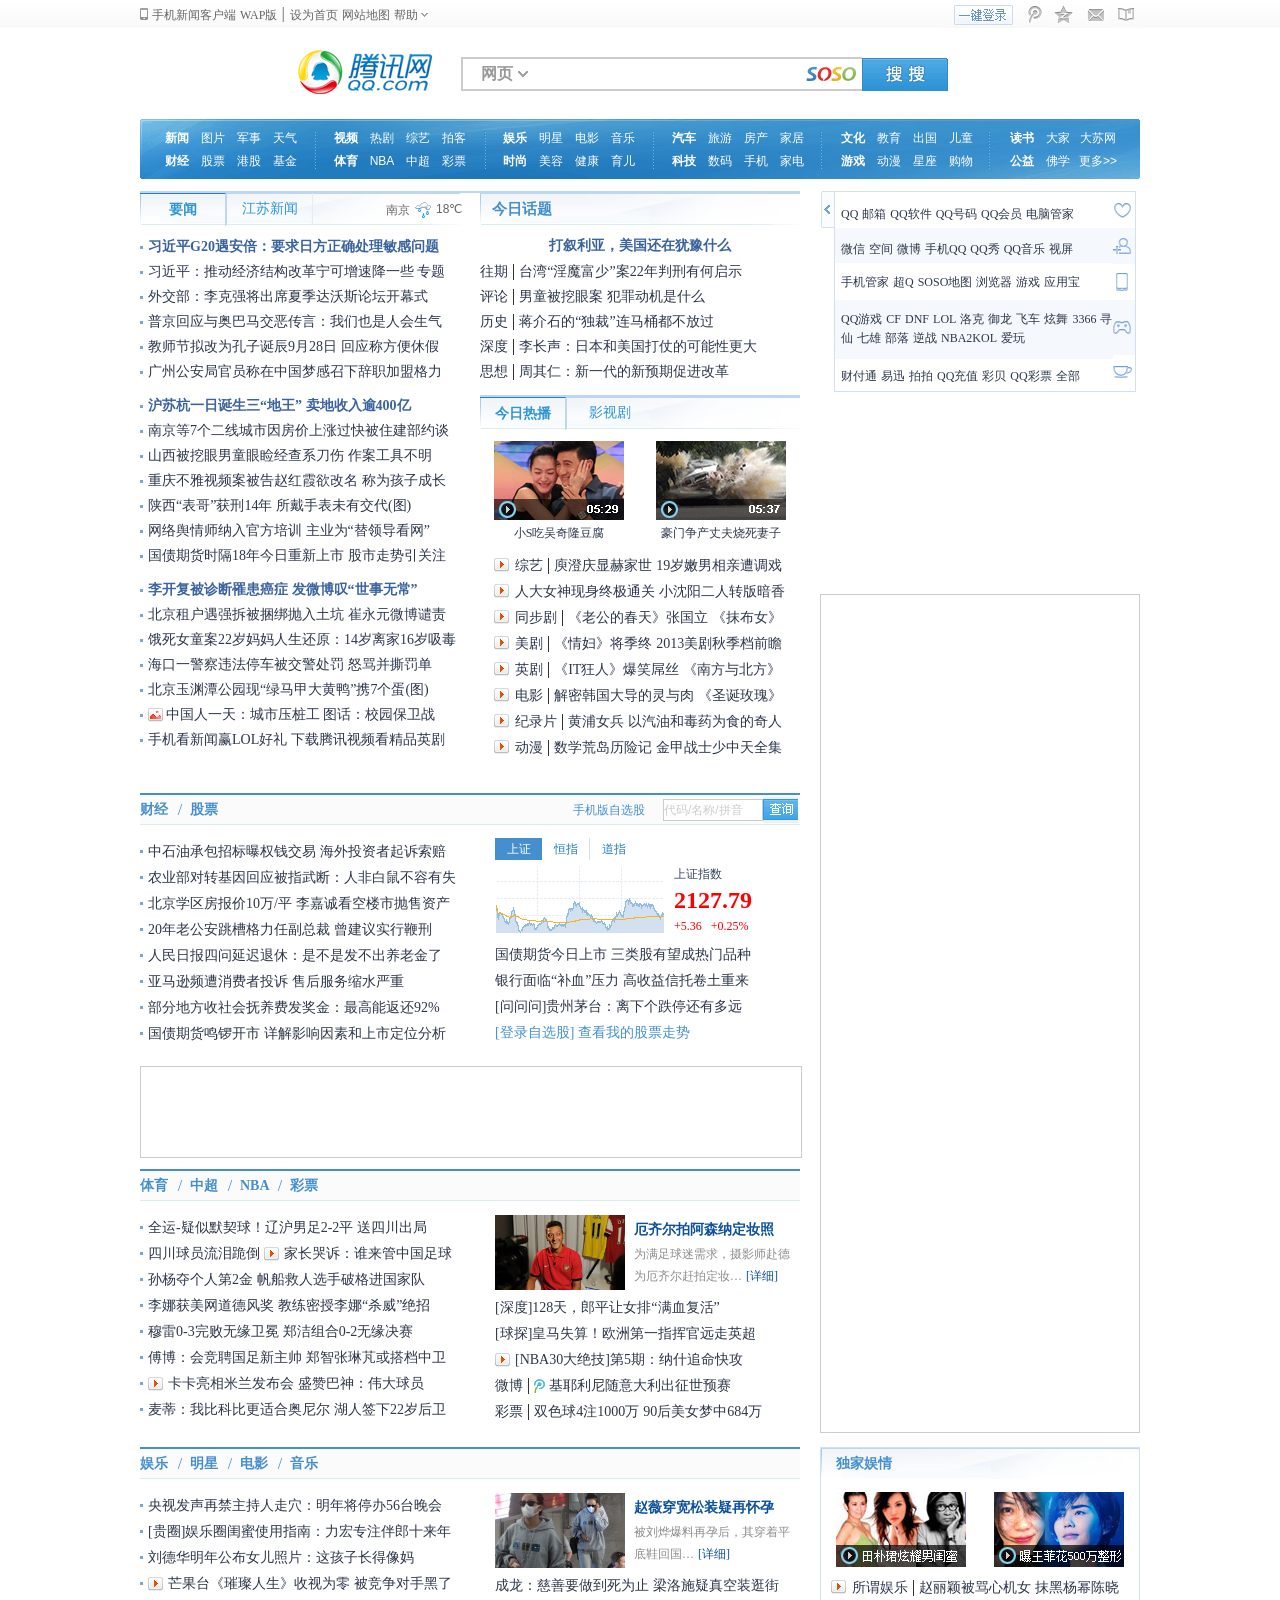
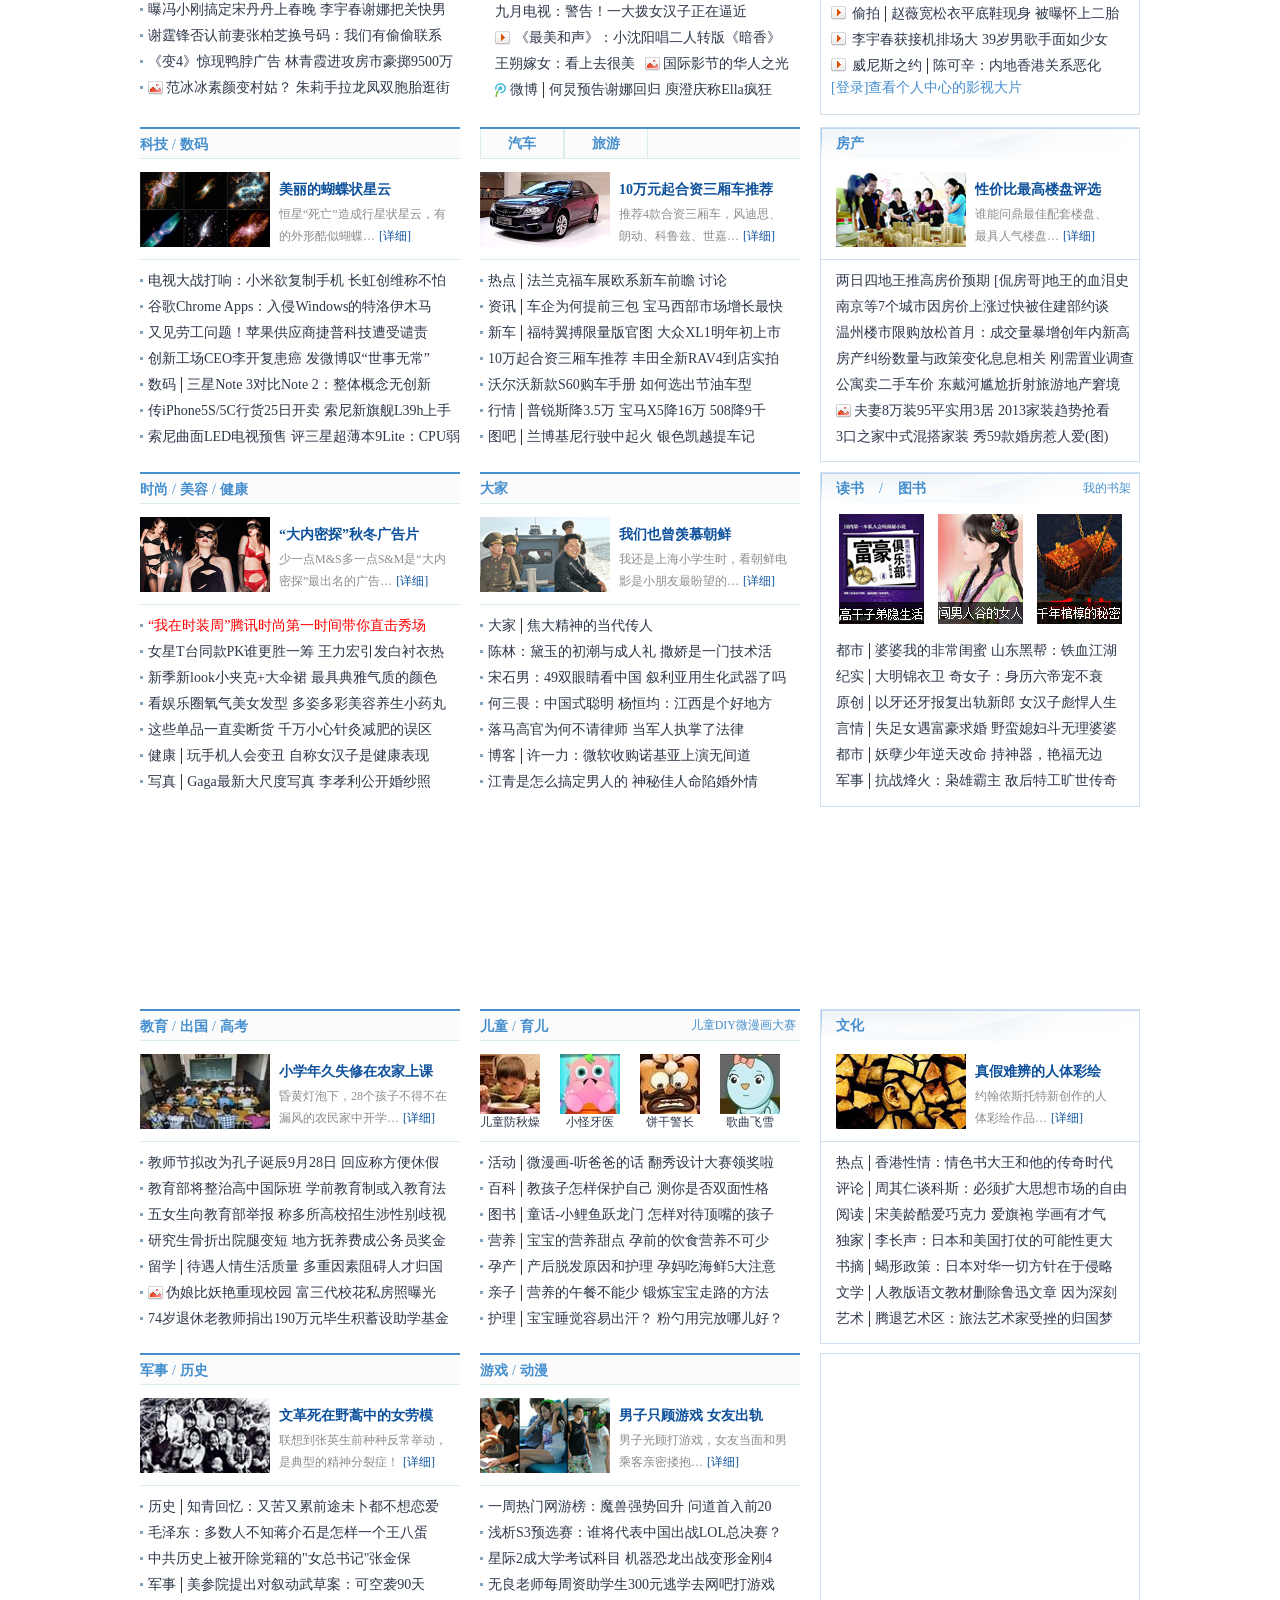
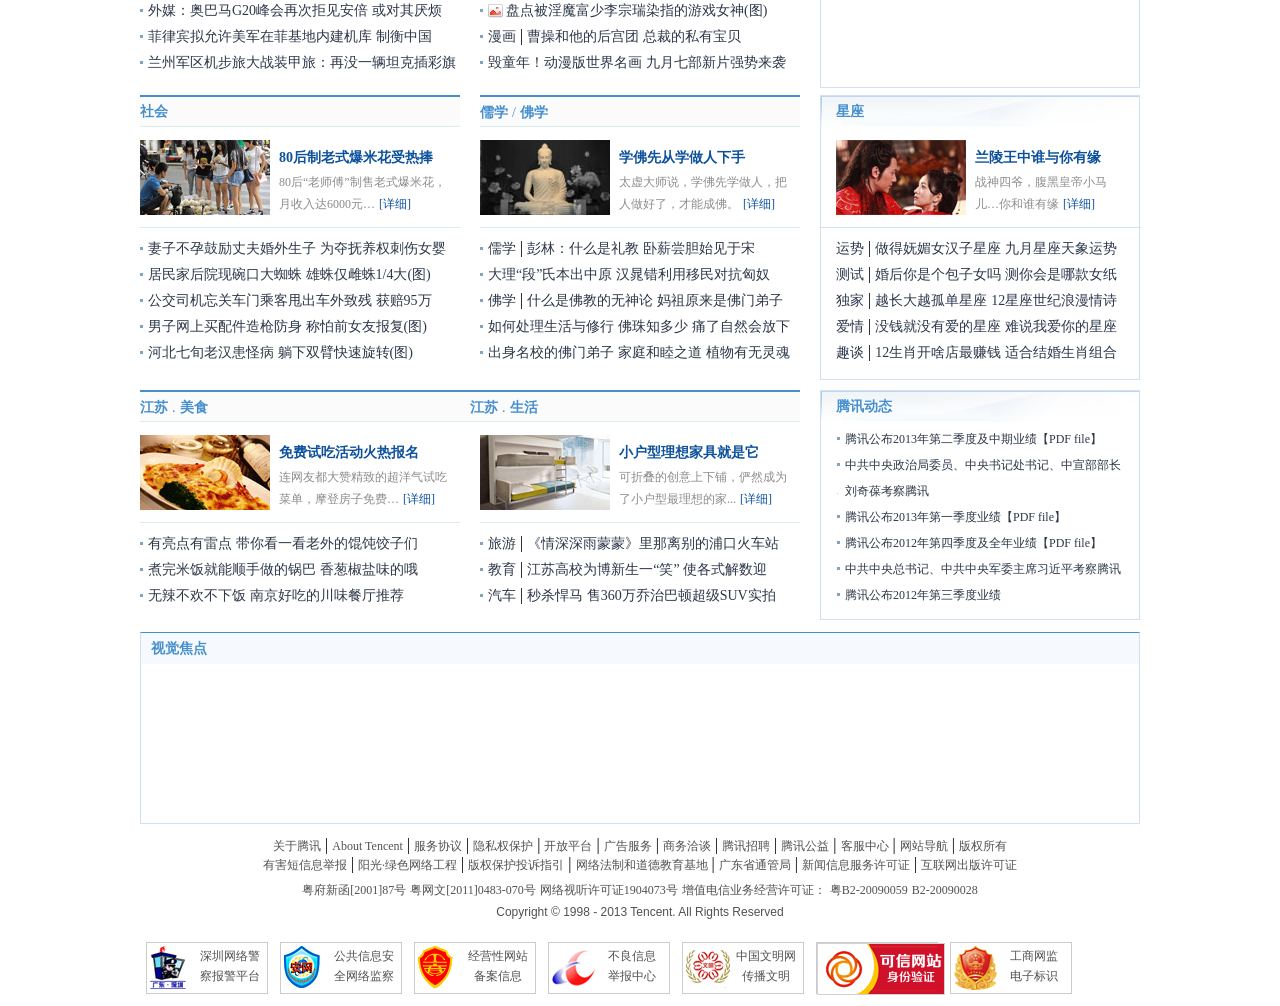
<file: qq/index.html>
<html>
    <head>
       <meta http-equiv="Content-Type" content="text/html; charset=utf-8">
       <link rel="stylesheet" type ="text/css" href="css/index.css"></link>
    </head>
    <body>
       <div id="topnav">
         <div id="mininavInner">
           <div id="mininavLeft">
             <a class="miniA" id="newMoblie" href="#">手机新闻客户端</a>
             <a class="miniA" href="#">WAP版</a>
             <span class="Ll">|</span>
             <a class="miniA" href="#">设为首页</a>
             <a class="miniA" href="#">网站地图</a>
             <a class="miniA" id="qqhelp" href="#">帮助</a>
           </div>
           <div id="mininavRight">
             <a class="miniB" id="right1" href="#"></a>
             <a class="miniB" id="right2" href="#"></a>
             <a class="miniB" id="right3" href="#"></a>
             <a class="miniB" id="right4" href="#"></a>
             <a class="miniB" id="right5" href="#"></a>
           </div>
         </div>
       </div>
       <div id="soso">
         <div id="sosoC">
           <div id="tencentlogo"></div>
           <div id="sosobar">
             <div id="searchText">
               <dl id="searchMenu">
                 <dt>
                   网页
                 </dt>
                 <dd></dd>
               </dl>
               <input type="text" id="textw" />
               <a href="http://www.soso.com" target="_blank">
                 <img id="sosologo" src="css/images/sosologo.png">
               </a>
             </div>
             <div id="searchBtn"></div>
           </div>
         </div>
       </div>
       <div id="mainnav">
         <div class="mnSub">
           <a class="mnCon blodA" href="#">新闻</a>
           <a class="mnCon" href="#">图片</a>
           <a class="mnCon" href="#">军事</a>
           <a class="mnCon" href="#">天气</a>
         </div>
         <div class="mnSub">
           <a class="mnCon blodA" href="#">视频</a>
           <a class="mnCon" href="#">热剧</a>
           <a class="mnCon" href="#">综艺</a>
           <a class="mnCon" href="#">拍客</a>
         </div>
         <div class="mnSub">
           <a class="mnCon blodA" href="#">娱乐</a>
           <a class="mnCon" href="#">明星</a>
           <a class="mnCon" href="#">电影</a>
           <a class="mnCon" href="#">音乐</a>
         </div>
         <div class="mnSub">
           <a class="mnCon blodA" href="#">汽车</a>
           <a class="mnCon" href="#">旅游</a>
           <a class="mnCon" href="#">房产</a>
           <a class="mnCon" href="#">家居</a>
         </div>
         <div class="mnSub">
           <a class="mnCon blodA" href="#">文化</a>
           <a class="mnCon" href="#">教育</a>
           <a class="mnCon" href="#">出国</a>
           <a class="mnCon" href="#">儿童</a>
         </div>
         <div class="mnSub mnSub1">
           <a class="mnCon blodA" href="#">读书</a>
           <a class="mnCon" href="#">大家</a>
           <a class="mnCon blodB" href="#">大苏网</a>
         </div>
         <div class="mnSub">
           <a class="mnCon blodA" href="#">财经</a>
           <a class="mnCon" href="#">股票</a>
           <a class="mnCon" href="#">港股</a>
           <a class="mnCon" href="#">基金</a>
         </div>
         <div class="mnSub">
           <a class="mnCon blodA" href="#">体育</a>
           <a class="mnCon" href="#">NBA</a>
           <a class="mnCon" href="#">中超</a>
           <a class="mnCon" href="#">彩票</a>
         </div>
         <div class="mnSub">
           <a class="mnCon blodA" href="#">时尚</a>
           <a class="mnCon" href="#">美容</a>
           <a class="mnCon" href="#">健康</a>
           <a class="mnCon" href="#">育儿</a>
         </div>
         <div class="mnSub">
           <a class="mnCon blodA" href="#">科技</a>
           <a class="mnCon" href="#">数码</a>
           <a class="mnCon" href="#">手机</a>
           <a class="mnCon" href="#">家电</a>
         </div>
         <div class="mnSub">
           <a class="mnCon blodA" href="#">游戏</a>
           <a class="mnCon" href="#">动漫</a>
           <a class="mnCon" href="#">星座</a>
           <a class="mnCon" href="#">购物</a>
         </div>
         <div class="mnSub mnSub1">
           <a class="mnCon blodA" href="#">公益</a>
           <a class="mnCon" href="#">佛学</a>
           <a class="mnCon blodB" href="#">更多>></a>
         </div>
       </div>
       <div id="lm1" class="lm">
       	  <div id="lm1Left">
       		<div id="LeftArea" class="lmul">
       			 <div id="LeftAreaContent">
                <div class="head">
                  <div id="qq-tabs2">
                    <a class="news" id="news1" href="#">要闻</a>
                    <a class="news" id="news2" href="#">江苏新闻</a>
                  </div>
                  <div id="lmweather">
                    <span class="weather">18℃</span>
                    <span class="weather" id="weathertu"></span>
                    <span class="weather">南京</span>
                  </div>
                </div>  
                <div id="newscontent">
                  <ul class="nlist">
                    <li class="newslist newslisthead">
                      <a href="#" target="_blank">习近平G20遇安倍：要求日方正确处理敏感问题</a>
                    </li>
                    <li class="newslist">
                      <a href="#" target="_blank">习近平：推动经济结构改革宁可增速降一些</a>
                      <a href="#" target="_blank">专题</a>
                    </li>
                    <li class="newslist">
                      <a href="#" target="_blank">外交部：李克强将出席夏季达沃斯论坛开幕式</a>
                    </li>
                    <li class="newslist">
                      <a href="#" target="_blank">普京回应与奥巴马交恶传言：我们也是人会生气</a>
                    </li>
                    <li class="newslist">
                      <a href="#" target="_blank">教师节拟改为孔子诞辰9月28日 回应称方便休假</a>
                    </li>
                    <li class="newslist">
                      <a href="#" target="_blank">广州公安局官员称在中国梦感召下辞职加盟格力</a>
                    </li>
                  </ul>
                  <ul class="nlist">
                    <li class="newslist newslisthead">
                      <a href="#" target="_blank">沪苏杭一日诞生三“地王” 卖地收入逾400亿</a>
                    </li>
                    <li class="newslist">
                      <a href="#" target="_blank">南京等7个二线城市因房价上涨过快被住建部约谈</a>
                    </li>
                    <li class="newslist">
                      <a href="#" target="_blank">山西被挖眼男童眼睑经查系刀伤 作案工具不明</a>
                    </li>
                    <li class="newslist">
                      <a href="#" target="_blank">重庆不雅视频案被告赵红霞欲改名 称为孩子成长</a>
                    </li>
                    <li class="newslist">
                      <a href="#" target="_blank">陕西“表哥”获刑14年 所戴手表未有交代(图)</a>
                    </li>
                    <li class="newslist">
                      <a href="#" target="_blank">网络舆情师纳入官方培训 主业为“替领导看网”</a>
                    </li>
                    <li class="newslist">
                      <a href="#" target="_blank">国债期货时隔18年今日重新上市 股市走势引关注</a>
                    </li>
                  </ul>
                  <ul class="nlist">
                    <li class="newslist newslisthead">
                      <a href="#" target="_blank">李开复被诊断罹患癌症 发微博叹“世事无常”</a>
                    </li>
                    <li class="newslist">
                      <a href="#" target="_blank">北京租户遇强拆被捆绑抛入土坑 崔永元微博谴责</a>
                    </li>
                    <li class="newslist">
                      <a href="#" target="_blank">饿死女童案22岁妈妈人生还原：14岁离家16岁吸毒</a>
                    </li>
                    <li class="newslist">
                      <a href="#" target="_blank">海口一警察违法停车被交警处罚 怒骂并撕罚单</a>
                    </li>
                    <li class="newslist">
                      <a href="#" target="_blank">北京玉渊潭公园现“绿马甲大黄鸭”携7个蛋(图)</a>
                    </li>
                    <li class="newslist" class="ielitucuo">
                      <a class="jiafengjing" id="liblock1" href="#" target="_blank">中国人一天：城市压桩工</a>
                      <a id="liblock2" href="#" target="_blank">图话：校园保卫战</a>
                    </li>
                    <li class="newslist">
                      <a href="#" target="_blank">手机看新闻赢LOL好礼</a>
                      <a href="#" target="_blank">下载腾讯视频看精品英剧</a>
                    </li>
                  </ul>
                </div>
             </div>
             <div id="today">
               <div class="head">
                 <h2>
                   <a class="headfont" href="#">今日话题</a>
                 </h2>
               </div>
               <div id="todayContent">
               <h3>
                 <a id="todaytitle" href="#">打叙利亚，美国还在犹豫什么</a>
               </h3>
                 <ul class="listtoday">
                   <li>
                     <a href="#">往期</a>
                     |
                     <a href="#">台湾“淫魔富少”案22年判刑有何启示</a>
                   </li>
                   <li>
                     <a href="#">评论</a>
                     |
                     <a href="#">男童被挖眼案 犯罪动机是什么</a>
                   </li>
                   <li>
                     <a href="#">历史</a>
                     |
                     <a href="#">蒋介石的“独裁”连马桶都不放过</a>
                   </li>
                   <li>
                     <a href="#">深度</a>
                     |
                     <a href="#">李长声：日本和美国打仗的可能性更大</a>
                   </li>
                   <li>
                     <a href="#">思想</a>
                     |
                     <a href="#">周其仁：新一代的新预期促进改革</a>
                   </li>
                 </ul>
               </div>
             </div>
             <div id="vnews">
               <div class="head">
                   <a class="news" id="news1" href="#">今日热播</a>
                   <a class="news" id="news2" href="#">影视剧</a>
               </div>
               <div id="vnewscontent">
                 <div id="vcsha">
                   <div id="videoArea1">
                     <div class="varts1pic">
                       <a href="#">
                         <img src="css/images/11038.jpg">
                       </a>
                     </div>
                     <p class="varts1word">
                       <a href="#">
                         小S吃吴奇隆豆腐
                       </a>
                     </p>
                   </div>
                   <div id="videoArea2">
                     <div class="varts1pic">
                       <a href="#">
                         <img src="css/images/11064.jpg">
                       </a>
                     </div>
                     <p class="varts1word">
                       <a href="#">
                         豪门争产丈夫烧死妻子
                       </a>
                     </p>
                   </div>
                 </div>
                 <div id="vcxia">
                   <ul id="liststyle">
                     <li class="vlist">
                       <a href="#">综艺</a>
                       |
                       <a href="#">庾澄庆显赫家世</a>
                       <a href="#">19岁嫩男相亲遭调戏</a>
                     </li>
                     <li class="vlist">
                       <a href="#">人大女神现身终极通关</a>
                       <a href="#">小沈阳二人转版暗香</a>
                     </li>
                     <li class="vlist">
                       <a href="#">同步剧</a>
                       |
                       <a href="#">《老公的春天》张国立</a>
                       <a href="#">《抹布女》</a>
                     </li>
                     <li class="vlist">
                       <a href="#">美剧</a>
                       |
                       <a href="#">《情妇》将季终</a>
                       <a href="#">2013美剧秋季档前瞻</a>
                     </li>
                     <li class="vlist">
                       <a href="#">英剧</a>
                       |
                       <a href="#">《IT狂人》爆笑屌丝</a>
                       <a href="#">《南方与北方》</a>
                     </li>
                     <li class="vlist">
                       <a href="#">电影</a>
                       |
                       <a href="#">解密韩国大导的灵与肉</a>
                       <a href="#">《圣诞玫瑰》</a>
                     </li>
                     <li class="vlist">
                       <a href="#">纪录片</a>
                       |
                       <a href="#">黄浦女兵</a>
                       <a href="#">以汽油和毒药为食的奇人</a>
                     </li>
                     <li class="vlist">
                       <a href="#">动漫</a>
                       |
                       <a href="#">数学荒岛历险记</a>
                       <a href="#">金甲战士少中天全集</a>
                     </li>
                   </ul>
                 </div>
               </div>
             </div>
       		</div>
       		<div id="fin">
            <div class="fin1">
              <div class="head01">
                <a href="#">财经</a>
                <span>/</span>
                <a href="#">股票</a>
              </div>
              <div class="fin1content">
                <ul class="content01">
                  <li>
                    <a href="#">中石油承包招标曝权钱交易</a>
                    <a href="#">海外投资者起诉索赔</a>
                  </li>
                  <li>
                    <a href="#">农业部对转基因回应被指武断：人非白鼠不容有失</a>
                  </li>
                  <li>
                    <a href="#">北京学区房报价10万/平</a>
                    <a href="#">李嘉诚看空楼市抛售资产</a>
                  </li>
                  <li>
                    <a href="#">20年老公安跳槽格力任副总裁 曾建议实行鞭刑</a>
                  </li>
                  <li>
                    <a href="#">人民日报四问延迟退休：是不是发不出养老金了</a>
                  </li>
                  <li>
                    <a href="#">亚马逊频遭消费者投诉 售后服务缩水严重</a>
                  </li>
                  <li>
                    <a href="#">部分地方收社会抚养费发奖金：最高能返还92%</a>
                  </li>
                  <li>
                    <a href="#">国债期货鸣锣开市 详解影响因素和上市定位分析</a>
                  </li>
                </ul>
              </div>
            </div> 
            <div class="fin2">
              <div class="head01">
                 <div id="searchMoblie">
                    <input id="search_btn" type="submit" value="" name="submitbtn"></input>
                    <input id="scode" type="text" value="代码/名称/拼音"></input>
                 </div>
                 <a id="mobliegu" href="#">手机版自选股</a>
              </div>
              <div class="fin2content">
                <div id="financeTab">
                  <ul>
                    <li id="financeTab1" class="ft">
                      <a href="#">上证</a>
                    </li>
                    <li id="financeTab2" class="ft">
                      <a href="#">恒指</a>
                    </li>
                    <li id="financeTab3" class="ft">
                      <a href="#">道指</a>
                    </li>
                  </ul>
                </div>
                <div id="financeContent">
                  <div id="stockImg">
                    <a href="#">
                      <img id="stocknumImg" src="css/images/000001.png">
                    </a>
                  </div>
                  <div id="hsstockdata">
                    <dl>
                      <dt id="stkname">
                        <a href="#">上证指数</a>
                      </dt>
                      <dd id="price">
                        2127.79
                      </dd>
                      <dd id="s">
                        +5.36 &nbsp  +0.25%
                      </dd>
                    </dl>
                  </div>
                </div>
                <div id="fc">
                  <ul>
                    <li class="fc1">
                      <a href="#">国债期货今日上市 三类股有望成热门品种</a>
                    </li>
                    <li class="fc1">
                      <a href="#">银行面临“补血”压力</a>
                      <a href="#">高收益信托卷土重来</a>
                    </li>
                    <li class="fc1">
                      <a href="#">[问问问]贵州茅台：离下个跌停还有多远</a>
                    </li>
                    <li class="fc1 fclan1">
                      <a href="#">[登录自选股] 查看我的股票走势</a>
                    </li>
                  </ul>
                </div>
              </div>
            </div> 
          </div>
       		<div id="hide02"></div>
       		<div id="sports">
            <div class="fin1">
              <div class="head01">
                <a href="#">体育</a>
                <span>/</span>
                <a href="#">中超</a>
                <span>/</span>
                <a href="#">NBA</a>
                <span>/</span>
                <a href="#">彩票</a>
              </div>
              <div class="fin1content">
                <ul class="content01">
                  <li>
                    <a href="#">全运-疑似默契球！辽沪男足2-2平 送四川出局</a>
                  </li>
                  <li class="ielitucuo">
                    <a id="sichuan" href="#">四川球员流泪跪倒</a>
                    <a id="jiazhang" class="jiabofang" href="#">家长哭诉：谁来管中国足球</a>
                  </li>
                  <li>
                    <a href="#">孙杨夺个人第2金</a>
                    <a href="#">帆船救人选手破格进国家队</a>
                  </li>
                  <li>
                    <a href="#">李娜获美网道德风奖</a>
                    <a href="#">教练密授李娜“杀威”绝招</a>
                  </li>
                  <li>
                    <a href="#">穆雷0-3完败无缘卫冕</a>
                    <a href="#">郑洁组合0-2无缘决赛</a>
                  </li>
                  <li>
                    <a href="#">傅博：会竞聘国足新主帅</a>
                    <a href="#">郑智张琳芃或搭档中卫</a>
                  </li>
                  <li>
                    <a class="jiabofang" href="#">卡卡亮相米兰发布会 盛赞巴神：伟大球员</a>
                  </li>
                  <li>
                    <a href="#">麦蒂：我比科比更适合奥尼尔</a>
                    <a href="#">湖人签下22岁后卫</a>
                  </li>
                </ul>
              </div>
            </div> 
            <div class="fin1">
              <div class="head01"></div>
              <div class="fin2content">
                <div class="spsha">
                  <div class="sppic">
                    <a href="#">
                      <img class="sptu" src="css/images/11073.jpg">
                    </a>
                  </div>
                  <div class="sptop">
                    <dl class="sptoptitle">
                      <dt>
                        <a href="#">厄齐尔拍阿森纳定妆照</a>
                      </dt>
                      <dd>
                        <span>为满足球迷需求，摄影师赴德为厄齐尔赶拍定妆…</span>
                        <a href="#">[详细]</a>
                      </dd>
                    </dl>
                  </div>
                </div>
                <div class="spxia">
                  <ul>
                    <li class="fc1">
                      <a href="#">[深度]128天，郎平让女排“满血复活”</a>
                    </li>
                    <li class="fc1">
                      <a href="#">[球探]皇马失算！欧洲第一指挥官远走英超</a>
                    </li>
                    <li class="fc1">
                      <a class="jiabofang" href="#">[NBA30大绝技]第5期：纳什追命快攻</a>
                    </li>
                    <li class="fc1 ielitucuo">
                      <a id="weibo" href="#">微博</a>
                      <span class="kongge">|</span>
                      <a class="jiaweibo" id="jiye" href="#">基耶利尼随意大利出征世预赛</a>
                    </li>
                    <li class="fc1">
                      <a href="#">彩票</a>
                      |
                      <a href="#">双色球4注1000万</a>
                      <a href="#">90后美女梦中684万</a>
                    </li>
                  </ul>
                </div>
              </div>
            </div> 
          </div>
       	  </div>
       	  <div id="lm1Right">
              <div id="pro">
             <div id="productLinefloat">
               <div id="plfs"></div>
             </div>
       		   <div id="pronav">
                <div id="productNav">
                <div id="productLine01" class="pl">
                  <a href="#">QQ</a>
                  <a href="#">邮箱</a>
                  <a href="#">QQ软件</a>
                  <a href="#">QQ号码</a>
                  <a href="#">QQ会员</a>
                  <a href="#">电脑管家</a>
                </div>
                <div id="productLine02" class="pl">
                  <a href="#">微信</a>
                  <a href="#">空间</a>
                  <a href="#">微博</a>
                  <a href="#">手机QQ</a>
                  <a href="#">QQ秀</a>
                  <a href="#">QQ音乐</a>
                  <a href="#">视屏</a>
                </div>
                <div id="productLine03" class="pl">
                  <a href="#">手机管家</a>
                  <a href="#">超Q</a>
                  <a href="#">SOSO地图</a>
                  <a href="#">浏览器</a>
                  <a href="#">游戏</a>
                  <a href="#">应用宝</a>
                </div>
                <div id="productLine04" class="pl">
                  <a href="#">QQ游戏</a>
                  <a href="#">CF</a>
                  <a href="#">DNF</a>
                  <a href="#">LOL</a>
                  <a href="#">洛克</a>
                  <a href="#">御龙</a>
                  <a href="#">飞车</a>
                  <a href="#">炫舞</a>
                  <a href="#">3366</a>
                  <a href="#">寻仙</a>
                  <a href="#">七雄</a>
                  <a href="#">部落</a>
                  <a href="#">逆战</a>
                  <a href="#">NBA2KOL</a>
                  <a href="#">爱玩</a>
                </div>
                <div id="productLine05" class="pl">
                  <a href="#">财付通</a>
                  <a href="#">易迅</a>
                  <a href="#">拍拍</a>
                  <a href="#">QQ充值</a>
                  <a href="#">彩贝</a>
                  <a href="#">QQ彩票</a>
                  <a href="#">全部</a>
                </div> 
                </div> 
             </div>
                </div>
       	      	 <div id="hide09"></div>
       	      	 <div id="dajiakan"></div>
       	  </div>
       </div>

       <div id="lm2" class="lm">
         <div id="lm2Left">
           <div class="fin1">
              <div class="head01">
                <a href="#">娱乐</a>
                <span>/</span>
                <a href="#">明星</a>
                <span>/</span>
                <a href="#">电影</a>
                <span>/</span>
                <a href="#">音乐</a>
              </div>
              <div class="fin1content">
                <ul class="content01">
                  <li>
                    <a href="#">央视发声再禁主持人走穴：明年将停办56台晚会 </a>
                  </li>
                  <li>
                    <a href="#">[贵圈]娱乐圈闺蜜使用指南：力宏专注伴郎十来年</a>
                  </li>
                  <li>
                    <a href="#">刘德华明年公布女儿照片：这孩子长得像妈</a>
                  </li>
                  <li>
                    <a class="jiabofang" href="#">芒果台《璀璨人生》收视为零 被竞争对手黑了</a>
                  </li>
                  <li>
                    <a href="#">曝冯小刚搞定宋丹丹上春晚</a>
                    <a href="#">李宇春谢娜把关快男</a>
                  </li>
                  <li>
                    <a href="#">谢霆锋否认前妻张柏芝换号码：我们有偷偷联系</a>
                  </li>
                  <li>
                    <a href="#">《变4》惊现鸭脖广告</a>
                    <a href="#">林青霞进攻房市豪掷9500万</a>
                  </li>
                  <li class="ielitucuo">
                    <a class="jiafengjing" id="fanfan" href="#">范冰冰素颜变村姑？</a>
                    <a id="zhuli" href="#">朱莉手拉龙凤双胞胎逛街</a>
                  </li>
                </ul>
              </div>
            </div> 
            <div class="fin1">
              <div class="head01"></div>
              <div class="fin2content">
                <div class="spsha">
                  <div class="sppic">
                    <a href="#">
                      <img class="sptu" src="css/images/11080.jpg">
                    </a>
                  </div>
                  <div class="sptop">
                    <dl class="sptoptitle">
                      <dt>
                        <a href="#">赵薇穿宽松装疑再怀孕</a>
                      </dt>
                      <dd>
                        <span>被刘烨爆料再孕后，其穿着平底鞋回国…</span>
                        <a href="#">[详细]</a>
                      </dd>
                    </dl>
                  </div>
                </div>
                <div class="spxia">
                  <ul>
                    <li class="fc1">
                      <a href="#">成龙：慈善要做到死为止</a>
                      <a href="#">梁洛施疑真空装逛街</a>
                    </li>
                    <li class="fc1">
                      <a href="#">九月电视：警告！一大拨女汉子正在逼近</a>
                    </li>
                    <li class="fc1">
                      <a class="jiabofang" href="#">《最美和声》：小沈阳唱二人转版《暗香》</a>
                    </li>
                    <li class="fc1 ielitucuo">
                      <a id="wangsu" href="#">王朔嫁女：看上去很美</a>
                      <a id="guoji" class="jiafengjing" href="#">国际影节的华人之光</a>
                    </li>
                    <li class="fc1 ielitucuo">
                      <a id="weibo1" class="jiaweibo" href="#">微博</a>
                      <span class="kongge">|</span>
                      <a id="hejiong" href="#">何炅预告谢娜回归</a>
                      <a id="yuceng" href="#">庾澄庆称Ella疯狂</a>
                    </li>
                  </ul>
                </div>
              </div>
            </div> 
         </div>
         <div id="lm2Right">
           <div class="head headleft">
             <a href="#">独家娱情</a>
           </div>
           <div id="lm2Rsha">
             <div id="vqq1">
               <a href="#"><img src="images/10941.jpg"></a>
             </div>
             <div id="vqq2">
               <a href="#"><img src="images/11029.jpg"></a>
             </div>
           </div>
           <div id="lm2Rxia">
             <ul>
               <li class="vqq3">
                 <a href="#">所谓娱乐</a>
                 |
                 <a href="#">赵丽颖被骂心机女 抹黑杨幂陈晓</a>
               </li>
               <li class="vqq3">
                 <a href="#">偷拍</a>
                 |
                 <a href="#">赵薇宽松衣平底鞋现身 被曝怀上二胎</a>
               </li>
               <li class="vqq3">
                 <a href="#">李宇春获接机排场大</a>
                 <a href="#">39岁男歌手面如少女</a>
               </li>
               <li class="vqq3">
                 <a href="#">威尼斯之约</a>
                 | 
                <a href="#">陈可辛：内地香港关系恶化</a>
               </li>
               <li id="chakan1">
                 <a id="chakan" href="#">[登录]查看个人中心的影视大片</a>
               </li>
             </ul>
           </div>
         </div>
       </div>



       <div id="lm3" class="lm">
         <div class="lm3Left">
           <div class="lm3LeftArea">
             <div class="lmhead">
               <a href="#">科技</a>
               <span class="spanxie">/</span>
               <a href="#">数码</a>
             </div>
             <div class="lm3Lsha">
                  <div class="sppic">
                    <a href="#">
                      <img class="sptu" src="images/11083.jpg">
                    </a>
                  </div>
                  <div class="txtArea" id="">
                    <dl class="sptoptitle techtop">
                      <dt>
                        <a href="#">美丽的蝴蝶状星云</a>
                      </dt>
                      <dd>
                        <span>恒星“死亡”造成行星状星云，有的外形酷似蝴蝶…</span>
                        <a href="#">[详细]</a>
                      </dd>
                    </dl>
                  </div>
             </div>
             <div class="lm3Lxia">
               <ul class="content01">
                  <li>
                    <a href="#">电视大战打响：小米欲复制手机 长虹创维称不怕 </a>
                  </li>
                  <li>
                    <a href="#">谷歌Chrome Apps：入侵Windows的特洛伊木马</a>
                  </li>
                  <li>
                    <a href="#">又见劳工问题！苹果供应商捷普科技遭受谴责</a>
                  </li>
                  <li>
                    <a href="#">创新工场CEO李开复患癌 发微博叹“世事无常”</a>
                  </li>
                  <li>
                    <a href="#">数码</a>
                    |
                    <a href="#">三星Note 3对比Note 2：整体概念无创新</a>
                  </li>
                  <li>
                    <a href="#">传iPhone5S/5C行货25日开卖</a>
                    <a href="#">索尼新旗舰L39h上手</a>
                  </li>
                  <li>
                    <a href="#">索尼曲面LED电视预售</a>
                    <a href="#">评三星超薄本9Lite：CPU弱</a>
                  </li>
                </ul>
             </div>
           </div>
           <div class="lm3RightArea">
             <div class="lmhead">
               <a class="selected" href="#">汽车</a>
               <a class="selected" href="#">旅游</a>
             </div>
             <div class="lm3Lsha">
                  <div class="sppic">
                    <a href="#">
                      <img class="sptu" src="images/11091.jpg">
                    </a>
                  </div>
                  <div class="txtArea" id="">
                    <dl class="sptoptitle techtop">
                      <dt>
                        <a href="#">10万元起合资三厢车推荐</a>
                      </dt>
                      <dd>
                        <span>推荐4款合资三厢车，风迪思、朗动、科鲁兹、世嘉…</span>
                        <a href="#">[详细]</a>
                      </dd>
                    </dl>
                  </div>
             </div>
             <div class="lm3Lxia">
               <ul class="content01">
                  <li>
                    <a href="#">热点</a>
                    |
                    <a href="#">法兰克福车展欧系新车前瞻</a>
                    <a href="#">讨论</a>
                  </li>
                  <li>
                    <a href="#">资讯</a>
                    |
                    <a href="#">车企为何提前三包</a>
                    <a href="#">宝马西部市场增长最快</a>
                  </li>
                  <li>
                    <a href="#">新车</a>
                    |
                    <a href="#">福特翼搏限量版官图</a>
                    <a href="#">大众XL1明年初上市</a>
                  </li>
                  <li>
                    <a href="#">10万起合资三厢车推荐</a>
                    <a href="#">丰田全新RAV4到店实拍</a>
                  </li>
                  <li>
                    <a href="#">沃尔沃新款S60购车手册</a>
                    <a href="#">如何选出节油车型</a>
                  </li>
                  <li>
                    <a href="#">行情</a>
                    |
                    <a href="#">普锐斯降3.5万</a>
                    <a href="#">宝马X5降16万</a>
                    <a href="#">508降9千</a>
                  </li>
                  <li>
                    <a href="#">图吧</a>
                    |
                    <a href="#">兰博基尼行驶中起火</a>
                    <a href="#">银色凯越提车记</a>
                  </li>
                </ul>
             </div>
           </div>
         </div>
         <div class="lm3Right">
           <div class="head headleft">
             <a href="#">房产</a>
           </div>
           <div class="lm3Rsha">
                  <div class="sppic">
                    <a href="#">
                      <img class="sptu" src="images/10968.jpg">
                    </a>
                  </div>
                  <div class="sptop" id="lm3spstop">
                    <dl class="sptoptitle" id="lm3sptoptitle">
                      <dt>
                        <a href="#">性价比最高楼盘评选</a>
                      </dt>
                      <dd>
                        <span>谁能问鼎最佳配套楼盘、最具人气楼盘…</span>
                        <a href="#">[详细]</a>
                      </dd>
                    </dl>
                  </div>
           </div>
           <div class="lm3Rxia">
             <ul class="housenews">
               <li>
                 <a href="#">两日四地王推高房价预期</a>
                 <a href="#">[侃房哥]地王的血泪史</a>
               </li>
               <li>
                 <a href="#">南京等7个城市因房价上涨过快被住建部约谈</a>
               </li>
               <li>
                 <a href="#">温州楼市限购放松首月：成交量暴增创年内新高</a>
               </li>
               <li>
                 <a href="#">房产纠纷数量与政策变化息息相关</a>
                 <a href="#">刚需置业调查</a>
               </li>
               <li>
                 <a href="#">公寓卖二手车价 东戴河尴尬折射旅游地产窘境</a>
               </li>
               <li class="ielitucuo">
                 <a class="jiafengjing" id="fuqi" href="#">夫妻8万装95平实用3居</a>
                 <a id="jia" href="#">2013家装趋势抢看</a>
               </li>
               <li>
                 <a href="#">3口之家中式混搭家装</a>
                 <a href="#">秀59款婚房惹人爱(图)</a>
               </li>
             </ul>
           </div>
         </div>
       </div>


       <div id="lm4" class="lm">
         <div class="lm3Left">
           <div class="lm3LeftArea">
             <div class="lmhead">
               <a href="#">时尚</a>
               <span class="spanxie">/</span>
               <a href="#">美容</a>
               <span class="spanxie">/</span>
               <a href="#">健康</a>
             </div>
             <div class="lm3Lsha">
                  <div class="sppic">
                    <a href="#">
                      <img class="sptu" src="images/11093.jpg">
                    </a>
                  </div>
                  <div class="txtArea" id="danei">
                    <dl class="sptoptitle techtop">
                      <dt>
                        <a href="#">“大内密探”秋冬广告片</a>
                      </dt>
                      <dd>
                        <span>少一点M&S多一点S&M是“大内密探”最出名的广告…</span>
                        <a href="#">[详细]</a>
                      </dd>
                    </dl>
                  </div>
             </div>
             <div class="lm3Lxia">
               <ul class="content01">
                  <li>
                    <a id="wozai" href="#">“我在时装周”腾讯时尚第一时间带你直击秀场</a>
                  </li>
                  <li>
                    <a href="#">女星T台同款PK谁更胜一筹</a>
                    <a href="#"> 王力宏引发白衬衣热</a>
                  </li>
                  <li>
                    <a href="#">新季新look小夹克+大伞裙</a>
                    <a href="#">最具典雅气质的颜色</a>
                  </li>
                  <li>
                    <a href="#">看娱乐圈氧气美女发型</a>
                    <a href="#">多姿多彩美容养生小药丸</a>
                  </li>
                  <li>
                    <a href="#">这些单品一直卖断货</a>
                    <a href="#">千万小心针灸减肥的误区</a>
                  </li>
                  <li>
                    <a href="#">健康</a>
                    |
                    <a href="#">玩手机人会变丑</a>
                    <a href="#">自称女汉子是健康表现</a>
                  </li>
                  <li>
                    <a href="#">写真</a>
                    |
                    <a href="#">Gaga最新大尺度写真</a>
                    <a href="#">李孝利公开婚纱照</a>
                  </li>
                </ul>
             </div>
           </div>
           <div class="lm3RightArea">
             <div class="lmhead">
               <a href="#">大家</a>
             </div>
             <div class="lm3Lsha">
                  <div class="sppic">
                    <a href="#">
                      <img class="sptu" src="images/11042.jpg">
                    </a>
                  </div>
                  <div class="txtArea" id="">
                    <dl class="sptoptitle techtop">
                      <dt>
                        <a href="#">我们也曾羡慕朝鲜</a>
                      </dt>
                      <dd>
                        <span>我还是上海小学生时，看朝鲜电影是小朋友最盼望的…</span>
                        <a href="#">[详细]</a>
                      </dd>
                    </dl>
                  </div>
             </div>
             <div class="lm3Lxia">
               <ul class="content01">
                  <li>
                    <a href="#">大家</a>
                    |
                    <a href="#">焦大精神的当代传人</a>
                  </li>
                  <li>
                    <a href="#">陈林：黛玉的初潮与成人礼</a>
                    <a href="#">撒娇是一门技术活</a>
                  </li>
                  <li>
                    <a href="#">宋石男：49双眼睛看中国</a>
                    <a href="#">叙利亚用生化武器了吗</a>
                  </li>
                  <li>
                    <a href="#">何三畏：中国式聪明</a>
                    <a href="#">杨恒均：江西是个好地方</a>
                  </li>
                  <li>
                    <a href="#">落马高官为何不请律师</a>
                    <a href="#">当军人执掌了法律</a>
                  </li>
                  <li>
                    <a href="#">博客</a>
                    |
                    <a href="#">许一力：微软收购诺基亚上演无间道</a>
                  </li>
                  <li>
                    <a href="#">江青是怎么搞定男人的</a>
                    <a href="#">神秘佳人命陷婚外情</a>
                  </li>
                </ul>
             </div>
           </div>
         </div>
         <div class="lm3Right">
           <div class="head headleft">
             <a href="#">读书</a>
             <span class="spanxie" id="spanxie01">/</span>
             <a href="#">图书</a>
             <a id="bookDefault" href="#">我的书架</a>
           </div>
           <div id="bookbd">
             <div class="bookpic1">
               <a href="#">
                 <img src="images/10927.jpg">
               </a>
             </div>
             <div class="bookpic1">
               <a href="#">
                 <img src="images/10944.jpg">
               </a>
             </div>
             <div class="bookpic1">
               <a href="#">
                 <img src="images/10732.jpg">
               </a>
             </div>
           </div>
           <div id="lm4Rxia">
             <ul class="housenews">
               <li>
                 <a href="#">都市</a>
                 |
                 <a href="#">婆婆我的非常闺蜜</a>
                 <a href="#">山东黑帮：铁血江湖</a>
               </li>
               <li>
                 <a href="#">纪实</a>
                 |
                 <a href="#">大明锦衣卫</a>
                 <a href="#">奇女子：身历六帝宠不衰</a>
               </li>
               <li>
                 <a href="#">原创</a>
                 |
                 <a href="#">以牙还牙报复出轨新郎</a>
                 <a href="#"> 女汉子彪悍人生</a>
               </li>
               <li>
                 <a href="#">言情</a>
                 |
                 <a href="#">失足女遇富豪求婚</a>
                 <a href="#">野蛮媳妇斗无理婆婆</a>
               </li>
               <li>
                 <a href="#">都市</a>
                 |
                 <a href="#">妖孽少年逆天改命</a>
                 <a href="#">持神器，艳福无边</a>
               </li>
               <li>
                 <a href="#">军事</a>
                 |
                 <a href="#"> 抗战烽火：枭雄霸主</a>
                 <a href="#"> 敌后特工旷世传奇</a>
               </li>
             </ul>
           </div>
         </div>
       </div>


       <div id="lm5" class="lm"></div>


       <div id="lm6" class="lm">
         <div class="lm3Left">
           <div class="lm3LeftArea">
             <div class="lmhead">
               <a href="#">教育</a>
               <span class="spanxie">/</span>
               <a href="#">出国</a>
               <span class="spanxie">/</span>
               <a href="#">高考</a>
             </div>
             <div class="lm3Lsha">
                  <div class="sppic">
                    <a href="#">
                      <img class="sptu" src="images/11095.jpg">
                    </a>
                  </div>
                  <div class="txtArea" id="">
                    <dl class="sptoptitle techtop">
                      <dt>
                        <a href="#">小学年久失修在农家上课</a>
                      </dt>
                      <dd>
                        <span>昏黄灯泡下，28个孩子不得不在漏风的农民家中开学…</span>
                        <a href="#">[详细]</a>
                      </dd>
                    </dl>
                  </div>
             </div>
             <div class="lm3Lxia">
               <ul class="content01">
                  <li>
                    <a href="#">教师节拟改为孔子诞辰9月28日 回应称方便休假</a>
                  </li>
                  <li>
                    <a href="#">教育部将整治高中国际班</a>
                    <a href="#">学前教育制或入教育法</a>
                  </li>
                  <li>
                    <a href="#">五女生向教育部举报 称多所高校招生涉性别歧视</a>
                  </li>
                  <li>
                    <a href="#">研究生骨折出院腿变短</a>
                    <a href="#">地方抚养费成公务员奖金</a>
                  </li>
                  <li>
                    <a href="#">留学</a>
                    |
                    <a href="#">待遇人情生活质量 多重因素阻碍人才归国</a>
                  </li>
                  <li>
                    <a class="jiafengjing" id="weilagn" href="#">伪娘比妖艳重现校园</a>
                    <a id="fusandai" href="#"> 富三代校花私房照曝光</a>
                  </li>
                  <li>
                    <a href="#">74岁退休老教师捐出190万元毕生积蓄设助学基金</a>
                  </li>
                </ul>
             </div>
           </div>
           <div class="lm3RightArea">
             <div class="lmhead">
              <div id="lm6headdiv01">              
               <a href="#">儿童</a>
               <span class="spanxie">/</span>
               <a href="#">育儿</a>
              </div>
              <div id="lm6headdiv02">
               <a id="ertongdiy" href="#">儿童DIY微漫画大赛</a>
              </div>
             </div>
             <div class="lm3Lsha" id="lm6Lsha">
                  <div class="kidpic1">
                    <a href="#">
                      <img src="images/11004.jpg">
                    </a>
                    <a href="#">儿童防秋燥</a>
                  </div>
                  <div class="kidpic1">
                    <a href="#">
                      <img src="images/11008.jpg">
                    </a>
                    <a href="#">小怪牙医</a>
                  </div>
                  <div class="kidpic1">
                    <a href="#">
                      <img src="images/11007.jpg">
                    </a>
                    <a href="#">饼干警长</a>
                  </div>
                  <div class="kidpic1">
                    <a href="#">
                      <img src="images/11014.jpg">
                    </a>
                    <a href="#">歌曲飞雪</a>
                  </div>
             </div>
             <div class="lm3Lxia">
               <ul class="content01">
                  <li>
                    <a href="#">活动</a>
                    |
                    <a href="#">  微漫画-听爸爸的话</a>
                    <a href="#">  翻秀设计大赛领奖啦</a>
                  </li>
                  <li>
                    <a href="#">百科</a>
                    |
                    <a href="#"> 教孩子怎样保护自己</a>
                    <a href="#">  测你是否双面性格</a>
                  </li>
                  <li>
                    <a href="#">图书</a>
                    |
                    <a href="#"> 童话-小鲤鱼跃龙门</a>
                    <a href="#">  怎样对待顶嘴的孩子</a>
                  </li>
                  <li>
                    <a href="#">营养</a>
                    |
                    <a href="#">  宝宝的营养甜点</a>
                    <a href="#">  孕前的饮食营养不可少</a>
                  </li>
                  <li>
                    <a href="#">孕产</a>
                    |
                    <a href="#">  产后脱发原因和护理</a>
                    <a href="#">  孕妈吃海鲜5大注意</a>
                  </li>
                  <li>
                    <a href="#">亲子</a>
                    |
                    <a href="#">  营养的午餐不能少</a>
                    <a href="#">  锻炼宝宝走路的方法</a>
                  </li>
                  <li>
                    <a href="#">护理</a>
                    |
                    <a href="#">  宝宝睡觉容易出汗？</a>
                    <a href="#">  粉勺用完放哪儿好？</a>
                  </li>
                </ul>
             </div>
           </div>
         </div>
         <div class="lm3Right">
           <div class="head headleft">
             <a href="#">文化</a>
           </div>
           <div class="lm3Rsha">
                  <div class="sppic">
                    <a href="#">
                      <img class="sptu" src="images/11031.jpg">
                    </a>
                  </div>
                  <div class="sptop" id="lm3spstop">
                    <dl class="sptoptitle" id="lm6sptoptitle">
                      <dt>
                        <a href="#">真假难辨的人体彩绘</a>
                      </dt>
                      <dd>
                        <span>约翰侬斯托特新创作的人体彩绘作品…</span>
                        <a href="#">[详细]</a>
                      </dd>
                    </dl>
                  </div>
           </div>
           <div class="lm3Rxia">
             <ul class="housenews">
               <li>
                 <a href="#">热点</a>
                 |
                 <a href="#"> 香港性情：情色书大王和他的传奇时代</a>
               </li>
               <li>
                 <a href="#">评论</a>
                 |
                 <a href="#"> 周其仁谈科斯：必须扩大思想市场的自由</a>
               </li>
               <li>
                 <a href="#">阅读</a>
                 |
                 <a href="#"> 宋美龄酷爱巧克力 爱旗袍 学画有才气</a>
               </li>
               <li>
                 <a href="#">独家</a>
                 |
                 <a href="#"> 李长声：日本和美国打仗的可能性更大</a>
               </li>
               <li>
                 <a href="#">书摘</a>
                 |
                 <a href="#"> 蝎形政策：日本对华一切方针在于侵略</a>
               </li>
               <li>
                 <a href="#">文学</a>
                 |
                 <a href="#"> 人教版语文教材删除鲁迅文章 因为深刻</a>
               </li>
               <li>
                 <a href="#">艺术</a>
                 |
                 <a href="#"> 腾退艺术区：旅法艺术家受挫的归国梦</a>
               </li>
             </ul>
           </div>
         </div>
       </div>


       <div id="lm7" class="lm">
         <div class="lm3Left">
           <div class="lm3LeftArea">
             <div class="lmhead">
               <a href="#">军事</a>
               <span class="spanxie">/</span>
               <a href="#">历史</a>
             </div>
             <div class="lm3Lsha">
                  <div class="sppic">
                    <a href="#">
                      <img class="sptu" src="images/11085.jpg">
                    </a>
                  </div>
                  <div class="txtArea" id="">
                    <dl class="sptoptitle techtop">
                      <dt>
                        <a href="#">文革死在野蒿中的女劳模</a>
                      </dt>
                      <dd>
                        <span>联想到张英生前种种反常举动，是典型的精神分裂症！</span>
                        <a href="#">[详细]</a>
                      </dd>
                    </dl>
                  </div>
             </div>
             <div class="lm3Lxia">
               <ul class="content01">
                  <li>
                   <a href="#">历史</a>
                   |
                    <a href="#">知青回忆：又苦又累前途未卜都不想恋爱</a>
                  </li>
                  <li>
                    <a href="#">毛泽东：多数人不知蒋介石是怎样一个王八蛋</a>
                  </li>
                  <li>
                    <a href="#">中共历史上被开除党籍的"女总书记"张金保</a>
                  </li>
                  <li>
                  <a href="#">军事</a>
                  |
                    <a href="#"> 美参院提出对叙动武草案：可空袭90天</a>
                  </li>
                  <li>
                    <a href="#">外媒：奥巴马G20峰会再次拒见安倍 或对其厌烦</a>
                  </li>
                  <li>
                    <a href="#">菲律宾拟允许美军在菲基地内建机库 制衡中国</a>
                  </li>
                  <li>
                    <a href="#">兰州军区机步旅大战装甲旅：再没一辆坦克插彩旗</a>
                  </li>
                </ul>
             </div>
           </div>
           <div class="lm3RightArea">
             <div class="lmhead">
               <a href="#">游戏</a>
               <span class="spanxie">/</span>
               <a href="#">动漫</a>
             </div>
             <div class="lm3Lsha">
                  <div class="sppic">
                    <a href="#">
                      <img class="sptu" src="images/11075.jpg">
                    </a>
                  </div>
                  <div class="txtArea" id="">
                    <dl class="sptoptitle techtop">
                      <dt>
                        <a href="#">男子只顾游戏 女友出轨</a>
                      </dt>
                      <dd>
                        <span>男子光顾打游戏，女友当面和男乘客亲密搂抱…</span>
                        <a href="#">[详细]</a>
                      </dd>
                    </dl>
                  </div>
             </div>
             <div class="lm3Lxia">
               <ul class="content01">
                  <li>
                    <a href="#">一周热门网游榜：魔兽强势回升 问道首入前20</a>
                  </li>
                  <li>
                    <a href="#">浅析S3预选赛：谁将代表中国出战LOL总决赛？</a>
                  </li>
                  <li>
                    <a href="#">星际2成大学考试科目</a>
                    <a href="#">机器恐龙出战变形金刚4</a>
                  </li>
                  <li>
                    <a href="#">无良老师每周资助学生300元逃学去网吧打游戏</a>
                  </li>
                  <li>
                    <a class="jiafengjing" href="#">盘点被淫魔富少李宗瑞染指的游戏女神(图)</a>
                  </li>
                  <li>
                    <a href="#">漫画</a>
                    |
                    <a href="#"> 曹操和他的后宫团</a>
                    <a href="#">总裁的私有宝贝</a>
                  </li>
                  <li>
                    <a href="#">毁童年！动漫版世界名画</a>
                    <a href="#"> 九月七部新片强势来袭</a>
                  </li>
                </ul>
             </div>
           </div>
         </div>
         <div class="lm3Right">
           
          </div>
       </div>


       <div id="lm8" class="lm">
         <div class="lm3Left lm8Left">
           <div class="lm3LeftArea lm8RightArea">
             <div class="lmhead">
               <a href="#">社会</a>
             </div>
             <div class="lm3Lsha">
                  <div class="sppic">
                    <a href="#">
                      <img class="sptu" src="images/11072.jpg">
                    </a>
                  </div>
                  <div class="txtArea" id="">
                    <dl class="sptoptitle techtop">
                      <dt>
                        <a href="#">80后制老式爆米花受热捧</a>
                      </dt>
                      <dd>
                        <span>80后“老师傅”制售老式爆米花，月收入达6000元…</span>
                        <a href="#">[详细]</a>
                      </dd>
                    </dl>
                  </div>
             </div>
             <div class="lm3Lxia lm8Lxia">
               <ul class="content01">
                  <li>
                    <a href="#">妻子不孕鼓励丈夫婚外生子 为夺抚养权刺伤女婴</a>
                  </li>
                  <li>
                    <a href="#">居民家后院现碗口大蜘蛛 雄蛛仅雌蛛1/4大(图)</a>
                  </li>
                  <li>
                    <a href="#">公交司机忘关车门乘客甩出车外致残 获赔95万</a>
                  </li>
                  <li>
                    <a href="#">男子网上买配件造枪防身 称怕前女友报复(图)</a>
                  </li>
                  <li>
                    <a href="#">河北七旬老汉患怪病 躺下双臂快速旋转(图)</a>
                  </li>
                </ul>
             </div>
           </div>
           <div class="lm3RightArea lm8RightArea">
             <div class="lmhead">
               <a href="#">儒学</a>
               <span class="spanxie">/</span>
               <a href="#">佛学</a>
             </div>
             <div class="lm3Lsha">
                  <div class="sppic">
                    <a href="#">
                      <img class="sptu" src="images/11087.jpg">
                    </a>
                  </div>
                  <div class="txtArea" id="">
                    <dl class="sptoptitle techtop">
                      <dt>
                        <a href="#">学佛先从学做人下手</a>
                      </dt>
                      <dd>
                        <span>太虚大师说，学佛先学做人，把人做好了，才能成佛。</span>
                        <a href="#">[详细]</a>
                      </dd>
                    </dl>
                  </div>
             </div>
             <div class="lm3Lxia lm8Lxia">
               <ul class="content01">
                  <li>
                  <a href="#">儒学</a>
                  |
                    <a href="#"> 彭林：什么是礼教</a>
                    <a href="#">卧薪尝胆始见于宋</a>
                  </li>
                  <li>
                    <a href="#">大理“段”氏本出中原</a>
                    <a href="#">汉晁错利用移民对抗匈奴</a>
                  </li>
                  <li>
                    <a href="#">佛学</a>
                    |
                    <a href="#">什么是佛教的无神论</a>
                    <a href="#">妈祖原来是佛门弟子</a>
                  </li>
                  <li>
                    <a href="#">如何处理生活与修行</a>
                    <a href="#">佛珠知多少</a>
                    <a href="#">痛了自然会放下</a>
                  </li>
                  <li>
                    <a href="#">出身名校的佛门弟子</a>
                    <a href="#"> 家庭和睦之道</a>
                    <a href="#"> 植物有无灵魂</a>
                  </li>
                </ul>
             </div>
           </div>
         </div>
         <div class="lm3Right" id="lm8Right">
           <div class="head headleft">
             <a href="#">星座</a>
           </div>
           <div class="lm3Rsha">
                  <div class="sppic">
                    <a href="#">
                      <img class="sptu" src="images/10977.jpg">
                    </a>
                  </div>
                  <div class="sptop" id="lm3spstop">
                    <dl class="sptoptitle" id="lm8sptoptitle">
                      <dt>
                        <a href="#">兰陵王中谁与你有缘</a>
                      </dt>
                      <dd>
                        <span>战神四爷，腹黑皇帝小马儿…你和谁有缘</span>
                        <a href="#">[详细]</a>
                      </dd>
                    </dl>
                  </div>
           </div>
           <div id="lm8Rxia">
             <ul class="housenews">
               <li>
                 <a href="#">运势</a>
                 |
                 <a href="#"> 做得妩媚女汉子星座</a>
                 <a href="#">九月星座天象运势</a>
               </li>
               <li>
                 <a href="#">测试</a>
                 |
                 <a href="#"> 婚后你是个包子女吗</a>
                 <a href="#">测你会是哪款女纸</a>
               </li>
               <li>
                 <a href="#">独家</a>
                 |
                 <a href="#">越长大越孤单星座</a>
                 <a href="#">12星座世纪浪漫情诗</a>
               </li>
               <li>
                 <a href="#">爱情</a>
                 |
                 <a href="#">没钱就没有爱的星座</a>
                 <a href="#">难说我爱你的星座</a>
               </li>
               <li>
                 <a href="#">趣谈</a>
                 |
                 <a href="#">12生肖开啥店最赚钱</a>
                 <a href="#">适合结婚生肖组合</a>
               </li>
             </ul>
           </div>
         </div>
       </div>


       <div id="lm9" class="lm">
         <div class="lm3Left lm9Left">
           <div class="lm3LeftArea lm9LeftArea">
             <div class="lmhead lm9head">
               <a href="#">江苏</a>
               <span class="spanxie">.</span>
               <a href="#">美食</a>
             </div>
             <div class="lm3Lsha">
                  <div class="sppic">
                    <a href="#">
                      <img class="sptu" src="images/11076.jpg">
                    </a>
                  </div>
                  <div class="txtArea" id="">
                    <dl class="sptoptitle techtop">
                      <dt>
                        <a href="#">免费试吃活动火热报名</a>
                      </dt>
                      <dd>
                        <span>连网友都大赞精致的超洋气试吃菜单，摩登房子免费…</span>
                        <a href="#">[详细]</a>
                      </dd>
                    </dl>
                  </div>
             </div>
             <div class="lm3Lxia lm9xxx">
               <ul class="content01">
                  <li>
                    <a href="#">有亮点有雷点 带你看一看老外的馄饨饺子们</a>
                  </li>
                  <li>
                    <a href="#">煮完米饭就能顺手做的锅巴 香葱椒盐味的哦</a>
                  </li>
                  <li>
                    <a href="#">无辣不欢不下饭 南京好吃的川味餐厅推荐</a>
                  </li>
                </ul>
             </div>
           </div>
           <div class="lm3RightArea lm9LeftArea">
             <div class="lmhead lm9head">
               <a href="#">江苏</a>
               <span class="spanxie">.</span>
               <a href="#">生活</a>
             </div>
             <div class="lm3Lsha" id="lm9Lsha">
                  <div class="sppic">
                    <a href="#">
                      <img class="sptu" src="images/11079.jpg">
                    </a>
                  </div>
                  <div class="txtArea" id="">
                    <dl class="sptoptitle techtop">
                      <dt>
                        <a href="#">小户型理想家具就是它</a>
                      </dt>
                      <dd>
                        <span>可折叠的创意上下铺，俨然成为了小户型最理想的家...</span>
                        <a href="#">[详细]</a>
                      </dd>
                    </dl>
                  </div>
             </div>
             <div class="lm3Lxia lm9xxx" id="lm9Lxia">
               <ul class="content01">
                  <li>
                  <a href="#">旅游</a>
                  |
                    <a href="#"> 《情深深雨蒙蒙》里那离别的浦口火车站</a>
                  </li>
                  <li>
                  <a href="#">教育</a>
                  |
                    <a href="#"> 江苏高校为博新生一“笑” 使各式解数迎</a>
                  </li>
                  <li>
                  <a href="#">汽车</a>
                  |
                    <a href="#"> 秒杀悍马 售360万乔治巴顿超级SUV实拍</a>
                  </li>
                </ul>
             </div>
           </div>
         </div>
         <div class="lm3Right" id="lm9Right">
           <div class="head headleft">
             <a href="#">腾讯动态</a>
           </div>
           <div id="tebgxun">
             <ul class="content01" id="zitisize">
                  <li id="liheight1">
                  <a href="#">腾讯公布2013年第二季度及中期业绩【PDF file】</a>
                  </li>
                  <li id="zhonggong">
                  <a href="#">中共中央政治局委员、中央书记处书记、中宣部部长刘奇葆考察腾讯</a>
                  </li>
                  <li>
                  <a href="#">腾讯公布2013年第一季度业绩【PDF file】</a>
                  </li>
                  <li>
                  <a href="#">腾讯公布2012年第四季度及全年业绩【PDF file】</a>
                  </li>
                  <li>
                  <a href="#">中共中央总书记、中共中央军委主席习近平考察腾讯</a>
                  </li>
                  <li>
                  <a href="#">腾讯公布2012年第三季度业绩</a>
                  </li>
                </ul>
           </div>
         </div>
       </div>


       <div id="lm10" class="lm">
         <div id="lm10sha">
             <a href="#">视觉焦点</a>
         </div>
         <div id="lm10xia"></div>
       </div>


       <div id="footer">
         <div id="foot">
              <a href="#">关于腾讯</a>
              | 
              <a href="#">About Tencent</a>
              | 
              <a href="#">服务协议</a>
              | 
              <a href="#">隐私权保护</a>
              | 
              <a href="#">开放平台</a>
              | 
              <a href="#">广告服务</a>
              | 
              <a href="#">商务洽谈</a>
              | 
              <a href="#">腾讯招聘</a>
              | 
              <a href="#">腾讯公益</a>
              | 
              <a href="#">客服中心</a>
              | 
              <a href="#">网站导航</a>
              | 
              <a href="#">版权所有</a>
              </br>
              <a href="#">有害短信息举报</a>
              | 
              <a href="#">阳光·绿色网络工程</a>
              | 
              <a href="#">版权保护投诉指引</a>
              | 
              <a href="#">网络法制和道德教育基地</a>
              | 
              <a href="#">广东省通管局</a>
              | 
              <a href="#">新闻信息服务许可证</a>
              | 
              <a href="#">互联网出版许可证</a>
              </br>
             <span style="line-height:30px;">
                 <a href="#">粤府新函[2001]87号</a>
                 <a href="#">粤网文[2011]0483-070号</a>
                 <a href="#">网络视听许可证1904073号</a>
                 <FONT style="color: #515151;font-size: 12px;font-weight: 400;">增值电信业务经营许可证：</FONT>
                 <a href="#">粤B2-20090059</a>
                 <a href="#">B2-20090028</a>
            </span>
            </br>
            <span style="font-family:Arial; color: #515151; font-size: 12px;font-weight: 400;">
              Copyright © 1998 - 2013 Tencent. All Rights Reserved
            </span>
         </div>
       </div>


       <div id="footernew">
         <p>
           <span class="footfl">
             <a href="#"><img src="images/816587.gif"></a>
           </span>
           <span class="footfr">
             <a href="#">
               深圳网络警</br>察报警平台
             </a>
           </span>
         </p>
         <p>
           <span class="footfl">
             <a href="#"><img src="images/6743671.jpg"></a>
           </span>
           <span class="footfr">
             <a href="#">
               公共信息安</br>全网络监察
             </a>
           </span>
         </p>
         <p>
           <span class="footfl">
             <a href="#"><img src="images/ind36.gif"></a>
           </span>
           <span class="footfr">
             <a href="#">
               经营性网站</br>备案信息
             </a>
           </span>
         </p>
         <p>
           <span class="footfl">
             <a href="#"><img src="images/home_b.gif"></a>
           </span>
           <span class="footfr">
             <a href="#">
               不良信息</br>举报中心
             </a>
           </span>
         </p>
         <p>
           <span class="footfl">
             <a href="#"><img src="images/wmlogo.gif"></a>
           </span>
           <span class="footfr">
             <a href="#">
               中国文明网</br>传播文明
             </a>
           </span>
         </p>
         <p>
           <span>
             <a href="#"><img src="images/cxrz5.png"></a>
           </span>
         </p>
         <p>
           <span class="footfl">
             <a href="#"><img src="images/ebsIcon2.png"></a>
           </span>
           <span class="footfr">
             <a href="#">
               工商网监</br>电子标识
             </a>
           </span>
         </p>
       </div>
    </body>
</html>
</file>
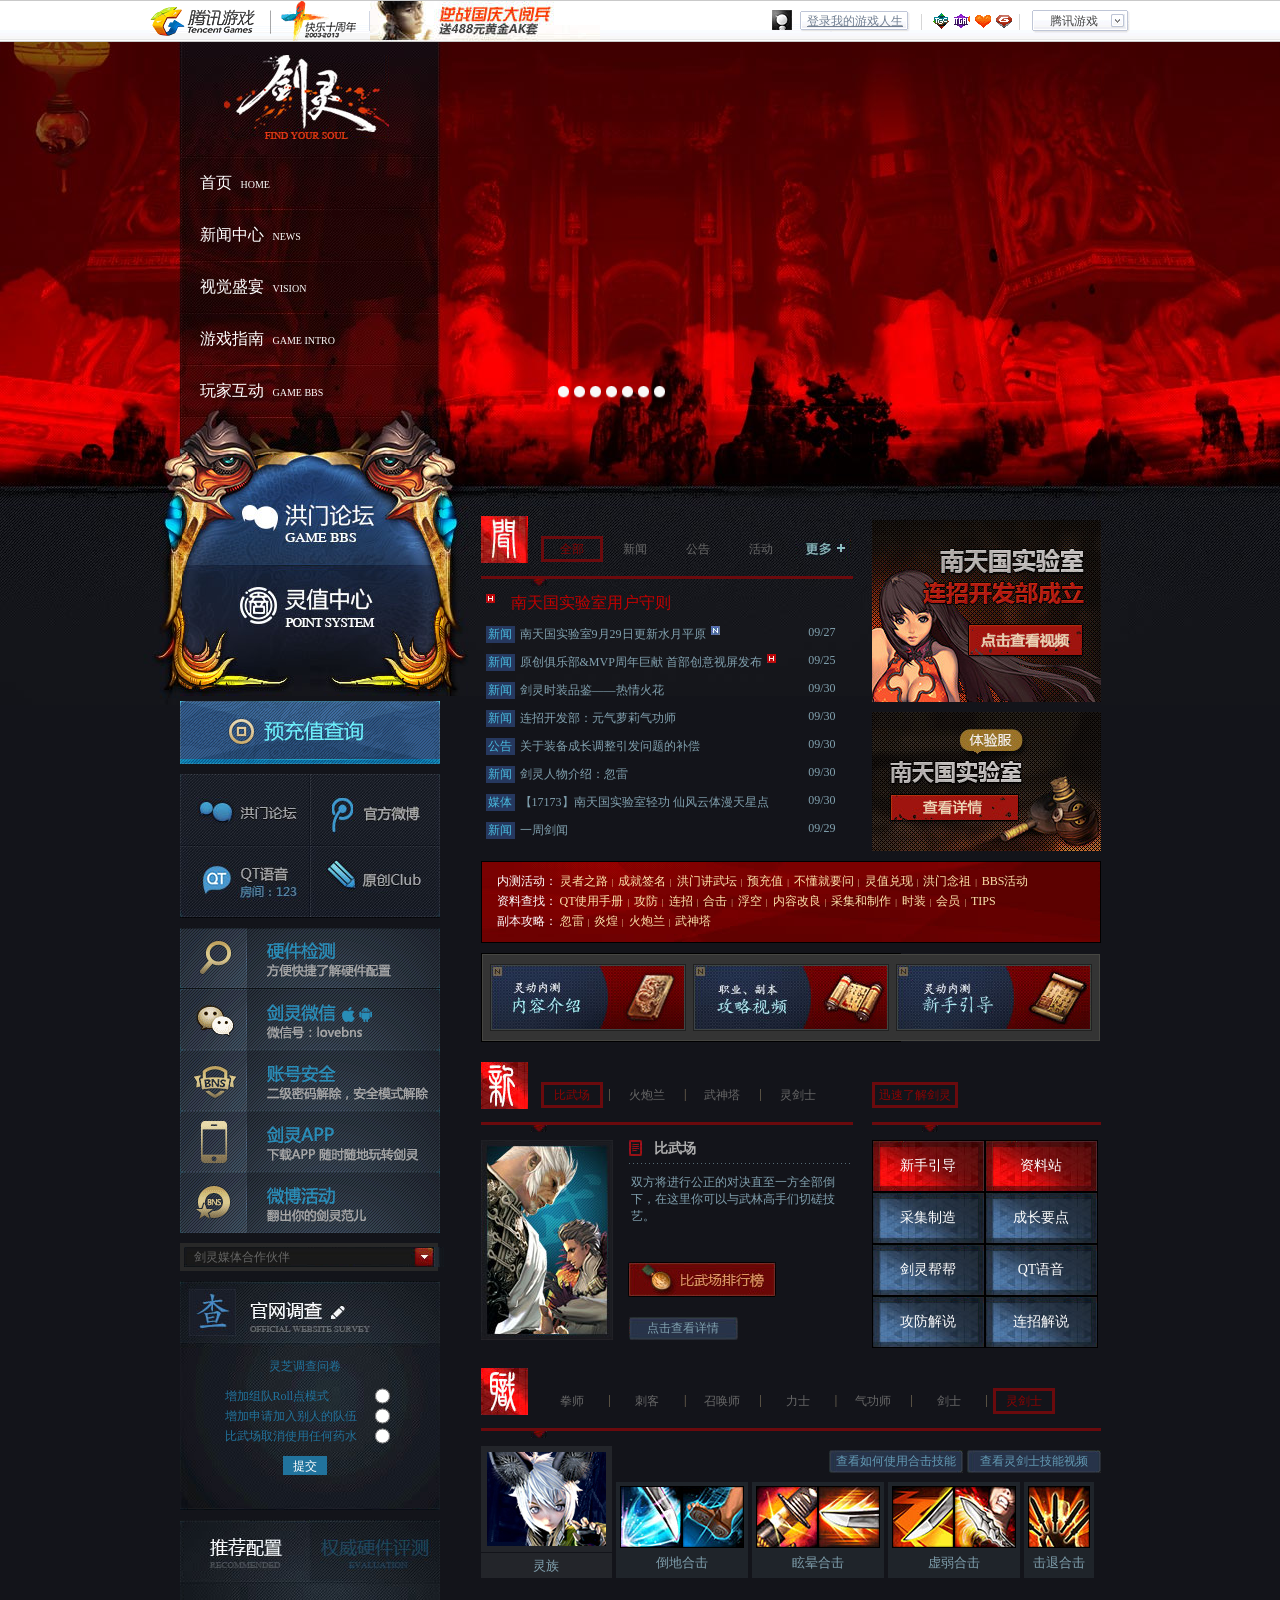
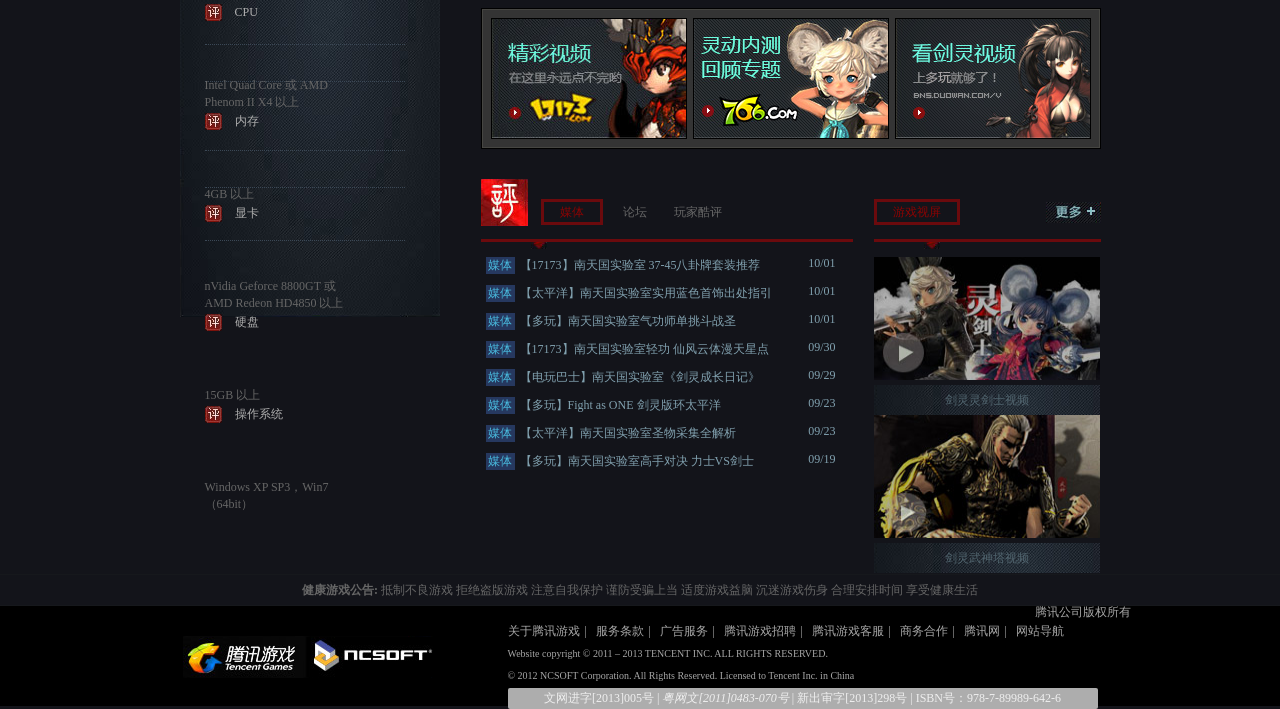
<file: blade/blade.html>
<html>
<head>
	<meta http-equiv="Content-Type" content="text/html;charset=utf-8">
	<title>剑灵官方网站</title>
	<meta name="keywords" content="k1,k2...">
	<meta name="description" content="this is a page">
	<meta name="author" content="hyh">
	<link rel="shortcut icon" href="">

	<link rel="stylesheet" type="text/css" href="css/normal.css"></link>
	<link rel="stylesheet" type="text/css" href="css/blade.css"></link>

	<script type="text/javascript" src="js/jquery-1.9.1.min.js"></script>
	<script type="text/javascript" src="js/blade.js"></script>
</head>
<body>
  <div id="ostbox">
  	<div id="ostlogo">
  		<div id="ostleft">
  			<div id="osth">
  				<a class="ostblnk" title="腾讯游戏十周年" href="#"></a>
  			</div>
  			<div id="ostg">
  				<img src="images/head0.jpg">
  			</div>
  		</div>
  		<div id="ostright">
  			<div id="osttotal">
  				<h3 class="font1 ostt">腾讯游戏</h3>
  				<div id="ostp">
  					<div id="ostpin">
  						<div class="ostpb">
  							<h2 class="font2">
  								角色扮演
  								<span class="font3">(10)</span>
  							</h2>
  							<a class="font1" href="#">
                                 <span class="hotlan"></span>
  							     御龙在天</a>
  							<a class="font1" href="#">
  							    <span class="hotlan"></span>
  							    QQ仙灵</a>
  							<a class="font1" href="#">轩辕传奇</a>
  							<a class="font1" href="#">
                                 <span class="hothong"></span>
  							     剑灵</a>
  							<a class="font1" href="#">寻仙</a>
  							<a class="font1" href="#">上古世纪</a>
  							<a class="font1" href="#">QQ华夏</a>
  							<a class="font1" href="#">
                                 <span class="hotlan"></span>
  							斗战神</a>
  							<a class="font1" href="#">天涯明月刀</a>
  							<a class="font1" href="#">
  							<span class="hotmore"></span>更多</a>
  						</div>
  						<div class="ostpb">
  							<h2 class="font2">
  								动作游戏
  								<span class="font3">(9)</span>
  							</h2>
  							<a class="font1" href="#"><span class="hotlan"></span>地下城与勇士</a>
  							<a class="font1" href="#"><span class="hothong"></span>怪物猎人 OL</a>
  							<a class="font1" href="#">疾风之刃</a>
  							<a class="font1" href="#">刀剑2<span class="hothong"></span></a>
  							<a class="font1" href="#">炫斗之王</a>
  							<a class="font1" href="#">魂之猎手</a>
  							<a class="font1" href="#">天刹</a>
  							<a class="font1" href="#"><span class="hotlan"></span>QQ封神记</a>
  							<a class="font1" href="#">第九大陆</a>
  							<a class="font1" href="#"></a>
  						</div>
  						<div class="ostpb">
  							<h2 class="font2">
  								竞技游戏
  								<span class="font3">(10)</span>
  							</h2>
  							<a class="font1" href="#"><span class="hotlan"></span>英雄联盟</a>
  							<a class="font1" href="#">穿越火线</a>
  							<a class="font1" href="#"><span class="hotlan"></span>NBA2K OL</a>
  							<a class="font1" href="#">逆战</a>
  							<a class="font1" href="#">Call of Duty OL</a>
  							<a class="font1" href="#"><span class="hothong"></span>霸三国 OL</a>
  							<a class="font1" href="#">枪神纪</a>
  							<a class="font1" href="#">自由足球</a>
  							<a class="font1" href="#">神之浩劫</a>
  							<a class="font1" href="#"><span class="hotmore"></span>更多</a>
  						</div>
  						<div class="ostpb">
  							<h2 class="font2">
  								休闲&平台
  								<span class="font3">(8)</span>
  							</h2>
  							<a class="font1" href="#">QQ游戏</a>
  							<a class="font1" href="#">QQ飞车</a>
  							<a class="font1" href="#">QQ炫舞</a>
  							<a class="font1" href="#"><span class="hothong"></span>QQ炫舞2</a>
  							<a class="font1" href="#">3366小游戏</a>
  							<a class="font1" href="#">QQ音速</a>
  							<a class="font1" href="#">QQ堂</a>
  							<a class="font1" href="#">QQ企鹅</a>
  							<a class="font1" href="#"></a>
  							<a class="font1" href="#"></a>
  						</div>
  						<div class="ostpb">
  							<h2 class="font2">
  								网页游戏
  								<span class="font3">(10)</span>
  							</h2>
  							<a class="font1" href="#">七雄争霸</a>
  							<a class="font1" href="#"><span class="hothong"></span>战龙三国</a>
  							<a class="font1" href="#">部落守卫战</a>
  							<a class="font1" href="#">勇者之塔</a>
  							<a class="font1" href="#">斩仙</a>
  							<a class="font1" href="#">塔防三国志</a>
  							<a class="font1" href="#">就要K歌</a>
  							<a class="font1" href="#">倚天</a>
  							<a class="font1" href="#"><span class="hotlan"></span>夜店之王</a>
  							<a class="font1" href="#"><span class="hotmore"></span>更多</a>
  						</div>
  						<div class="ostpb">
  							<h2 class="font2">
  								手机游戏
  								<span class="font3">(10)</span>
  							</h2>
  							<a class="font1" href="#"><span class="hotlan"></span>天天爱消除</a>
  							<a class="font1" href="#">怪物大作战</a>
  							<a class="font1" href="#">洛克通天塔</a>
  							<a class="font1" href="#">三国来了</a>
  							<a class="font1" href="#">节奏大师</a>
  							<a class="font1" href="#">圣犬帕拉</a>
  							<a class="font1" href="#">乐斗派</a>
  							<a class="font1" href="#">三国塔防之魏传</a>
  							<a class="font1" href="#">欢乐斗地主</a>
  							<a class="font1" href="#"><span class="hotmore"></span>更多</a>
  						</div>
  					</div>
  				</div>
  			</div>
  			<div id="ostsites">
  				<span class="ospan">|</span>
                <a class="osta osta1" title="游戏工会" href="#"></a>
                <a class="osta osta2" title="爱心联盟" href="#"></a>
                <a class="osta osta3" title="竞技平台" href="#"></a>
                <a class="osta osta4" title="嘉年华" href="#"></a>
  				<span class="ospan" style="margin-right:6px;">|</span>
  			</div>
  		    <div id="ostlog">
  		    	<a href="#">登录我的游戏人生</a>
  		    </div>
  		</div>
  		<div id="ostd">
  			<a href="#">
  				<img src="images/head1.jpg">
  			</a>
  		</div>
  	</div>
  </div>
  <div id="boxcontent">
  	<div id="aside">
  		<div id="sitelogo">
  			<a title="剑灵官方网站" href="#"></a>
  		</div>
  		<div id="tabnav">
  			<ul>
  				<li class="tabli">
  					<a class="taba" href="#">
  					    首页
  						<span class="nave">HOME</span>
  					</a>
  				</li>
  				<li class="tabli">
  					<a class="taba" href="#">
  					    新闻中心
  						<span class="nave">NEWS</span>
  					</a>
  					<ul class="lul">
  						<li>
  							<a href="#">活动</a>
  						</li>
  						<li>
  							<a href="#">公告</a>
  						</li>
  						<li>
  							<a href="#">媒体</a>
  						</li>
  					</ul>
  				</li>
  				<li class="tabli">
  					<a class="taba" href="#">
  					    视觉盛宴
  						<span class="nave">VISION</span>
  					</a>
  					<ul class="lul lul1">
  						<li>
  							<a href="#">游戏截图</a>
  						</li>
  						<li>
  							<a href="#">游戏原画</a>
  						</li>
  						<li>
  							<a href="#">精彩视屏</a>
  						</li>
  					</ul>
  				</li>
  				<li class="tabli">
  					<a class="taba" href="#">
  					    游戏指南
  						<span class="nave">GAME INTRO</span>
  					</a>
  					<ul class="lul lul2">
  						<li>
  							<a href="#">高手进阶</a>
  						</li>
  						<li>
  							<a href="#">新手指引</a>
  						</li>
  					</ul>
  				</li>
  				<li class="tabli">
  					<a class="taba" href="#">
  					    玩家互动
  						<span class="nave">GAME BBS</span>
  					</a>
  					<ul class="lul lul3">
  						<li>
  							<a href="#">洪门论坛</a>
  						</li>
  						<li>
  							<a href="#">灵值系统</a>
  						</li>
  						<li>
  							<a href="#">原创Club</a>
  						</li>
  					</ul>
  				</li>
  			</ul>
  		</div>
  		<div id="downmain">
  			<a id="jihuo" title="点击访问洪门论坛" href="#"></a>
  			<a id="xiazai" title="点击访问灵值中心" href="#"></a>
  		</div>
  		<a id="precharge" title="点击查看预充值专题" href="#"></a>
  		<div id="quickmain">
  			<a class="bbsmain bbs1" title="洪门论坛" href="#"></a>
  			<a class="bbsmain bbs2" title="官方微博" href="#"></a>
  			<a class="bbsmain bbs3" title="QT语音" href="#"></a>
  			<a class="bbsmain bbs4" title="原创Club" href="#"></a>
  			<a class="checkmain check1" title="硬件检测 方便快捷了解硬件配置" href="#"></a>
  			<a class="checkmain check2" title="剑灵微信 微信号lovebns" href="#"></a>
  			<a class="checkmain check3" title="账号安全 二级密码解除，安全模式解除" href="#"></a>
  			<a class="checkmain check4" title="剑灵APP 下载APP，随时随地玩转剑灵" href="#"></a>
  			<a class="checkmain check5" title="微博活动 翻出你的剑灵范儿" href="#"></a>
  		</div>
  		<div id="mlk">
  			<span> 剑灵媒体合作伙伴</span>
  			<div class="listmain">
  				<a href="#">17173.com</a>
  				<a href="#">多玩游戏</a>
  				<a href="#">腾讯游戏</a>
  				<a href="#">新浪游戏</a>
  				<a href="#">178.com</a>
  				<a href="#">766.com</a>
  				<a href="#">131.com</a>
  				<a href="#">52PK.com</a>
  				<a href="#">太平洋游戏</a>
  				<a href="#">超级玩家</a>
  				<a href="#">电玩巴士</a>
  				<a href="#">叶子猪</a>
  			</div>
  		</div>
  		<div id="survey">
  			<div id="subject">
  				<div id="subtitle">灵芝调查问卷 </div>
  				<div id="question">
  					<div class="item">
  						<div class="desc">增加组队Roll点模式 </div>
  						<input class="selection" type="radio" name="item"></input>
  					</div>
  					<div class="item">
  						<div class="desc">增加申请加入别人的队伍 </div>
  						<input class="selection" type="radio" name="item"></input>
  					</div>
  					<div class="item">
  						<div class="desc">比武场取消使用任何药水 </div>
  						<input class="selection" type="radio" name="item"></input>
  					</div>
  				</div>
  				<div class="submit">
  					<input class="btn" type="button" value="提交" />
  				</div>
  			</div>
  		</div>
  		<div id="remain">
  			<a class="evalulink" title="点击查看权威硬件评测" href="#"></a>
  			<ul class="cf">
  				<li style="height:32px;">
  					<p class="p1">CPU</p>
  					<p class="p2">Intel Quad Core 或 AMD Phenom II X4 以上</p>
  				</li>
  				<li style="height:16px;">
  					<p class="p1">内存</p>
  					<p class="p2">4GB 以上</p>
  				</li>
  				<li style="height:48px;">
  					<p class="p1">显卡</p>
  					<p class="p2">nVidia Geforce 8800GT 或 AMD Redeon HD4850 以上</p>
  				</li>
  				<li style="height:16px;">
  					<p class="p1">硬盘</p>
  					<p class="p2">15GB 以上</p>
  				</li>
  				<li style="height:32px;">
  					<p class="p1">操作系统</p>
  					<p class="p2">Windows XP SP3，Win7（64bit）</p>
  				</li>
  			</ul>
  		</div>
  	</div>
  	<div id="section">
  		<div class="modrollad">
  			<div id="rollad">
  				<a class="h" id="img1" flag="1" href="#">
  					<img src="images/bn1.jpg">
  				</a>
  				<a class="h" id="img2" flag="2" href="#">
  					<img src="images/bn2.jpg">
  				</a>
  				<a class="h" id="img3" flag="3" href="#">
  					<img src="images/bn3.jpg">
  				</a>
  				<a class="h" id="img4" flag="4" href="#">
  					<img src="images/bn4.jpg">
  				</a>
  				<a class="h" id="img5" flag="5" href="#">
  					<img src="images/bn5.jpg">
  				</a>
  				<a class="h" id="img6" flag="6" href="#">
  					<img src="images/bn6.jpg">
  				</a>
  				<a class="h" id="img7" flag="7" href="#">
  					<img src="images/bn7.jpg">
  				</a>
  			</div>
  			<div id="rolladbtn">
  				<a class="adbtn" id="1" href="#"></a>
  				<a class="adbtn" id="2" href="#"></a>
  				<a class="adbtn" id="3" href="#"></a>
  				<a class="adbtn" id="4" href="#"></a>
  				<a class="adbtn" id="5" href="#"></a>
  				<a class="adbtn" id="6" href="#"></a>
  				<a class="adbtn" id="7" href="#"></a>
  			</div>
  		</div>
  		<div id="maina">
  			<div id="newsmain">
            <a class="morenewsmain" href="#"></a>
            <div class="ttabmain">
              <span class="imgtmain"></span>
              <a class="tabhover tabs stylemain currenthover" id="chtab1" title="全部" href="#">全部</a>
              <a class="tabhover tabs stylemain" id="chtab2" title="新闻" href="#">新闻</a>
              <a class="tabhover tabs stylemain" id="chtab3" title="公告" href="#">公告</a>
              <a class="tabhover tabs stylemain" id="chtab4" title="活动" href="#">活动</a>
              <div class="arrowtmain"></div>
            </div>
            <p class="hotnewsmain">
               <span></span>
               <a href="#">南天国实验室用户守则</a>
            </p>
            <ul class="laymain" id="lay1">
              <li>
                <div class="titnews">
                  <a class="typemain" href="#">新闻</a>
                  <a class="newsconmain" href="#">
                       南天国实验室9月29日更新水月平原
                       <span class="n"></span>
                  </a>
                </div>
                <span class="r">09/27</span>
              </li>
              <li>
                <div class="titnews">
                  <a class="typemain" href="#">新闻</a>
                  <a class="newsconmain" href="#">
                  原创俱乐部&MVP周年巨献 首部创意视屏发布
                    <span class="h1"></span>
                  </a>
                </div>
                <span class="r">09/25</span>
              </li>
              <li>
                <div class="titnews">
                  <a class="typemain" href="#">新闻</a>
                  <a class="newsconmain" href="#">
                    剑灵时装品鉴——热情火花
                  </a>
                </div>
                <span class="r">09/30</span>
              </li>
              <li>
                <div class="titnews">
                  <a class="typemain" href="#">新闻</a>
                  <a class="newsconmain" href="#">连招开发部：元气萝莉气功师</a>
                </div>
                <span class="r">09/30</span>
              </li>
              <li>
                <div class="titnews">
                  <a class="typemain" href="#">公告</a>
                  <a class="newsconmain" href="#">关于装备成长调整引发问题的补偿</a>
                </div>
                <span class="r">09/30</span>
              </li>
              <li>
                <div class="titnews">
                  <a class="typemain" href="#">新闻</a>
                  <a class="newsconmain" href="#">剑灵人物介绍：忽雷</a>
                </div>
                <span class="r">09/30</span>
              </li>
              <li>
                <div class="titnews">
                  <a class="typemain" href="#">媒体</a>
                  <a class="newsconmain" href="#">【17173】南天国实验室轻功 仙风云体漫天星点</a>
                </div>
                <span class="r">09/30</span>
              </li>
              <li>
                <div class="titnews">
                  <a class="typemain" href="#">新闻</a>
                  <a class="newsconmain" href="#">一周剑闻</a>
                </div>
                <span class="r">09/29</span>
              </li>
            </ul> 
            <ul class="laymain" id="lay2">
              <li>
                <div class="titnews">
                  <a class="typemain" href="#">新闻</a>
                  <a class="newsconmain" href="#">
                       原创俱乐部&MVP周年巨献 首部创意视屏发布
                       <span class="h1"></span>
                  </a>
                </div>
                <span class="r">09/25</span>
              </li>
              <li>
                <div class="titnews">
                  <a class="typemain" href="#">新闻</a>
                  <a class="newsconmain" href="#">
                     剑灵角色介绍：炎煌
                  </a>
                </div>
                <span class="r">10/01</span>
              </li>
              <li>
                <div class="titnews">
                  <a class="typemain" href="#">新闻</a>
                  <a class="newsconmain" href="#">
                    剑灵时装品鉴——热情火花
                  </a>
                </div>
                <span class="r">09/30</span>
              </li>
              <li>
                <div class="titnews">
                  <a class="typemain" href="#">新闻</a>
                  <a class="newsconmain" href="#">连招开发部：元气萝莉气功师</a>
                </div>
                <span class="r">09/30</span>
              </li>
              <li>
                <div class="titnews">
                  <a class="typemain" href="#">公告</a>
                  <a class="newsconmain" href="#">剑灵人物介绍：忽雷</a>
                </div>
                <span class="r">09/30</span>
              </li>
              <li>
                <div class="titnews">
                  <a class="typemain" href="#">新闻</a>
                  <a class="newsconmain" href="#">一周剑闻</a>
                </div>
                <span class="r">09/29</span>
              </li>
              <li>
                <div class="titnews">
                  <a class="typemain" href="#">媒体</a>
                  <a class="newsconmain" href="#">天野漂：经济再改良</a>
                </div>
                <span class="r">09/29</span>
              </li>
              <li>
                <div class="titnews">
                  <a class="typemain" href="#">新闻</a>
                  <a class="newsconmain" href="#">剑灵会员新功能FAQ</a>
                </div>
                <span class="r">09/27</span>
              </li>
            </ul> 
            <ul class="laymain" id="lay3">
              <li>
                <div class="titnews">
                  <a class="typemain" href="#">公告</a>
                  <a class="newsconmain" href="#">
                       关于装备成长调整引发问题的补偿
                  </a>
                </div>
                <span class="r">09/30</span>
              </li>
              <li>
                <div class="titnews">
                  <a class="typemain" href="#">公告</a>
                  <a class="newsconmain" href="#">
                     9月29日8：00南天国实验室停机维护结束
                  </a>
                </div>
                <span class="r">09/28</span>
              </li>
              <li>
                <div class="titnews">
                  <a class="typemain" href="#">公告</a>
                  <a class="newsconmain" href="#">
                    关于部分武器和首饰成长费用异常的公告
                  </a>
                </div>
                <span class="r">09/12</span>
              </li>
              <li>
                <div class="titnews">
                  <a class="typemain" href="#">公告</a>
                  <a class="newsconmain" href="#">9月3日8：00南天国实验室例行停机维护结束</a>
                </div>
                <span class="r">09/02</span>
              </li>
              <li>
                <div class="titnews">
                  <a class="typemain" href="#">公告</a>
                  <a class="newsconmain" href="#">南天国实验室29日10点开启（报名已截至）</a>
                </div>
                <span class="r">08/28</span>
              </li>
              <li>
                <div class="titnews">
                  <a class="typemain" href="#">公告</a>
                  <a class="newsconmain" href="#">南天国实验室客户端开放下载及FAQ</a>
                </div>
                <span class="r">08/24</span>
              </li>
              <li>
                <div class="titnews">
                  <a class="typemain" href="#">公告</a>
                  <a class="newsconmain" href="#">灵动内测玩家回访</a>
                </div>
                <span class="r">07/24</span>
              </li>
              <li>
                <div class="titnews">
                  <a class="typemain" href="#">公告</a>
                  <a class="newsconmain" href="#">7月21日24：00灵动内测正式关服</a>
                </div>
                <span class="r">07/20</span>
              </li>
            </ul> 
            <ul class="laymain" id="lay4">
              <li>
                <div class="titnews">
                  <a class="typemain" href="#">活动</a>
                  <a class="newsconmain" href="#">
                       活动预告：物品栏不够？灵值中心宅急送
                  </a>
                </div>
                <span class="r">08/29</span>
              </li>
              <li>
                <div class="titnews">
                  <a class="typemain" href="#">活动</a>
                  <a class="newsconmain" href="#">
                    关注剑灵微信抽研究员资格
                   
                  </a>
                </div>
                <span class="r">08/27</span>
              </li>
              <li>
                <div class="titnews">
                  <a class="typemain" href="#">活动</a>
                  <a class="newsconmain" href="#">
                    PVP视屏征集,赢超萌猫咪抱枕
                  </a>
                </div>
                <span class="r">07/19</span>
              </li>
              <li>
                <div class="titnews">
                  <a class="typemain" href="#">活动</a>
                  <a class="newsconmain" href="#">“忆动，灵动”灵动内测创意作品大赛！</a>
                </div>
                <span class="r">07/17</span>
              </li>
              <li>
                <div class="titnews">
                  <a class="typemain" href="#">活动</a>
                  <a class="newsconmain" href="#">满载而归！回答问题，每天送Q币（8期）</a>
                </div>
                <span class="r">06/28</span>
              </li>
              <li>
                <div class="titnews">
                  <a class="typemain" href="#">活动</a>
                  <a class="newsconmain" href="#"> 
                    全名灵剑士 全名压力测试 福利大派送
                  <span class="h1"></span></a>
                </div>
                <span class="r">06/25</span>
              </li>
              <li>
                <div class="titnews">
                  <a class="typemain" href="#">活动</a>
                  <a class="newsconmain" href="#">6月23日QT123灵剑士晚会 赢内测资格</a>
                </div>
                <span class="r">06/23</span>
              </li>
              <li>
                <div class="titnews">
                  <a class="typemain" href="#">活动</a>
                  <a class="newsconmain" href="#">“我心目中的灵剑士”</a>
                </div>
                <span class="r">06/21</span>
              </li>
            </ul> 
        </div>
  			<div id="admain">
  				<a href="#">
  					<img src="images/12.jpg">
  				</a>
  				<a href="#">
  					<img src="images/13.jpg">
  				</a>
  			</div>
  		</div>
  		<div id="tipsmain">
  			<p>
  			   内测活动：
  			   <a class="fontt" href="#">灵者之路</a>
  			   <span class="tipsplit">|</span>
  			   <a class="fontt" href="#">成就签名</a>
  			   <span class="tipsplit">|</span>
  			   <a class="fontt" href="#">洪门讲武坛</a>
  			   <span class="tipsplit">|</span>
  			   <a class="fontt" href="#">预充值</a>
  			   <span class="tipsplit">|</span>
  			   <a class="fontt" href="#">不懂就要问</a>
  			   <span class="tipsplit">|</span>
  			   <a class="fontt" href="#">灵值兑现</a>
  			   <span class="tipsplit">|</span>
  			   <a class="fontt" href="#">洪门念祖</a>
  			   <span class="tipsplit">|</span>
  			   <a class="fontt" href="#">BBS活动</a>
  			</p>
  			<p>
  				资料查找：
  				<a class="fontt" href="#">QT使用手册</a>
  			   <span class="tipsplit">|</span>
  			   <a class="fontt" href="#">攻防</a>
  			   <span class="tipsplit">|</span>
  			   <a class="fontt" href="#">连招</a>
  			   <span class="tipsplit">|</span>
  			   <a class="fontt" href="#">合击</a>
  			   <span class="tipsplit">|</span>
  			   <a class="fontt" href="#">浮空</a>
  			   <span class="tipsplit">|</span>
  			   <a class="fontt" href="#">内容改良</a>
  			   <span class="tipsplit">|</span>
  			   <a class="fontt" href="#">采集和制作</a>
  			   <span class="tipsplit">|</span>
  			   <a class="fontt" href="#">时装</a>
  			   <span class="tipsplit">|</span>
  			   <a class="fontt" href="#">会员</a>
  			   <span class="tipsplit">|</span>
  			   <a class="fontt" href="#">TIPS</a>
  			</p>
  			<p>
  				副本攻略：
  				<a class="fontt" href="#">忽雷</a>
  			   <span class="tipsplit">|</span>
  			   <a class="fontt" href="#">炎煌</a>
  			   <span class="tipsplit">|</span>
  			   <a class="fontt" href="#">火炮兰</a>
  			   <span class="tipsplit">|</span>
  			   <a class="fontt" href="#">武神塔</a>
  			</p>
  		</div>
  	    <div id="soulmain">
  	    	<div id="innermain">
  	    		<a href="#">
  	    			<img src="images/soul1.jpg">
  	    		</a>
  	    		<a href="#">
  	    			<img src="images/soul2.jpg">
  	    		</a>
  	    		<a style="margin-right: 0;" href="#">
  	    			<img src="images/soul3.jpg">
  	    		</a>
  	    	</div>
  	    </div>
  	    <div id="rmain">
  	    	<div id="smain">
               <div class="ttabmain">
                 <span class="imgtmain" id="img01"></span>
                 <a class="tabhover tabs1 stylemain currenthover" id="chtab11" title="比武场" href="#">比武场</a>
                 <span class="soulsplit">|</span>
                 <a class="tabhover tabs1 stylemain" id="chtab12" title="火炮兰" href="#">火炮兰</a>
                 <span class="soulsplit">|</span>
                 <a class="tabhover tabs1 stylemain" id="chtab13" title="武神塔" href="#">武神塔</a>
                 <span class="soulsplit">|</span>
                 <a class="tabhover tabs1 stylemain" id="chtab14" title="灵剑士" href="#">灵剑士</a>
                 <div class="arrowtmain"></div>
               </div> 
               <div class="lianmain" id="lay11" style="display:block;">
                 <div class="datapicbox datapic1"></div>
                 <div class="title">
                   <div class="icon"></div>
                   <h3>比武场</h3>
                 </div>
                 <div class="line"></div>
                 <div class="contentt">双方将进行公正的对决直至一方全部倒下，在这里你可以与武林高手们切磋技艺。</div>
                 <a class="ranklink rank1" title="点击查看比武场排行榜" href="#"></a>
                 <a class="linkxinshou" href="#">点击查看详情</a>
               </div> 
               <div class="lianmain" id="lay12">
                 <div class="datapicbox datapic2"></div>
                 <div class="title">
                   <div class="icon"></div>
                   <h3>火炮兰</h3>
                 </div>
                 <div class="line"></div>
                 <div class="contentt">冲角团平东舰队支部长”东天霸“的孙女。从小目中无人、没有礼貌，冷酷，性格残暴，能炉火纯青的使用一把很不匹配的巨大重机枪。</div>
                 <a class="ranklink rank2" title="点击查看比武场排行榜" href="#"></a>
                 <a class="linkxinshou" href="#">点击查看详情</a>
               </div> 
               <div class="lianmain" id="lay13">
                 <div class="datapicbox datapic3"></div>
                 <div class="title">
                   <div class="icon"></div>
                   <h3>武神塔</h3>
                 </div>
                 <div class="line"></div>
                 <div class="contentt">共7层的顶级单人副本，每层都有风格各异的BOSS等你来挑战。</div>
                 <a class="ranklink rank3" title="点击查看比武场排行榜" href="#"></a>
                 <a class="linkxinshou" href="#">点击查看详情</a>
               </div> 
               <div class="lianmain" id="lay14">
                 <div class="datapicbox datapic4"></div>
                 <div class="title">
                   <div class="icon"></div>
                   <h3>灵剑士</h3>
                 </div>
                 <div class="line"></div>
                 <div class="contentt">凝聚了力士、气功师和剑士的精髓，是上手简单又极具快感的职业。</div>
                 <a class="ranklink rank4" title="点击查看比武场排行榜" href="#"></a>
                 <a class="linkxinshou" href="#">点击查看详情</a>
               </div> 
          </div>
  	    	<div id="intromain">
  	    		<div class="ttabmain">
              <a class="stylemain ttt" id="chtab1" title="迅速了解剑灵" href="#">迅速了解剑灵</a>
              <div class="arrowtmain"></div>
            </div>
  	    		<ul class="introlist">
  	    			<li>
                <a class="introlink introred" title="点击查看新手引导" href="#">新手引导</a>    
              </li>
              <li>
                <a class="introlink introred" title="点击查看资料站" href="#">资料站</a>    
              </li>
              <li>
                <a class="introlink intro" title="点击查看采集制造资料" href="#">采集制造</a>    
              </li>
              <li>
                <a class="introlink intro" title="点击查看成长要点" href="#">成长要点</a>    
              </li>
              <li>
                <a class="introlink intro" title="点击查看剑灵帮帮说明" href="#">剑灵帮帮</a>    
              </li>
              <li>
                <a class="introlink intro" title="点击查看QT语音说明" href="#">QT语音</a>    
              </li>
              <li>
                <a class="introlink intro" title="点击查看攻防解说" href="#">攻防解说</a>    
              </li>
              <li>
                <a class="introlink intro" title="点击查看连招解说" href="#">连招解说</a>    
              </li>
  	    		</ul>
  	    	</div>
  	    </div>
        <div id="careermain">
          <div id="careertab">
            <div class="ttabmain">
                 <span class="imgtmain" id="img02"></span>
                 <a class="tabhover tabs2 stylemain" id="chtab21" title="拳师" href="#">拳师</a>
                 <span class="soulsplit">|</span>
                 <a class="tabhover tabs2 stylemain" id="chtab22" title="刺客" href="#">刺客</a>
                 <span class="soulsplit">|</span>
                 <a class="tabhover tabs2 stylemain" id="chtab23" title="召唤师" href="#">召唤师</a>
                 <span class="soulsplit">|</span>
                 <a class="tabhover tabs2 stylemain" id="chtab24" title="力士" href="#">力士</a>
                 <span class="soulsplit">|</span>
                 <a class="tabhover tabs2 stylemain" id="chtab25" title="气功师" href="#">气功师</a>
                 <span class="soulsplit">|</span>
                 <a class="tabhover tabs2 stylemain" id="chtab26" title="剑士" href="#">剑士</a>
                 <span class="soulsplit">|</span>
                 <a class="tabhover tabs2 stylemain currenthover" id="chtab27" title="灵剑士" href="#">灵剑士</a>
                 <div class="arrowtmain"></div>
            </div>
               <div class="careerlay" id="lay21">
                 <div class="careerleft">
                   <img class="careerpic" src="images/pugilist.jpg">
                   <p>
                     <span class="careertext">人族</span>
                     <span class="careertext careertnomar">龙族</span>
                   </p>
                 </div>
                 <div class="careerlinks">
                   <a class="careerlink" title="点击查看拳师技能视频" href="#">查看拳师技能视频</a>
                   <a class="careerlink" title="点击查看如何使用合击技能" href="#">查看如何使用合击技能</a>
                 </div>
                 <ul class="careerskill">
                   <li>
                     <div class="careerstop">
                       <div class="careerspic">
                         <img width="60" height="60" src="images/pugilist_1.jpg">
                         <a class="careerscover" href="#">扫堂腿</a>
                       </div>
                     </div>
                     <p class="careerstext">倒地合击</p>
                   </li>
                   <li>
                     <div class="careerstop">
                       <div class="careerspic">
                         <img width="60" height="60" src="images/pugilist_2.jpg">
                         <a class="careerscover" href="#">盘龙腿</a>
                       </div>
                       <div class="careerspic">
                         <img width="60" height="60" src="images/pugilist_3.jpg">
                         <a class="careerscover" href="#">山崩</a>
                       </div>
                     </div>
                     <p class="careerstext">眩晕合击</p>
                   </li>
                   <li>
                     <div class="careerstop">
                         <img class="careerspic spicnone" width="60" height="60" src="images/b.png">
                         <img class="careerspic spicnone" width="60" height="60" src="images/b.png">
                         <img class="careerspic spicnone" width="60" height="60" src="images/b.png">
                         <img class="careerspic spicnone" width="60" height="60" src="images/b.png">
                     </div>
                   </li>
                 </ul>
               </div> 
               <div class="careerlay" id="lay22">
                 <div class="careerleft">
                   <img class="careerpic" src="images/assassin.jpg">
                   <p>
                     <span class="careertext careertwide">人族</span>
                   </p>
                 </div>
                 <div class="careerlinks">
                   <a class="careerlink" title="点击查看拳师技能视频" href="#">查看刺客技能视频</a>
                   <a class="careerlink" title="点击查看如何使用合击技能" href="#">查看如何使用合击技能</a>
                 </div>
                 <ul class="careerskill">
                   <li>
                     <div class="careerstop">
                       <div class="careerspic">
                         <img width="60" height="60" src="images/assassin_1.jpg">
                         <a class="careerscover" href="#">冲天雷</a>
                       </div>
                     </div>
                     <p class="careerstext">倒地合击</p>
                   </li>
                   <li>
                     <div class="careerstop">
                       <div class="careerspic">
                         <img width="60" height="60" src="images/assassin_2.jpg">
                         <a class="careerscover" href="#">背刺</a>
                       </div>
                       <div class="careerspic">
                         <img width="60" height="60" src="images/assassin_3.jpg">
                         <a class="careerscover" href="#">雷决</a>
                       </div>
                       <div class="careerspic">
                         <img width="60" height="60" src="images/assassin_4.jpg">
                         <a class="careerscover" href="#">莲华脚</a>
                       </div>
                     </div>
                     <p class="careerstext">眩晕合击</p>
                   </li>
                   <li>
                     <div class="careerstop">
                       <div class="careerspic">
                         <img width="60" height="60" src="images/assassin_5.jpg">
                         <a class="careerscover" href="#">一击</a>
                       </div>
                     </div>
                     <p class="careerstext">虚弱合击</p>
                   </li>
                   <li>
                     <div class="careerstop">
                         <img class="careerspic spicnone" width="60" height="60" src="images/b.png">
                         <img class="careerspic spicnone" width="60" height="60" src="images/b.png">
                     </div>
                   </li>
                 </ul>
               </div> 
               <div class="careerlay" id="lay23">
                 <div class="careerleft">
                   <img class="careerpic" src="images/summoner.jpg">
                   <p>
                     <span class="careertext careertwide">灵族</span>
                   </p>
                 </div>
                 <div class="careerlinks">
                   <a class="careerlink" title="点击查看技能视频" href="#">查看召唤师技能视频</a>
                   <a class="careerlink" title="点击查看如何使用合击技能" href="#">查看如何使用合击技能</a>
                 </div>
                 <ul class="careerskill">
                   <li>
                     <div class="careerstop">
                       <div class="careerspic">
                         <img width="60" height="60" src="images/summoner_1.jpg">
                         <a class="careerscover" href="#">下段斩</a>
                       </div>
                       <div class="careerspic">
                         <img width="60" height="60" src="images/summoner_2.jpg">
                         <a class="careerscover" href="#">冲天雷</a>
                       </div>
                     </div>
                     <p class="careerstext">倒地合击</p>
                   </li>
                   <li>
                     <div class="careerstop">
                       <div class="careerspic">
                         <img width="60" height="60" src="images/summoner_3.jpg">
                         <a class="careerscover" href="#">喵喵出击</a>
                       </div>
                     </div>
                     <p class="careerstext">眩晕合击</p>
                   </li>
                   <li>
                     <div class="careerstop">
                       <div class="careerspic">
                         <img width="60" height="60" src="images/summoner_4.jpg">
                         <a class="careerscover" href="#">狗尾草</a>
                       </div>
                     </div>
                     <p class="careerstext">击退合击</p>
                   </li>
                   <li>
                     <div class="careerstop">
                         <img class="careerspic spicnone" width="60" height="60" src="images/b.png">
                         <img class="careerspic spicnone" width="60" height="60" src="images/b.png">
                         <img class="careerspic spicnone" style="margin-right:0;" width="60" height="60" src="images/b.png">
                     </div>
                   </li>
                 </ul>
               </div> 
               <div class="careerlay" id="lay24">
                 <div class="careerleft">
                   <img class="careerpic" src="images/hercules.jpg">
                   <p>
                     <span class="careertext careertwide">龙族</span>
                   </p>
                 </div>
                 <div class="careerlinks">
                   <a class="careerlink" title="点击查看拳师技能视频" href="#">查看力士技能视频</a>
                   <a class="careerlink" title="点击查看如何使用合击技能" href="#">查看如何使用合击技能</a>
                 </div>
                 <ul class="careerskill">
                   <li>
                     <div class="careerstop">
                       <div class="careerspic">
                         <img width="60" height="60" src="images/hercules_1.jpg">
                         <a class="careerscover" href="#">碎金脚</a>
                       </div>
                       <div class="careerspic">
                         <img width="60" height="60" src="images/hercules_2.jpg">
                         <a class="careerscover" href="#">灭绝</a>
                       </div>
                     </div>
                     <p class="careerstext">倒地合击</p>
                   </li>
                   <li>
                     <div class="careerstop">
                       <div class="careerspic">
                         <img width="60" height="60" src="images/hercules_3.jpg">
                         <a class="careerscover" href="#">震地</a>
                       </div>
                       <div class="careerspic">
                         <img width="60" height="60" src="images/hercules_4.jpg">
                         <a class="careerscover" href="#">冲锋</a>
                       </div>
                     </div>
                     <p class="careerstext">眩晕合击</p>
                   </li>
                   <li>
                     <div class="careerstop">
                       <div class="careerspic">
                         <img width="60" height="60" src="images/hercules_5.jpg">
                         <a class="careerscover" href="#">断岳斩</a>
                       </div>
                     </div>
                     <p class="careerstext">虚弱合击</p>
                   </li>
                   <li>
                     <div class="careerstop">
                         <img class="careerspic spicnone" width="60" height="60" src="images/b.png">
                         <img class="careerspic spicnone" width="60" height="60" src="images/b.png">
                     </div>
                   </li>
                 </ul>
               </div> 
               <div class="careerlay" id="lay25">
                 <div class="careerleft">
                   <img class="careerpic" src="images/qigong.jpg">
                   <p>
                     <span class="careertext">灵族</span>
                     <span class="careertext careertnomar">天族</span>
                   </p>
                 </div>
                 <div class="careerlinks">
                   <a class="careerlink" title="点击查看拳师技能视频" href="#">查看气功师技能视频</a>
                   <a class="careerlink" title="点击查看如何使用合击技能" href="#">查看如何使用合击技能</a>
                 </div>
                 <ul class="careerskill">
                   <li>
                     <div class="careerstop">
                       <div class="careerspic">
                         <img width="60" height="60" src="images/qigong_1.jpg">
                         <a class="careerscover" href="#">炎爆</a>
                       </div>
                     </div>
                     <p class="careerstext">倒地合击</p>
                   </li>
                   <li>
                     <div class="careerstop">
                         <img class="careerspic spicnone" width="60" height="60" src="images/b.png">
                         <img class="careerspic spicnone" width="60" height="60" src="images/b.png">
                         <img class="careerspic spicnone" width="60" height="60" src="images/b.png">
                         <img class="careerspic spicnone" width="60" height="60" src="images/b.png">
                         <img class="careerspic spicnone" width="60" height="60" src="images/b.png">
                         <img class="careerspic spicnone" width="60" height="60" src="images/b.png">
                     </div>
                   </li>
                 </ul>
               </div> 
               <div class="careerlay" id="lay26">
                 <div class="careerleft">
                   <img class="careerpic" src="images/sword.jpg">
                   <p>
                     <span class="careertext">人族</span>
                     <span class="careertext careertnomar">天族</span>
                   </p>
                 </div>
                 <div class="careerlinks">
                   <a class="careerlink" title="点击查看拳师技能视频" href="#">查看剑士技能视频</a>
                   <a class="careerlink" title="点击查看如何使用合击技能" href="#">查看如何使用合击技能</a>
                 </div>
                 <ul class="careerskill">
                   <li>
                     <div class="careerstop">
                       <div class="careerspic">
                         <img width="60" height="60" src="images/sword_1.jpg">
                         <a class="careerscover" href="#">下段斩</a>
                       </div>
                     </div>
                     <p class="careerstext">倒地合击</p>
                   </li>
                   <li>
                     <div class="careerstop">
                       <div class="careerspic">
                         <img width="60" height="60" src="images/sword_2.jpg">
                         <a class="careerscover" href="#">拔剑拔刀</a>
                       </div>
                       <div class="careerspic">
                         <img width="60" height="60" src="images/sword_3.jpg">
                         <a class="careerscover" href="#">夺命剑</a>
                       </div>
                     </div>
                     <p class="careerstext">眩晕合击</p>
                   </li>
                   <li>
                     <div class="careerstop">
                       <div class="careerspic">
                         <img width="60" height="60" src="images/sword_4.jpg">
                         <a class="careerscover" href="#">满月斩</a>
                       </div>
                       <div class="careerspic">
                         <img width="60" height="60" src="images/sword_5.jpg">
                         <a class="careerscover" href="#">巧劲冲</a>
                       </div>
                       <div class="careerspic">
                         <img width="60" height="60" src="images/sword_6.jpg">
                         <a class="careerscover" href="#">天隙流光</a>
                       </div>
                     </div>
                     <p class="careerstext">虚弱合击</p>
                   </li>
                   <li>
                     <div class="careerstop">
                       <div class="careerspic">
                         <img width="60" height="60" src="images/sword_7.jpg">
                         <a class="careerscover" href="#">御剑出鞘</a>
                       </div>
                     </div>
                     <p class="careerstext">击退合击</p>
                   </li>
                 </ul>
               </div> 
               <div class="careerlay" id="lay27" style="display:block;">
                 <div class="careerleft">
                   <img class="careerpic" src="images/ling.jpg">
                   <p>
                     <span class="careertext careertwide">灵族</span>
                   </p>
                 </div>
                 <div class="careerlinks">
                   <a class="careerlink" title="点击查看拳师技能视频" href="#">查看灵剑士技能视频</a>
                   <a class="careerlink" title="点击查看如何使用合击技能" href="#">查看如何使用合击技能</a>
                 </div>
                 <ul class="careerskill">
                   <li>
                     <div class="careerstop">
                       <div class="careerspic">
                         <img width="60" height="60" src="images/ling_1.jpg">
                         <a class="careerscover" href="#">下段斩</a>
                       </div>
                       <div class="careerspic">
                         <img width="60" height="60" src="images/ling_2.jpg">
                         <a class="careerscover" href="#">碎金脚</a>
                       </div>
                     </div>
                     <p class="careerstext">倒地合击</p>
                   </li>
                   <li>
                     <div class="careerstop">
                       <div class="careerspic">
                         <img width="60" height="60" src="images/ling_3.jpg">
                         <a class="careerscover" href="#">天隙流光</a>
                       </div>
                       <div class="careerspic">
                         <img width="60" height="60" src="images/ling_4.jpg">
                         <a class="careerscover" href="#">追风剑</a>
                       </div>
                     </div>
                     <p class="careerstext">眩晕合击</p>
                   </li>
                   <li>
                     <div class="careerstop">
                       <div class="careerspic">
                         <img width="60" height="60" src="images/ling_5.jpg">
                         <a class="careerscover" href="#">五连斩</a>
                       </div>
                       <div class="careerspic">
                         <img width="60" height="60" src="images/ling_6.jpg">
                         <a class="careerscover" href="#">御剑封喉</a>
                       </div>
                     </div>
                     <p class="careerstext">虚弱合击</p>
                   </li>
                   <li>
                     <div class="careerstop">
                       <div class="careerspic">
                         <img width="60" height="60" src="images/ling_7.jpg">
                         <a class="careerscover" href="#">御剑出鞘</a>
                       </div>
                     </div>
                     <p class="careerstext">击退合击</p>
                   </li>
                 </ul>
               </div> 
          </div>
        </div>
        <div id="ad2main">
          <div id="inneradmain">
            <a class="innera" href="#">
              <img src="images/ad1.jpg">
            </a>
            <a class="innera" href="#">
              <img src="images/ad2.jpg">
            </a>
            <a class="innera" style="margin-right:0;" href="#">
              <img src="images/ad3.jpg">
            </a>
          </div>
        </div>
        <div id="cmain">
          <div id="commentmain">
            <div id="commenttabs">
              <div class="ttabmain">
                <span class="imgtmain" id="img05"></span>
                <a class="tabs3 tabhover stylemain currenthover" id="chtab31" title="全部" href="#">媒体</a>
                <a class="tabs3 tabhover stylemain" id="chtab32" title="新闻" href="#">论坛</a>
                <a class="tabs3 tabhover stylemain" id="chtab33" title="公告" href="#">玩家酷评</a>
                <div class="arrowtmain"></div>
              </div>
              <ul class="laymain commentlay" id="lay31" style="display:block;">
                <li>
                <div class="titnews">
                  <a class="typemain" href="#">媒体</a>
                  <a class="newsconmain" href="#">
                       【17173】南天国实验室 37-45八卦牌套装推荐
                  </a>
                </div>
                <span class="r">10/01</span>
                </li>
                <li>
                <div class="titnews">
                  <a class="typemain" href="#">媒体</a>
                  <a class="newsconmain" href="#">
                  【太平洋】南天国实验室实用蓝色首饰出处指引
                  </a>
                </div>
                <span class="r">10/01</span>
                </li>
                <li>
                <div class="titnews">
                  <a class="typemain" href="#">媒体</a>
                  <a class="newsconmain" href="#">
                    【多玩】南天国实验室气功师单挑斗战圣
                  </a>
                </div>
                <span class="r">10/01</span>
                </li>
                <li>
                <div class="titnews">
                  <a class="typemain" href="#">媒体</a>
                  <a class="newsconmain" href="#">【17173】南天国实验室轻功 仙风云体漫天星点</a>
                </div>
                <span class="r">09/30</span>
                </li>
                <li>
                <div class="titnews">
                  <a class="typemain" href="#">媒体</a>
                  <a class="newsconmain" href="#">【电玩巴士】南天国实验室《剑灵成长日记》</a>
                </div>
                <span class="r">09/29</span>
                </li>
                <li>
                <div class="titnews">
                  <a class="typemain" href="#">媒体</a>
                  <a class="newsconmain" href="#">【多玩】Fight as ONE 剑灵版环太平洋</a>
                </div>
                <span class="r">09/23</span>
                </li>
                <li>
                <div class="titnews">
                  <a class="typemain" href="#">媒体</a>
                  <a class="newsconmain" href="#">【太平洋】南天国实验室圣物采集全解析</a>
                </div>
                <span class="r">09/23</span>
                </li>
                <li>
                <div class="titnews">
                  <a class="typemain" href="#">媒体</a>
                  <a class="newsconmain" href="#">【多玩】南天国实验室高手对决 力士VS剑士</a>
                </div>
                <span class="r">09/19</span>
                </li>
              </ul> 
              <ul class="laymain commentlay" id="lay32">
                <li>
                <div class="titnews">
                  <a class="typemain" href="#">论坛</a>
                  <a class="newsconmain" href="#">
                       不乐呵不舒服斯基 剑灵趣图大收集！
                  </a>
                </div>
                <span class="r">09/25</span>
                </li>
                <li>
                <div class="titnews">
                  <a class="typemain" href="#">论坛</a>
                  <a class="newsconmain" href="#">
                  【MVP】气功师新天赋技能详解
                  </a>
                </div>
                <span class="r">09/23</span>
                </li>
                <li>
                <div class="titnews">
                  <a class="typemain" href="#">论坛</a>
                  <a class="newsconmain" href="#">
                    【MVP】拳师新手升级群怪天赋推荐
                  </a>
                </div>
                <span class="r">09/22</span>
                </li>
                <li>
                <div class="titnews">
                  <a class="typemain" href="#">论坛</a>
                  <a class="newsconmain" href="#">【MVP】拳师技能新旧对比</a>
                </div>
                <span class="r">09/17</span>
                </li>
                <li>
                <div class="titnews">
                  <a class="typemain" href="#">论坛</a>
                  <a class="newsconmain" href="#">【MVP】力士技能改动演示视频</a>
                </div>
                <span class="r">09/15</span>
                </li>
                <li>
                <div class="titnews">
                  <a class="typemain" href="#">论坛</a>
                  <a class="newsconmain" href="#">【MVP】力士霸气回归—新旧天赋对比</a>
                </div>
                <span class="r">09/15</span>
                </li>
                <li>
                <div class="titnews">
                  <a class="typemain" href="#">论坛</a>
                  <a class="newsconmain" href="#">【MVP】力士PVE攻略大型副本篇</a>
                </div>
                <span class="r">09/13</span>
                </li>
                <li>
                <div class="titnews">
                  <a class="typemain" href="#">论坛</a>
                  <a class="newsconmain" href="#">【MVP】1-36剑士升级副本及PVE天赋推荐</a>
                </div>
                <span class="r">09/12</span>
                </li>
              </ul>
              <div class="commentlay" id="lay33">
                <div class="toolat">
                  <div class="attitle"></div>
                  <div class="linkset"></div>
                  <div class="imgbox">
                    <a href="#">
                      <img src="images/bg1.jpg">
                    </a>
                  </div>
                  <div class="atscore">
                    <b>网友评分：</b>
                    <span id="votetotal">9.3</span>
                    <em>分</em>
                  </div>
                  <div class="atassess">
                    <ul>
                      <li>
                        <span>画面</span>
                        <div id="item0">
                          <em class="star1"></em>
                          <em class="star1"></em>
                          <em class="star1"></em>
                          <em class="star1"></em>
                          <em class="star1"></em>
                        </div>
                      </li>
                      <li>
                        <span>音效</span>
                        <div id="item0">
                          <em class="star1"></em>
                          <em class="star1"></em>
                          <em class="star1"></em>
                          <em class="star1"></em>
                          <em class="star1"></em>
                        </div>
                      </li>
                      <li>
                        <span>操作</span>
                        <div id="item0">
                          <em class="star1"></em>
                          <em class="star1"></em>
                          <em class="star1"></em>
                          <em class="star1"></em>
                          <em class="star1 star2"></em>
                        </div>
                      </li>
                      <li>
                        <span>任务</span>
                        <div id="item0">
                          <em class="star1"></em>
                          <em class="star1"></em>
                          <em class="star1"></em>
                          <em class="star1"></em>
                          <em class="star1"></em>
                        </div>
                      </li>
                      <li>
                        <span>特色</span>
                        <div id="item0">
                          <em class="star1"></em>
                          <em class="star1"></em>
                          <em class="star1"></em>
                          <em class="star1"></em>
                          <em class="star1"></em>
                        </div>
                      </li>
                    </ul>
                  </div>
                  <div class="comments">
                    <div class="commlist">
                      <p class="p1">
                        游戏制做得"很不错"，画面、人物、动作、技能都"相当震撼"，轻功系统"超帅"的，让人有一种飞一般的感觉！期待剑灵早日国服公测！
                      </p>
                    </div>
                  </div>
                  <div class="btnset">
                    <a class="btnxw" href="#">
                      想玩(82423)
                    </a>
                    <a class="btnhp" href="#">好评(5342)</a>
                    <a class="btncommlist" href="#">查看全部评论</a>
                  </div>
                  <a class="btncomm" href="#">
                    (已有4862人评论)
                  </a>
                </div>
              </div>
            </div>
          </div>
          <div id="videomain">
            <div id="tvmain">
              
              <div class="ttabmain">
              <a class="morenewsmain" id="morejia" href="#"></a>
              <a class="stylemain ttt" id="chtab1" title="游戏视屏" href="#">游戏视屏</a>
              <div class="arrowtmain"></div>
            </div>
            <ul class="convideomain">
              <li>
                <a class="videobox" title="剑灵灵剑士视频" href="#">
                  <img width="226" height="123" src="images/1.jpg">
                </a>
                <a class="titconvideo" title="剑灵灵剑士视频" href="#">
                  剑灵灵剑士视频
                </a>
              </li>
              <li>
                <a class="videobox" title="剑灵武神塔视频" href="#">
                  <img width="226" height="123" src="images/2.jpg">
                </a>
                <a class="titconvideo" title="剑灵武神塔视频" href="#">
                  剑灵武神塔视频
                </a>
              </li>
            </ul>
            </div>
          </div>
        </div>
  	</div>
  </div>
  <div class="tipmain">
  	<b>健康游戏公告:</b>
  	抵制不良游戏 拒绝盗版游戏 注意自我保护 谨防受骗上当 适度游戏益脑 沉迷游戏伤身 合理安排时间 享受健康生活
  </div>
  <div id="footer">
  	<div id="finfo">
  		<p class="tencentgame">
  			<a class="tg" title="腾讯游戏" href="#"></a>
  		</p>
  		<p class="fof">
  			<a href="#">关于腾讯游戏</a>
  			<span>|</span>
  			<a href="#">服务条款</a>
  			<span>|</span>
  			<a href="#">广告服务</a>
  			<span>|</span>
  			<a href="#">腾讯游戏招聘</a>
  			<span>|</span>
  			<a href="#">腾讯游戏客服</a>
  			<span>|</span>
  			<a href="#">商务合作</a>
  			<span>|</span>
  			<a href="#">腾讯网</a>
  			<span>|</span>
  			<a href="#">网站导航</a>
  		</p>
  		<p class="ofo">Website copyright © 2011 – 2013 TENCENT INC. ALL RIGHTS RESERVED.</p>
  		<p class="e">© 2012 NCSOFT Corporation. All Rights Reserved. Licensed to Tencent Inc. in China</p>
  		<p class="r">
  			<a href="#">腾讯公司版权所有</a>
  		</p>
  		<p class="license">文网进字[2013]005号 | 
            <em>
            	<a href="#">粤网文[2011]0483-070号</a>
            </em>
             | 新出审字[2013]298号 | ISBN号：978-7-89989-642-6
  		</p>
  	</div>
  </div>
</body>
</html>
</file>
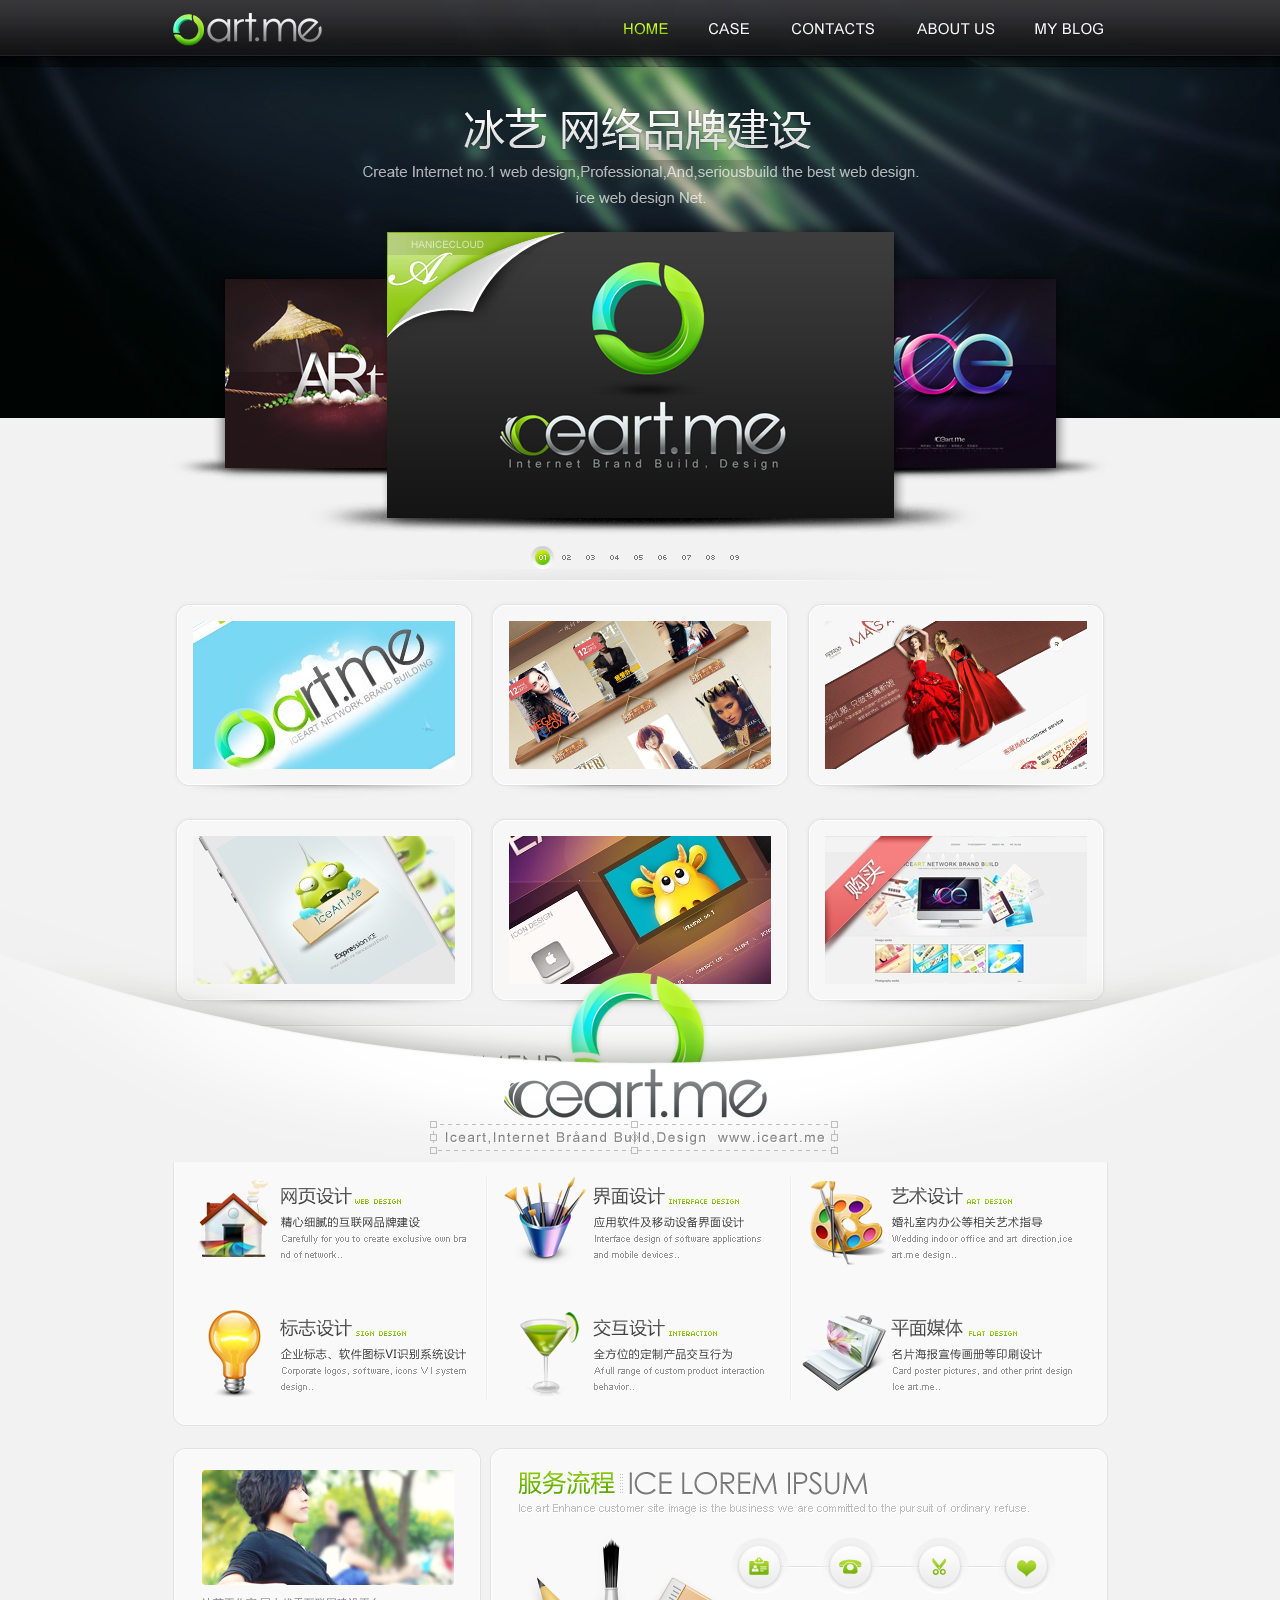
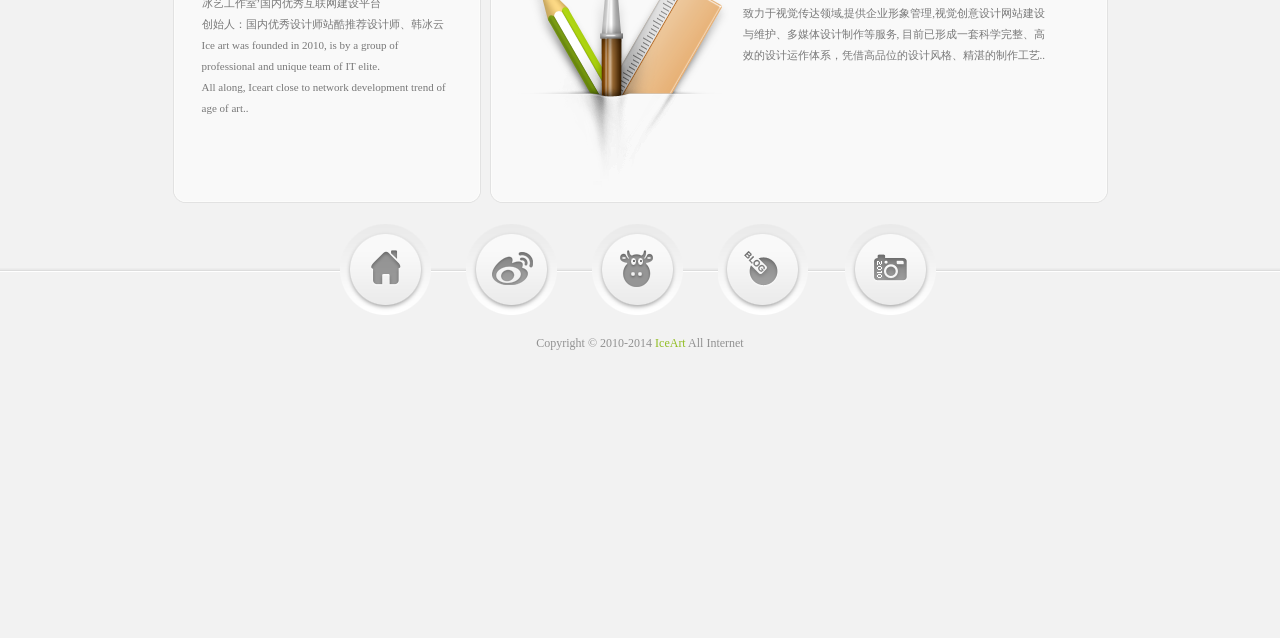
<file: iceart/iceart.html>
<html>
<head>
	<meta http-equiv="Content-Type" content="text/html;charset=utf-8">
	<title>ICEART冰艺</title>
	<meta name="keywords" content="k1,k2">
	<meta name="description" content="this is a page">
	<meta name="author" content="hyh">
	<link rel="shortcut icon" href="">

	<link rel="stylesheet" type="text/css" href="css/normal.css"></link>
	<link rel="stylesheet" type="text/css" href="css/iceart.css"></link>

	<script type="text/javascript" src="js/jquery-1.9.1.min.js"></script>
	<script type="text/javascript" src="js/iceart.js"></script>
</head>
<body>
	<div class="header">
		<div class="hdCon">
			<a class="flogo" href="#">
				<span class="flogospan showopacity"></span>
			</a>
			<div class="fr">
				<a class="bbt1 frbtn" href="#">
				</a>
				<a class="bbt2 frbtn" href="#">
					<span class="frbtnspan2 showopacity"></span>
				</a>
				<a class="bbt3 frbtn" href="#">
					<span class="frbtnspan3 showopacity"></span>
				</a>
				<a class="bbt4 frbtn" href="#">
					<span class="frbtnspan4 showopacity"></span>
				</a>
				<a class="bbt5 frbtn" href="#">
					<span class="frbtnspan5 showopacity"></span>
				</a>
			</div>
		</div>
	</div>
	<div class="banner">
		<div class="showf">
			<div id="shows1" class="shows" style="left:0; display:block;">
				<img class="text" src="images/banner_text1.png">
				<img class="img" src="images/banner_img1.png">
			</div>
			<div id="shows2" class="shows">
				<img class="text" src="images/banner_text2.png">
				<img class="img" src="images/banner_img2.png">
			</div>
			<div id="shows3" class="shows">
				<img class="text" src="images/banner_text3.png">
				<img class="img" src="images/banner_img3.png">
			</div>
			<div id="shows4" class="shows">
				<img class="text" src="images/banner_text4.png">
				<img class="img" src="images/banner_img4.png">
			</div>
			<div id="shows5" class="shows">
				<img class="text" src="images/banner_text5.png">
				<img class="img" src="images/banner_img5.png">
			</div>
			<div id="shows6" class="shows">
				<img class="text" src="images/banner_text6.png">
				<img class="img" src="images/banner_img6.png">
			</div>
			<div id="shows7" class="shows">
				<img class="text" src="images/banner_text7.png">
				<img class="img" src="images/banner_img7.png">
			</div>
			<div id="shows8" class="shows">
				<img class="text" src="images/banner_text8.png">
				<img class="img" src="images/banner_img8.png">
			</div>
			<div id="shows9" class="shows">
				<img class="text" src="images/banner_text9.png">
				<img class="img" src="images/banner_img9.png">
			</div>
		</div>
		<div class="button">
			<a id="1" class="btnsf btns1 btnfire1" href="#"></a>
			<a id="2" class="btnsf btns2" href="#"></a>
			<a id="3" class="btnsf btns3" href="#"></a>
			<a id="4" class="btnsf btns4" href="#"></a>
			<a id="5" class="btnsf btns5" href="#"></a>
			<a id="6" class="btnsf btns6" href="#"></a>
			<a id="7" class="btnsf btns7" href="#"></a>
			<a id="8" class="btnsf btns8" href="#"></a>
			<a id="9" class="btnsf btns9" href="#"></a>
		</div>
		<div class="f"></div>
	</div>
	<div class="body">
		<div id="container">
			<ul class="case">
				<li>
					<div class="casew">
						<img src="images/14.jpg">
						<div class="fire"></div>
						<a class="x" href="#"></a>
						<a class="y" href="#"></a>
					</div>
				</li>
				<li>
					<div class="casew">
						<img src="images/15.png">
						<div class="fire"></div>
						<a class="x" href="#"></a>
						<a class="y" href="#"></a>
					</div>
				</li>
				<li style="margin-right:0;">
					<div class="casew">
						<img src="images/16.png">
						<div class="fire"></div>
						<a class="x" href="#"></a>
						<a class="y" href="#"></a>
					</div>
				</li>
				<li>
					<div class="casew">
						<img src="images/17.jpg">
						<div class="fire"></div>
						<a class="x" href="#"></a>
						<a class="y" href="#"></a>
					</div>
				</li>
				<li>
					<div class="casew">
						<img src="images/18.jpg">
						<div class="fire"></div>
						<a class="x" href="#"></a>
						<a class="y" href="#"></a>
					</div>
				</li>
				<li style="margin-right:0;">
					<div class="casew">
						<img src="images/19.jpg">
						<div class="fire"></div>
						<a class="x" href="#"></a>
						<a class="y" href="#"></a>
					</div>
				</li>
			</ul>
			<div class="box1">
				<div class="boxt"></div>
				<div class="boxm">
					<img class="fbox" src="images/text_recommend.png">
					<a class="readmore" href="#">
						<span class="readspan showopacity"></span>
					</a>
				</div>
				<div class="boxb"></div>
			</div>
			<div class="box3">
				<div class="boxt"></div>
				<div class="box3m">
					<a class="box3btn boxbbt1" href="#">
						<span class="box3span"></span>
					</a>
					<a class="box3btn boxbbt2" href="#">
						<span class="box3span"></span>
					</a>
					<a class="box3btn boxbbt3" href="#">
						<span class="box3span"></span>
					</a>
					<a class="box3btn boxbbt4" href="#">
						<span class="box3span"></span>
					</a>
					<a class="box3btn boxbbt5" href="#">
						<span class="box3span"></span>
					</a>
					<a class="box3btn boxbbt6" href="#">
						<span class="box3span"></span>
					</a>
				</div>
				<div class="boxb"></div>
			</div>
			<div class="box2">
				<div class="box2t"></div>
				<div class="box2m">
					<div class="box2fl">
						<img src="images/head.jpg">
						<p>冰艺工作室’国内优秀互联网建设平台</p>
						<p>创始人：国内优秀设计师站酷推荐设计师、韩冰云</p>
						<p>Ice art was founded in 2010, is by a group of professional and unique team of IT elite. </p>
						<p>All along, Iceart close to network development trend of age of art..</p>
					</div>
					<div class="box2fr">
						<img src="images/text_service.png">
						<img src="images/service_logo.png" style="margin-top:22px;float:left;">
						<div class="vox2frha">
							<img src="images/service_btn.png">
							<p>致力于视觉传达领域,提供企业形象管理,视觉创意设计网站建设与维护、多媒体设计制作等服务, 目前已形成一套科学完整、高效的设计运作体系，凭借高品位的设计风格、精湛的制作工艺..</p>
						</div>
					</div>
				</div>
				<div class="box2b"></div>
			</div>
		</div>
		<div id="outhome">
			<div id="outm">
				<a class="btn1 xbtn" href="#"></a>
				<a class="btn2 xbtn" href="#"></a>
				<a class="btn3 xbtn" href="#"></a>
				<a class="btn4 xbtn" href="#"></a>
				<a class="btn5 xbtn" href="#"></a>
			</div>
		</div>
		<div id="copy">
			Copyright © 2010-2014 <span>IceArt</span> All Internet
		</div>
	</div>
	<div class="footer"></div>
</body>
</html>
</file>
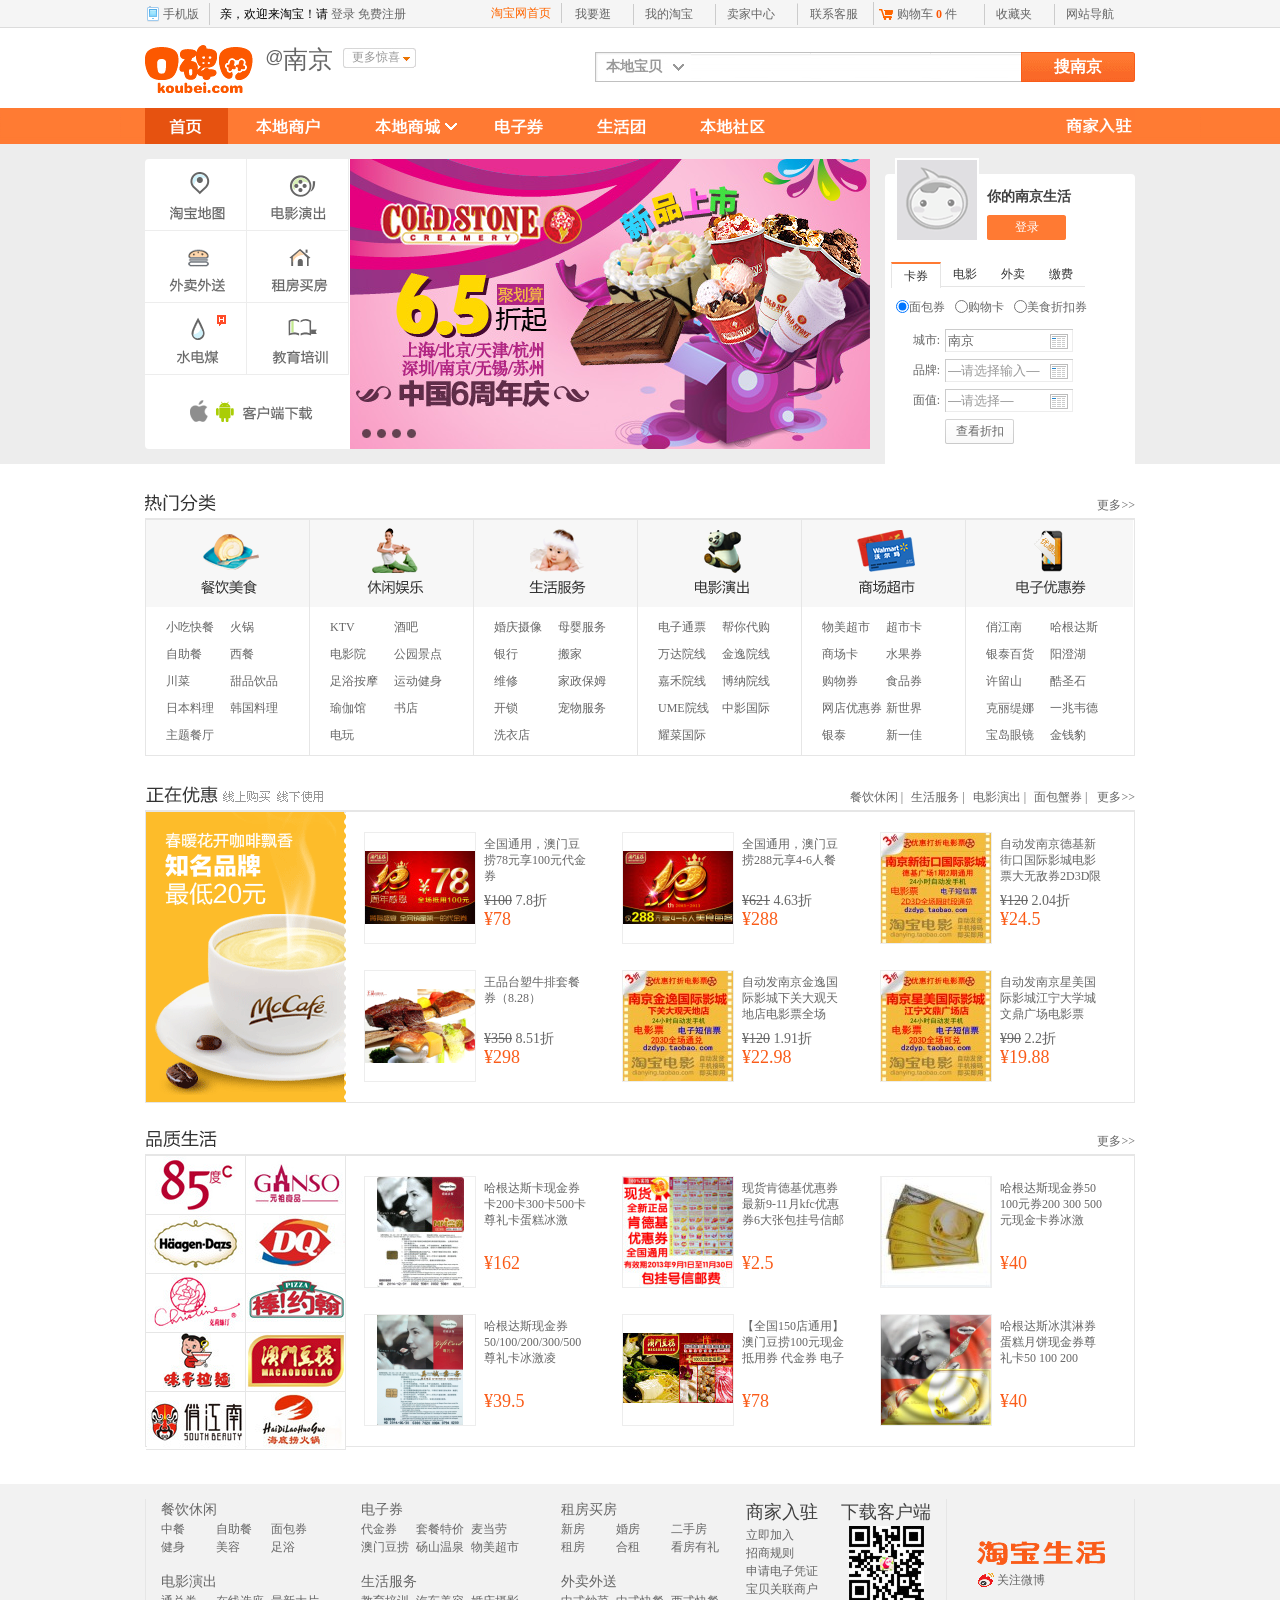
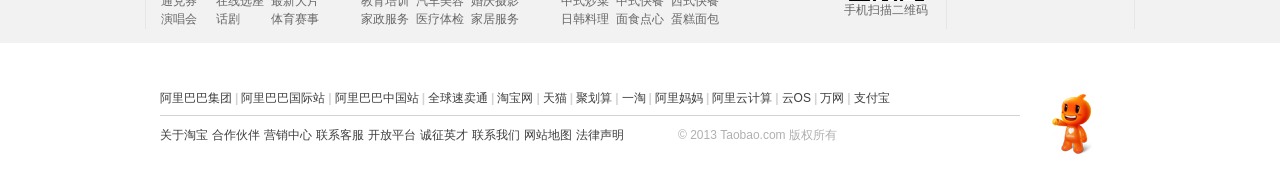
<file: koubei/koubei.html>
<html>
  <head>
  	<meta http-equiv="Content-Type" content="text/html;charset=utf-8">
    <title>口碑生活全国页面</title>
    <meta name="keywords" content="ky1,ky2,ky3">
    <meta name="description" content="this is ..... page">
    <meta name="author" content="hyh">
    <link rel="shortcut icon" href=""></link>

  	<link rel="stylesheet" type="text/css" href="css/koubei.css"></link>
    <script type="text/javascript" src="js/jquery-1.9.1.min.js"></script>
    <script type="text/javascript" src="js/koubei.js"></script>
  </head>
  <body>
  	<div id="sitenav">
  		<div id="sitenavbd">
        <p id="sitenavmobile">
          <a href="#">手机版</a>
        </p>
        <p id="logininfo">
          亲，欢迎来淘宝！请
          <a href="#">登录</a>
          <a href="#">免费注册</a>
        </p>
      
      <dl>
        <dt id="taobaopage">
          <a href="#">淘宝网首页</a>
        </dt>
        <dd></dd>
      </dl>
  		<dl class="tbmenu" id="tnmenuwo">
        <dt class="tbmenudt" id="tbmenudtwo">
          <a href="#">我要逛<b></b></a>
        </dt>
        <dd class="tbmenudd">
          <a href="#">逛上新</a>
          <a href="#">逛优惠</a>
          <a href="#">用手机逛</a>
          <a href="#">商品分类</a>
         </dd>
      </dl>
      <dl class="tbmenu" id="tbmenutaobao">
        <dt class="tbmenudt">
          <a href="#">我的淘宝</a>
        </dt>
        <dd class="tbmenudd">
          <a href="#">已买到的宝贝</a>
          <a href="#">店铺动态</a>
          <a href="#">好友动态</a>
        </dd>
      </dl>
      <dl class="tbmenu" id="tbmenumaijia">
        <dt class="tbmenudt">
          <a href="#">卖家中心</a>
        </dt>
        <dd class="tbmenudd">
          <a href="#">已卖出的宝贝</a>
          <a href="#">出售中的宝贝</a>
          <a href="#">卖家服务市场</a>
          <a href="#">卖家培训中心</a>
        </dd>
      </dl>
      <dl id="tbmenukefu">
        <dt>
          <a href="#">联系客服</a>
        </dt>
        <dd></dd>
      </dl>
      <dl class="tbmenu" id="tbmenunin"> 
        <dt class="tbmenudt" id="tbmenudtnin">
          <a id="shopcart" href="#">购物车
          <span>0</span>
          件</a>
        </dt>
        <dd class="tbmenudd">
          <a id="shopbaobe" href="#">您的购物车里还没有任何宝贝</a>
          <a id="chakan" href="#">查看我的购物车</a>
        </dd>
      </dl>
      <dl class="tbmenu" id="tbmenushou">
        <dt class="tbmenudt" id="tbmenudtshou">
          <a href="#">收藏夹</a>
        </dt>
        <dd class="tbmenudd">
          <a href="#">收藏的宝贝</a>
          <a href="#">收藏的店铺</a>
        </dd>
      </dl>
      <dl class="tbmenu" id="tbmenuwang">
        <dt class="tbmenudt" id="tbmenudtwang">
          <a href="#">网站导航</a>
        </dt>
        <dd class="tbmenudd">
          <div id="daohang">
            <dl class="navigps">
              <dt id="dada">
                  <a href="#">天猫</a>
                  <a href="#">电器城</a>
                  <a href="#">一淘网</a>
                  <a href="#">Hitao装扮</a>
                  <a href="#">聚划算</a>
                  <a href="#">本地生活</a>
                  <a href="#">淘宝旅行</a>
              </dt>
            </dl>
            <dl class="navigps">
              <dt>购物</dt>
              <dd>
                 <a href="#">服饰</a>
                 <a href="#">美妆</a>
                 <a href="#">家居</a>
                 <a href="#">数码</a>
                 <a href="#">母婴</a>
                 <a href="#">运动</a>
                 <a href="#">食品</a>
                 <a href="#">婚庆</a>
                 <a href="#">百货</a>
                 <a href="#">花鸟</a>
                 <a href="#">配饰</a>
                 <a href="#">拍卖会</a>
                 <a href="#">跳蚤街</a>
                 <a href="#">淘金币</a>
                 <a href="#">试用</a>
                 <a href="#">清仓</a>
                 <a href="#">全球购</a>
                 <a href="#">电子书</a>
                 <a href="#">汽车</a>
                 <a href="#">天天特价</a>
                 <a href="#">医药馆</a>
                 <a href="#">店铺动态</a>
              </dd>
            </dl>
            <dl class="navigps">
              <dt>生活</dt>
              <dd>
                 <a href="#">彩票</a>
                 <a href="#">电影票</a>
                 <a href="#">保险</a>
                 <a href="#">视屏</a>
                 <a href="#">水电煤</a>
              </dd>
            </dl>
            <dl class="navigps">
              <dt>工具</dt>
              <dd>
                 <a href="#">阿里旺旺</a>
                 <a href="#">支付宝</a>
                 <a href="#">淘宝指数</a>
                 <a href="#">买家应用中心</a>
                 <a href="#">淘宝浏览器</a>
              </dd>
            </dl>
            <dl class="navigps">
              <dt>社区</dt>
              <dd>
                 <a href="#">帮派</a>
                 <a href="#">论坛</a>
                 <a href="#">小分队</a>
                 <a href="#">淘公仔</a>
                 <a href="#">淘女郎</a>
                 <a href="#">一淘问答</a>
                 <a href="#">顽兔</a>
              </dd>
            </dl>
            <dl class="navigps">
              <dt>海外淘宝首页</dt>
              <dd>
                 <a href="#">香港版</a>
                 <a href="#">台湾版</a>
                 <a href="#">全球版</a>
              </dd>
            </dl>
            <dl class="navigps">
              <dd>
                 <a href="#">客服中心</a>
                 <a href="#">安全中心</a>
                 <a href="#">维护中心</a>
              </dd>
            </dl>
            <dl class="navigps" id="gengduo">
              <dd>
                 <a href="#">更多内容</a>
              </dd>
            </dl>
          </div>
        </dd>
      </dl>
  		</div>
  	</div>

  	
  	<div id="header">
      <div id="logo">
        <a href="#">
          <img src="images/T1J1G0XnVhXXXXXXXX-110-48.png">
        </a>
      </div> 
      <a id="city" href="#">
        <i>@</i>
        <span>南京</span>
      </a>
      <div class="ju123morem">
        <div class="ju123morehd">更多惊喜</div>
        <div class="ju123morecon">
          <dl>
            <dt>
              <a href="#">聚划算</a>
            </dt>
            <dd>
              <a href="#">今日团购</a>
            </dd>
            <dd>
              <a href="#">商品团购</a>
            </dd>
            <dd>
              <a href="#">吃喝玩乐</a>
            </dd>
          </dl>
          <dl>
            <dt>
              <a href="#">天天特价</a>
            </dt>
            <dd>
              <a href="#">10元包邮</a>
            </dd>
            <dd>
              <a href="#">优品特卖</a>
            </dd>
            <dd>
              <a href="#">更多特价</a>
            </dd>
          </dl>
          <dl>
            <dt>
              <a href="#">试用中心</a>
            </dt>
            <dd>
              <a href="#">付邮试用</a>
            </dd>
            <dd>
              <a href="#">试用超市</a>
            </dd>
            <dd>
              <a href="#">试用报告</a>
            </dd>
          </dl>
          <dl>
            <dt>
              <a href="#">促销汇</a>
            </dt>
            <dd>
              <a href="#">热卖爆款</a>
            </dd>
            <dd>
              <a href="#">名品折扣</a>
            </dd>
            <dd>
              <a href="#">全场半价</a>
            </dd>
          </dl>
          <dl>
            <dt>
              <a href="#">清仓</a>
            </dt>
            <dd>
              <a href="#">超值秒杀</a>
            </dd>
            <dd>
              <a href="#">超值女装</a>
            </dd>
            <dd>
              <a href="#">品牌清仓</a>
            </dd>
          </dl>
          <dl>
            <dt>
              <a href="#">星店</a>
            </dt>
            <dd>
              <a href="#">星品拍卖</a>
            </dd>
            <dd>
              <a href="#">明星资讯</a>
            </dd>
            <dd>
              <a href="#">星店导航</a>
            </dd>
          </dl>
          <dl>
            <dt>
              <a href="#">本地生活</a>
            </dt>
            <dd>
              <a href="#">商户精选</a>
            </dd>
            <dd>
              <a href="#">卡券优惠</a>
            </dd>
            <dd>
              <a href="#">地图购物</a>
            </dd>
          </dl>
          <dl>
            <dt>
              <a href="#">拍卖会</a>
            </dt>
            <dd>
              <a href="#">专场拍卖</a>
            </dd>
            <dd>
              <a href="#">司法拍卖</a>
            </dd>
            <dd>
              <a href="#">精选拍卖</a>
            </dd>
          </dl>
        </div>
      </div>
      <div id="searchbox">
        <div id="searchtype">
          <span>本地宝贝</span>
          <ul>
            <li>本地宝贝</li>
            <li>本地商户</li>
          </ul>
        </div>
        <input id="tskeyword" type="text" />
        <a id="searchbtn">
          搜南京
        </a>
      </div>
    </div>


  	<div id="mainnav">
     <div id="mainnavwrap">
       <ul id="navul">
         <li id="navindex"><a href="#"></a></li>
         <li id="navshanghu"><a href="#"></a></li>
         <li id="navshangcheng">
              <a href="#"></a>
              <ul id="hideshangcheng">
                <li class="hidehaha"><a href="#">餐饮休闲</a></li>
                <li class="hidehaha"><a href="#">电影演出</a></li>
                <li class="hidehaha"><a href="#">生活服务</a></li>
                <li class="hidehaha"><a href="#">摄影写真</a></li>
                <li class="hidehaha"><a href="#">教育培训</a></li>
                <li class="hidehaha"><a href="#">外卖外送</a></li>
                <li class="hidehaha"><a href="#">热门卡券</a></li>
                <li class="hidehaha"><a href="#">商品超市</a></li>
                <li class="hidehaha"><a href="#">购便利</a></li>
              </ul>
         </li>
         <li id="navquan"><a href="#"></a></li>
         <li id="navtuan"><a href="#"></a></li>
         <li id="navshequ"><a href="#"></a></li>
       </ul>
       <a id="navruzhu" href="#"></a>
     </div> 
    </div>


  	<div id="lm1">
     <div id="lmbanner">
       <div id="lbleft">
         <ul id="lbleftul">
           <li><a href="#">
             <b id="left01"></b>
           </a></li>
           <li><a href="#">
             <b id="left02"></b>
           </a></li>
           <li><a href="#">
             <b id="left03"></b>
           </a></li>
           <li><a href="#">
             <b id="left04"></b>
           </a></li>
           <li><a href="#">
             <b id="left05">
               <b id="t1gif"></b>
             </b>
           </a></li>
           <li><a href="#">
             <b id="left06"></b>
           </a></li>
         </ul>
         <div id="phonenav">
           <a href="#">
             <img id="phoneimg" src="images/T1iTbYXcxjXXcaSqYX-135-30.png">
           </a>
         </div>
       </div>
       <div id="lbSlide">
         <ul id="ilbslide">
            <li id="t1" class="ksnav"></li>
            <li id="t2" class="ksnav"></li>
            <li id="t3" class="ksnav"></li>
            <li id="t4" class="ksnav"></li>
         </ul>
       </div>
       <div id="lbright">
         <div id="loginct">
           <div id="avatarct">
             <a href="#">
               <img src="images/T19uzUXgXpXXcKi4f.png">
             </a>
           </div>
           <div id="loginop">
             <span>你的南京生活</span>
             <a href="#">登录</a>
           </div>
         </div>
         <div id="toolct">
           <dl class="kbtab" id="kbtab1">
               <dt class="kbtabdt activedt" id="kbtabdt1"><a href="#">卡券</a></dt>
               <dt class="kbtabdt" id="kbtabdt2"><a href="#">电影</a></dt>
               <dt class="kbtabdt" id="kbtabdt3"><a href="#">外卖</a></dt>
               <dt class="kbtabdt" id="kbtabdt4"><a href="#">缴费</a></dt>
               <dd class="kbtabdd" id="kbtabdd1">
                 <form>
                   <div>
                     <ul class="Jclearfix">
                       <li>
                         <input class="cattabradio" type="radio" name="cat" checked="" />
                         <label class="breadcard">面包券</label>
                       </li>
                       <li>
                         <input class="cattabradio" type="radio" name="cat" />
                         <label class="breadcard">购物卡</label>
                       </li>
                       <li>
                         <input class="cattabradio" type="radio" name="cat" />
                         <label class="breadcard">美食折扣券</label>
                       </li>
                     </ul>
                   </div>
                   <ul class="ulclearfix">
                     <li>
                       <label class="searchtit">城市:</label>
                       <div class="searchbox">
                         <input type="text" value="南京" maxlength="8" class="searchinput searchinputd" />
                       </div>
                     </li>
                     <li>
                       <label class="searchtit">品牌:</label>
                       <div class="searchbox">
                         <input type="text" value="—请选择输入—" maxlength="18" class="searchinput" />
                       </div>
                     </li>
                     <li>
                       <label class="searchtit">面值:</label>
                       <div class="searchbox">
                         <input type="text" value="—请选择—" maxlength="8" class="searchinput" />
                       </div>
                     </li>
                     <li>
                       <label class="searchtit"></label>
                       <div class="searchbox">
                         <a class="paylifemore" id="hehea" href="#">查看折扣</a>
                       </div>
                     </li>
                   </ul>
                 </form>
               </dd>
               <dd class="kbtabdd hide" id="kbtabdd2">
                 <ul class="ulclearfix" id="ulfix">
                     <li>
                       <label class="searchtit">城市:</label>
                       <div class="searchbox">
                         <input type="text" value="南京" maxlength="8" class="searchinput searchinputd" />
                       </div>
                     </li>
                     <li>
                       <label class="searchtit">影院:</label>
                       <div class="searchbox">
                         <input type="text" value="—南京上影国际影城—" maxlength="18" class="searchinput" />
                       </div>
                     </li>
                     <li>
                       <label class="searchtit">影片:</label>
                       <div class="searchbox">
                         <input type="text" value="" maxlength="8" class="searchinput" />
                       </div>
                     </li>
                     <li>
                       <label class="searchtit"></label>
                       <div class="searchbox">
                         <a class="paylifemore" id="heheb" href="#">立刻购买</a>
                       </div>
                     </li>
                   </ul>
               </dd>
               <dd class="kbtabdd hide" id="kbtabdd3">
                  <p class="clearfix">
                    <span class="tit">关键字：</span>
                    <span class="opt">
                      <input type="text" value="" id="Jkeywords" />
                      <label id="lblkeywords">请输入外卖名或外卖地址</label>
                    </span>
                  </p>
                  <p class="clearfix">
                    <span class="tit">外卖推荐：</span>
                    <span class="opt">
                      <a href="#">中式炒菜</a>
                      <a href="#">中式快餐</a>
                      <a href="#">西式快餐</a>
                      <a href="#">日韩料理</a>
                    </span>
                  </p>
                  <p class="clearfix">
                    <span class="tit"></span>
                    <span class="opt">
                      <button type="submit" id="filebtn">查找</button>
                    </span>
                  </p>
               </dd>
               <dd class="kbtabdd hide" id="kbtabdd4">
                  <ul class="paylife">
                    <li>
                      <a class="paylifeicon" href="#">
                        <img src="images/kbtab1.png">
                        <span>水电煤气</span>
                      </a>
                    </li>
                    <li>
                      <a class="paylifeicon" href="#">
                        <img src="images/kbtab2.png">
                        <span>信用卡还款</span>
                      </a>
                    </li>
                    <li>
                      <a class="paylifeicon" href="#">
                        <img src="images/kbtab3.png">
                        <span>转账付款</span>
                      </a>
                    </li>
                  </ul>
                  <a class="paylifemore" href="#">更多缴费</a>
                  <a id="paylifelist" href="#">惊喜！信用卡还款/水电煤缴费送红包</a>
               </dd>
           </dl>
         </div>
       </div>
     </div> 
    </div>


  	<div id="lm2">
      <div class="floorcatelog">
        <div class="cateloghead">
          <a class="headercatelog" href="#">
            <h3 class="hotcatelog"></h3>
          </a>
          <a class="headermore" href="#">更多>></a>
        </div>
        <div id="catelogbd">
          <div class="catelogbox">
            <a class="cataboxa" href="#">
              <span class="catespan"></span>
            </a>
            <ul class="cateloglist">
              <li>
                <a href="#">小吃快餐</a>
              </li>
              <li>
                <a href="#">火锅</a>
              </li>
              <li>
                <a href="#">自助餐</a>
              </li>
              <li>
                <a href="#">西餐</a>
              </li>
              <li>
                <a href="#">川菜</a>
              </li>
              <li>
                <a href="#">甜品饮品</a>
              </li>
              <li>
                <a href="#">日本料理</a>
              </li>
              <li>
                <a href="#">韩国料理</a>
              </li>
              <li>
                <a href="#">主题餐厅</a>
              </li>
            </ul>
          </div>
          <div class="catelogbox">
            <a class="cataboxa" href="#">
              <span class="catespan" id="catelogspan1"></span>
            </a>
            <ul class="cateloglist">
              <li>
                <a href="#">KTV</a>
              </li>
              <li>
                <a href="#">酒吧</a>
              </li>
              <li>
                <a href="#">电影院</a>
              </li>
              <li>
                <a href="#">公园景点</a>
              </li>
              <li>
                <a href="#">足浴按摩</a>
              </li>
              <li>
                <a href="#">运动健身</a>
              </li>
              <li>
                <a href="#">瑜伽馆</a>
              </li>
              <li>
                <a href="#">书店</a>
              </li>
              <li>
                <a href="#">电玩</a>
              </li>
            </ul>
          </div>
          <div class="catelogbox">
            <a class="cataboxa" href="#">
              <span class="catespan" id="catelogspan2"></span>
            </a>
            <ul class="cateloglist">
              <li>
                <a href="#">婚庆摄像</a>
              </li>
              <li>
                <a href="#">母婴服务</a>
              </li>
              <li>
                <a href="#">银行</a>
              </li>
              <li>
                <a href="#">搬家</a>
              </li>
              <li>
                <a href="#">维修</a>
              </li>
              <li>
                <a href="#">家政保姆</a>
              </li>
              <li>
                <a href="#">开锁</a>
              </li>
              <li>
                <a href="#">宠物服务</a>
              </li>
              <li>
                <a href="#">洗衣店</a>
              </li>
            </ul>
          </div>
          <div class="catelogbox">
            <a class="cataboxa" href="#">
              <span class="catespan" id="catelogspan3"></span>
            </a>
            <ul class="cateloglist">
              <li>
                <a href="#">电子通票</a>
              </li>
              <li>
                <a href="#">帮你代购</a>
              </li>
              <li>
                <a href="#">万达院线</a>
              </li>
              <li>
                <a href="#">金逸院线</a>
              </li>
              <li>
                <a href="#">嘉禾院线</a>
              </li>
              <li>
                <a href="#">博纳院线</a>
              </li>
              <li>
                <a href="#">UME院线</a>
              </li>
              <li>
                <a href="#">中影国际</a>
              </li>
              <li>
                <a href="#">耀菜国际</a>
              </li>
            </ul>
          </div>
          <div class="catelogbox">
            <a class="cataboxa" href="#">
              <span class="catespan" id="catelogspan4"></span>
            </a>
            <ul class="cateloglist">
              <li>
                <a href="#">物美超市</a>
              </li>
              <li>
                <a href="#">超市卡</a>
              </li>
              <li>
                <a href="#">商场卡</a>
              </li>
              <li>
                <a href="#">水果券</a>
              </li>
              <li>
                <a href="#">购物券</a>
              </li>
              <li>
                <a href="#">食品券</a>
              </li>
              <li>
                <a href="#">网店优惠券</a>
              </li>
              <li>
                <a href="#">新世界</a>
              </li>
              <li>
                <a href="#">银泰</a>
              </li>
              <li>
                <a href="#">新一佳</a>
              </li>
            </ul>
          </div>
          <div class="catelogbox" id="catelogbox1">
            <a class="cataboxa" id="cataboxa1" href="#">
              <span class="catespan" id="catelogspan5"></span>
            </a>
            <ul class="cateloglist">
              <li>
                <a href="#">俏江南</a>
              </li>
              <li>
                <a href="#">哈根达斯</a>
              </li>
              <li>
                <a href="#">银泰百货</a>
              </li>
              <li>
                <a href="#">阳澄湖</a>
              </li>
              <li>
                <a href="#">许留山</a>
              </li>
              <li>
                <a href="#">酷圣石</a>
              </li>
              <li>
                <a href="#">克丽缇娜</a>
              </li>
              <li>
                <a href="#">一兆韦德</a>
              </li>
              <li>
                <a href="#">宝岛眼镜</a>
              </li>
              <li>
                <a href="#">金钱豹</a>
              </li>
            </ul>
          </div>
        </div>
      </div> 
    </div>


  	<div id="lm3">
       <div class="floorcatelog">
        <div class="cateloghead">
          <a class="headercatelog" href="#">
            <h3 class="hotcatelog" id="youhuicatelog"></h3>
          </a>
          <a class="headermore" href="#">更多>></a>
          <ul id="gengduo">
            <li>
              <a href="#">餐饮休闲</a>
              <span>|</span>
            </li>
            <li>
              <a href="#">生活服务</a>
              <span>|</span>
            </li>
            <li>
              <a href="#">电影演出</a>
              <span>|</span>
            </li>
            <li>
              <a href="#">面包蟹券</a>
              <span>|</span>
            </li>
          </ul>
        </div>
        <div class="catelogbd01">
          <a class="huileftbanner" href="#">
            <img src="images/T1ScF7XztgXXaCwpjX.png">
          </a>
          <ul class="catelogbdul">
            <li>
              <div class="ullileft">
                <a href="#">
                  <img class="image01" src="images/T18ae13.jpg">
                </a>
              </div>
              <div class="ulliright">
                <a class="huiquaninfo" href="#">全国通用，澳门豆捞78元享100元代金券</a>
                <div class="huitopprice">
                  <del>¥100</del>
                  <span>7.8折</span>
                </div>
                <div class="huiquanprice">
                  <span>¥78</span>
                </div>
              </div>
            </li>
            <li>
              <div class="ullileft">
                <a href="#">
                  <img class="image01" src="images/T18ae14.jpg">
                </a>
              </div>
              <div class="ulliright">
                <a class="huiquaninfo" href="#">全国通用，澳门豆捞288元享4-6人餐</a>
                <div class="huitopprice">
                  <del>¥621</del>
                  <span>4.63折</span>
                </div>
                <div class="huiquanprice">
                  <span>¥288</span>
                </div>
              </div>
            </li>
            <li>
              <div class="ullileft">
                <a href="#">
                  <img class="image02" src="images/T18ae15.jpg">
                </a>
              </div>
              <div class="ulliright">
                <a class="huiquaninfo" href="#">自动发南京德基新街口国际影城电影票大无敌券2D3D限</a>
                <div class="huitopprice">
                  <del>¥120</del>
                  <span>2.04折</span>
                </div>
                <div class="huiquanprice">
                  <span>¥24.5</span>
                </div>
              </div>
            </li>
            <li>
              <div class="ullileft">
                <a href="#">
                  <img class="image01" src="images/T18ae16.jpg">
                </a>
              </div>
              <div class="ulliright">
                <a class="huiquaninfo" href="#">王品台塑牛排套餐券（8.28）</a>
                <div class="huitopprice">
                  <del>¥350</del>
                  <span>8.51折</span>
                </div>
                <div class="huiquanprice">
                  <span>¥298</span>
                </div>
              </div>
            </li>
            <li>
              <div class="ullileft">
                <a href="#">
                  <img class="image02" src="images/T18ae17.jpg">
                </a>
              </div>
              <div class="ulliright">
                <a class="huiquaninfo" href="#">自动发南京金逸国际影城下关大观天地店电影票全场</a>
                <div class="huitopprice">
                  <del>¥120</del>
                  <span>1.91折</span>
                </div>
                <div class="huiquanprice">
                  <span>¥22.98</span>
                </div>
              </div>
            </li>
            <li>
              <div class="ullileft">
                <a href="#">
                  <img class="image02" src="images/T18ae18.jpg">
                </a>
              </div>
              <div class="ulliright">
                <a class="huiquaninfo" href="#">自动发南京星美国际影城江宁大学城文鼎广场电影票</a>
                <div class="huitopprice">
                  <del>¥90</del>
                  <span>2.2折</span>
                </div>
                <div class="huiquanprice">
                  <span>¥19.88</span>
                </div>
              </div>
            </li>
          </ul>
        </div>
      </div>  
    </div>


  	<div id="lm4">
     <div class="floorcatelog">
        <div class="cateloghead">
          <a class="headercatelog" href="#">
            <h3 class="hotcatelog" id="pinzhilog"></h3>
          </a>
          <a class="headermore" href="#">更多>></a>
        </div>
        <div class="catelogbd01">
          <div class="huileftbanner" href="#">
            <div class="lifelogo">
              <a class="lifelogono" href="#"><img src="images/zas01.jpg"></a>
            </div>
            <div class="lifelogo">
              <a class="lifelogono" href="#"><img src="images/zas02.jpg"></a>
            </div>
            <div class="lifelogo">
              <a class="lifelogono" href="#"><img src="images/zas03.jpg"></a>
            </div>
            <div class="lifelogo">
              <a class="lifelogono" href="#"><img src="images/zas04.jpg"></a>
            </div>
            <div class="lifelogo">
              <a class="lifelogono" href="#"><img src="images/zas05.jpg"></a>
            </div>
            <div class="lifelogo">
              <a class="lifelogono" href="#"><img src="images/zas06.jpg"></a>
            </div>
            <div class="lifelogo">
              <a class="lifelogono" href="#"><img src="images/zas07.jpg"></a>
            </div>
            <div class="lifelogo">
              <a class="lifelogono" href="#"><img src="images/zas08.jpg"></a>
            </div>
            <div class="lifelogo lifelogoie">
              <a class="lifelogono" href="#"><img src="images/zas09.jpg"></a>
            </div>
            <div class="lifelogo lifelogoie">
              <a class="lifelogono" href="#"><img src="images/zas10.jpg"></a>
            </div>
          </div>
          <ul class="catelogbdul">
            <li>
              <div class="ullileft">
                <a href="#">
                  <img class="image02" src="images/T18ae19.jpg">
                </a>
              </div>
              <div class="ulliright">
                <a class="huiquaninfo" href="#">哈根达斯卡现金券卡200卡300卡500卡尊礼卡蛋糕冰激</a>
                <div class="huitopprice"> 
                </div>
                <div class="huiquanprice">
                  <span>¥162</span>
                </div>
              </div>
            </li>
            <li>
              <div class="ullileft">
                <a href="#">
                  <img class="image02" src="images/T18ae20.jpg">
                </a>
              </div>
              <div class="ulliright">
                <a class="huiquaninfo" href="#">现货肯德基优惠券最新9-11月kfc优惠券6大张包挂号信邮</a>
                <div class="huitopprice">
                </div>
                <div class="huiquanprice">
                  <span>¥2.5</span>
                </div>
              </div>
            </li>
            <li id="cuowud">
              <div class="ullileft">
                <a href="#">
                  <img class="image02" src="images/T18ae21.jpg">
                </a>
              </div>
              <div class="ulliright">
                <a class="huiquaninfo" href="#">哈根达斯现金券50 100元券200 300 500元现金卡券冰激</a>
                <div class="huitopprice">
                </div>
                <div class="huiquanprice">
                  <span>¥40</span>
                </div>
              </div>
            </li>
            <li  id="cuowua">
              <div class="ullileft">
                <a href="#">
                  <img class="image02" src="images/T18ae22.png">
                </a>
              </div>
              <div class="ulliright">
                <a class="huiquaninfo" href="#">哈根达斯现金券50/100/200/300/500尊礼卡冰激凌</a>
                <div class="huitopprice">
                </div>
                <div class="huiquanprice">
                  <span>¥39.5</span>
                </div>
              </div>
            </li>
            <li>
              <div class="ullileft">
                <a href="#">
                  <img class="image01" src="images/T18ae23.jpg">
                </a>
              </div>
              <div class="ulliright">
                <a class="huiquaninfo" href="#">【全国150店通用】澳门豆捞100元现金抵用券 代金券 电子</a>
                <div class="huitopprice">
                </div>
                <div class="huiquanprice">
                  <span>¥78</span>
                </div>
              </div>
            </li>
            <li>
              <div class="ullileft">
                <a href="#">
                  <img class="image02" src="images/T18ae24.jpg">
                </a>
              </div>
              <div class="ulliright">
                <a class="huiquaninfo" href="#">哈根达斯冰淇淋券蛋糕月饼现金券尊礼卡50 100 200</a>
                <div class="huitopprice">
                </div>
                <div class="huiquanprice">
                  <span>¥40</span>
                </div>
              </div>
            </li>
          </ul>
        </div>
      </div>  
    </div>


  	<div id="lm5">
  		<div id="lm5middle">
  			<div id="lm5L1">
  				<dl class="fangkuang1 sheziti">
  					<dt>
  						<a href="#">餐饮休闲</a>
  					</dt>
  					<dd>
  						<a href="#">中餐</a>
  					</dd>
  					<dd>
  						<a href="#">自助餐</a>
  					</dd>
  					<dd>
  						<a href="#">面包券</a>
  					</dd>
  					<dd>
  						<a href="#">健身</a>
  					</dd>
  					<dd>
  						<a href="#">美容</a>
  					</dd>
  					<dd>
  						<a href="#">足浴</a>
  					</dd>
  				</dl>
  				<dl class="fangkuang1 sheziti">
  					<dt>
  						<a href="#">电子券</a>
  					</dt>
  					<dd>
  						<a href="#">代金券</a>
  					</dd>
  					<dd>
  						<a href="#">套餐特价</a>
  					</dd>
  					<dd>
  						<a href="#">麦当劳</a>
  					</dd>
  					<dd>
  						<a href="#">澳门豆捞</a>
  					</dd>
  					<dd>
  						<a href="#">砀山温泉</a>
  					</dd>
  					<dd>
  						<a href="#">物美超市</a>
  					</dd>
  				</dl>
  				<dl class="fangkuang1 sheziti">
  					<dt>
  						<a href="#">租房买房</a>
  					</dt>
  					<dd>
  						<a href="#">新房</a>
  					</dd>
  					<dd>
  						<a href="#">婚房</a>
  					</dd>
  					<dd>
  						<a href="#">二手房</a>
  					</dd>
  					<dd>
  						<a href="#">租房</a>
  					</dd>
  					<dd>
  						<a href="#">合租</a>
  					</dd>
  					<dd>
  						<a href="#">看房有礼</a>
  					</dd>
  				</dl>
  				<dl class="fangkuang2 sheziti">
  					<dt>
  						<a href="#">电影演出</a>
  					</dt>
  					<dd>
  						<a href="#">通兑券</a>
  					</dd>
  					<dd>
  						<a href="#">在线选座</a>
  					</dd>
  					<dd>
  						<a href="#">最新大片</a>
  					</dd>
  					<dd>
  						<a href="#">演唱会</a>
  					</dd>
  					<dd>
  						<a href="#">话剧</a>
  					</dd>
  					<dd>
  						<a href="#">体育赛事</a>
  					</dd>
  				</dl>
  				<dl class="fangkuang2 sheziti">
  					<dt>
  						<a href="#">生活服务</a>
  					</dt>
  					<dd>
  						<a href="#">教育培训</a>
  					</dd>
  					<dd>
  						<a href="#">汽车美容</a>
  					</dd>
  					<dd>
  						<a href="#">婚庆摄影</a>
  					</dd>
  					<dd>
  						<a href="#">家政服务</a>
  					</dd>
  					<dd>
  						<a href="#">医疗体检</a>
  					</dd>
  					<dd>
  						<a href="#">家居服务</a>
  					</dd>
  				</dl>
  				<dl class="fangkuang2 sheziti">
  					<dt>
  						<a href="#">外卖外送</a>
  					</dt>
  					<dd>
  						<a href="#">中式炒菜</a>
  					</dd>
  					<dd>
  						<a href="#">中式快餐</a>
  					</dd>
  					<dd>
  						<a href="#">西式快餐</a>
  					</dd>
  					<dd>
  						<a href="#">日韩料理</a>
  					</dd>
  					<dd>
  						<a href="#">面食点心</a>
  					</dd>
  					<dd>
  						<a href="#">蛋糕面包</a>
  					</dd>
  				</dl>
  			</div>
  			<div id="lm5L2">
  				<dl class="sheziti lm5L2Float">
  					<dt>商家入驻</dt>
  					<dd><a href="#">立即加入</a></dd>
  					<dd><a href="#">招商规则</a></dd>
  					<dd><a href="#">申请电子凭证</a></dd>
  					<dd><a href="#">宝贝关联商户</a></dd>
  				</dl>
  			</div>
  			<div id="lm5L3">
  				<h3>下载客户端</h3>
  				<img src="images/T1hMwA75.jpg">
  				<span>手机扫描二维码</span>
  			</div>
  			<div id="lm5L4">
             <a id="concat01" href="#">
               <img src="images/T1v220X28.png">
             </a>
             <a id="concat02" href="#">
               <img src="images/T1jw6YX18.png">
               <span>关注微博</span>
             </a>
        </div>
  		</div>
  	</div>


  	<div id="footer">
  		<div id="footerleft">
  			<div id="footali">
  				<a class="a" href="#">阿里巴巴集团</a>
  				<b>|</b>
  				<a href="#">阿里巴巴国际站</a>
  				<b>|</b>
  				<a href="#">阿里巴巴中国站</a>
  				<b>|</b>
  				<a href="#">全球速卖通</a>
  				<b>|</b>
  				<a href="#">淘宝网</a>
  				<b>|</b>
  				<a href="#">天猫</a>
  				<b>|</b>
  				<a href="#">聚划算</a>
  				<b>|</b>
  				<a href="#">一淘</a>
  				<b>|</b>
  				<a href="#">阿里妈妈</a>
  				<b>|</b>
  				<a href="#">阿里云计算</a>
  				<b>|</b>
  				<a href="#">云OS</a>
  				<b>|</b>
  				<a href="#">万网</a>
  				<b>|</b>
  				<a href="#">支付宝</a>
  			</div>
  	    	<div id="footnav">
  	    		<a href="#">关于淘宝</a>
  	    		<a href="#">合作伙伴</a>
  	    		<a href="#">营销中心</a>
  	    		<a href="#">联系客服</a>
  	    		<a href="#">开放平台</a>
  	    		<a href="#">诚征英才</a>
  	    		<a href="#">联系我们</a>
  	    		<a href="#">网站地图</a>
  	    		<a href="#">法律声明</a>
  	    		<span>© 2013 Taobao.com 版权所有</span>
  	    	</div>
  		</div>
  		<div id="foottoy"></div>
  	</div>
  </body>
</html>
</file>
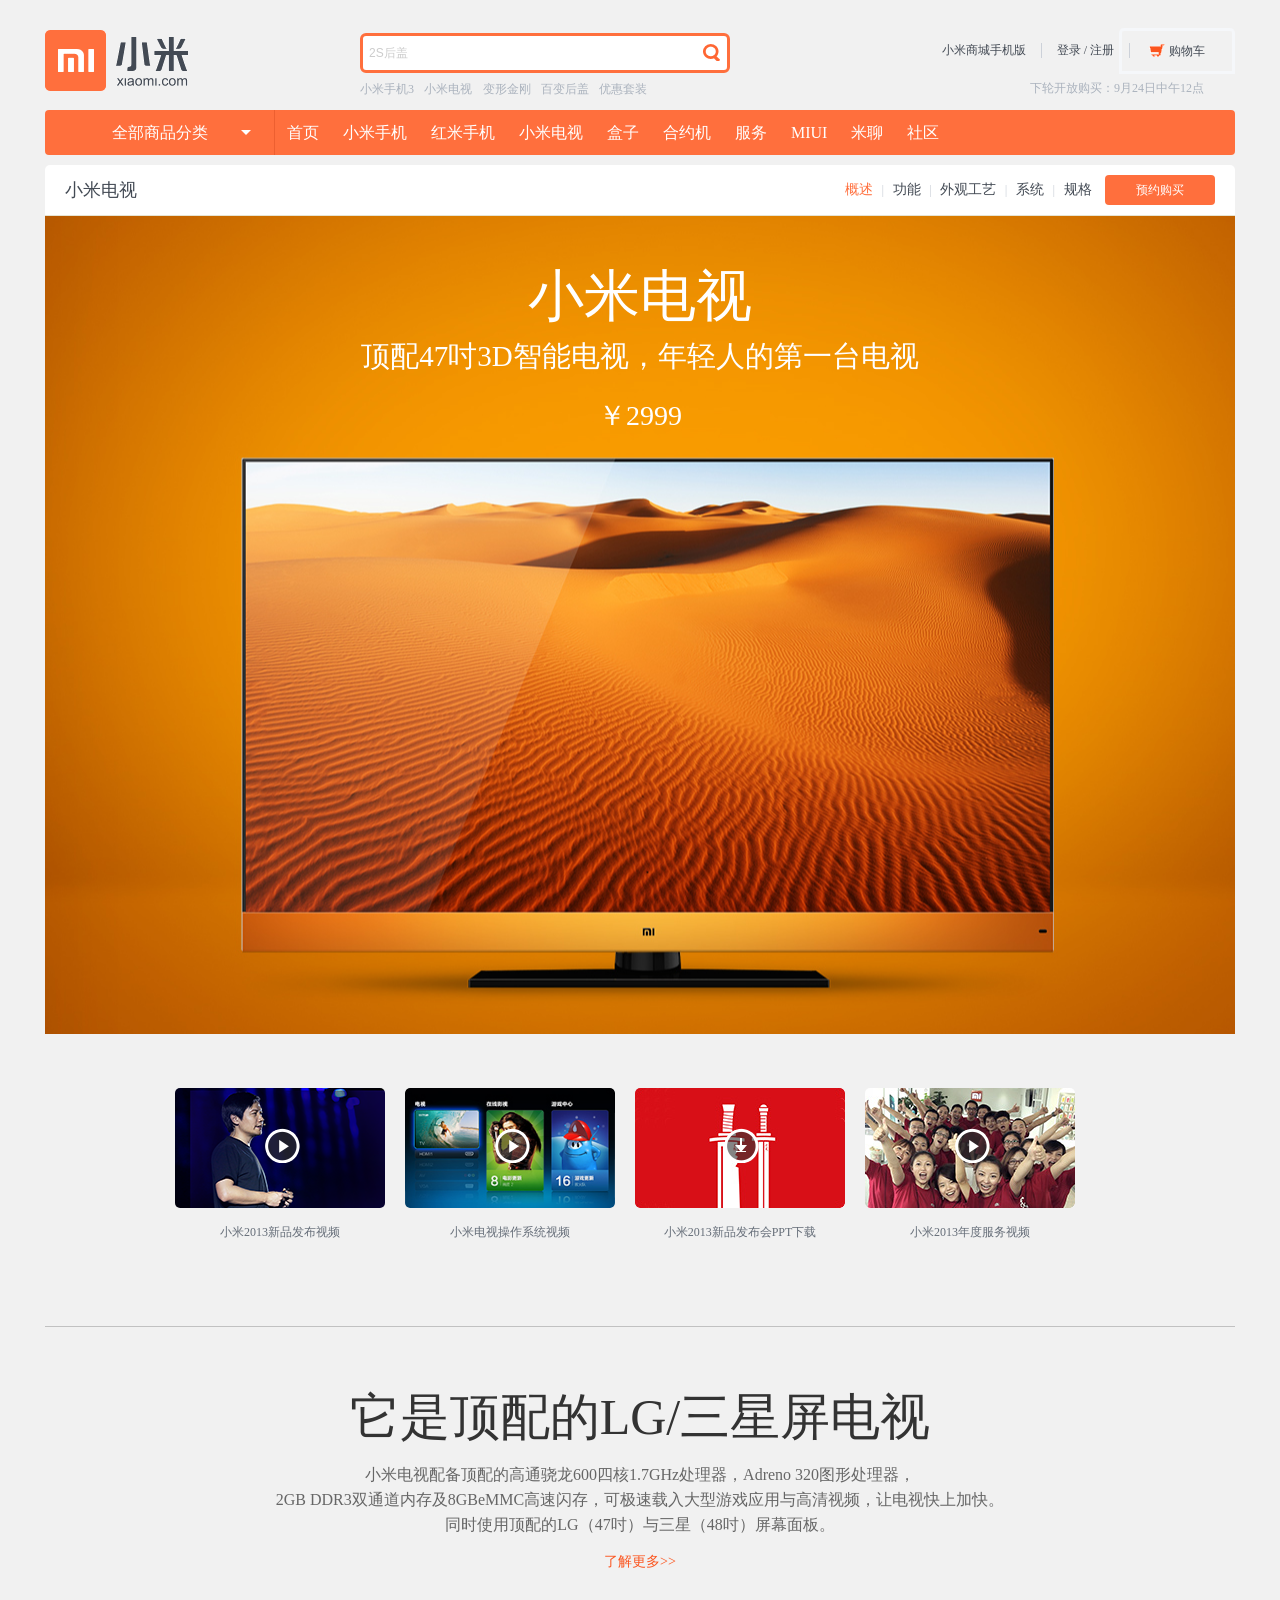
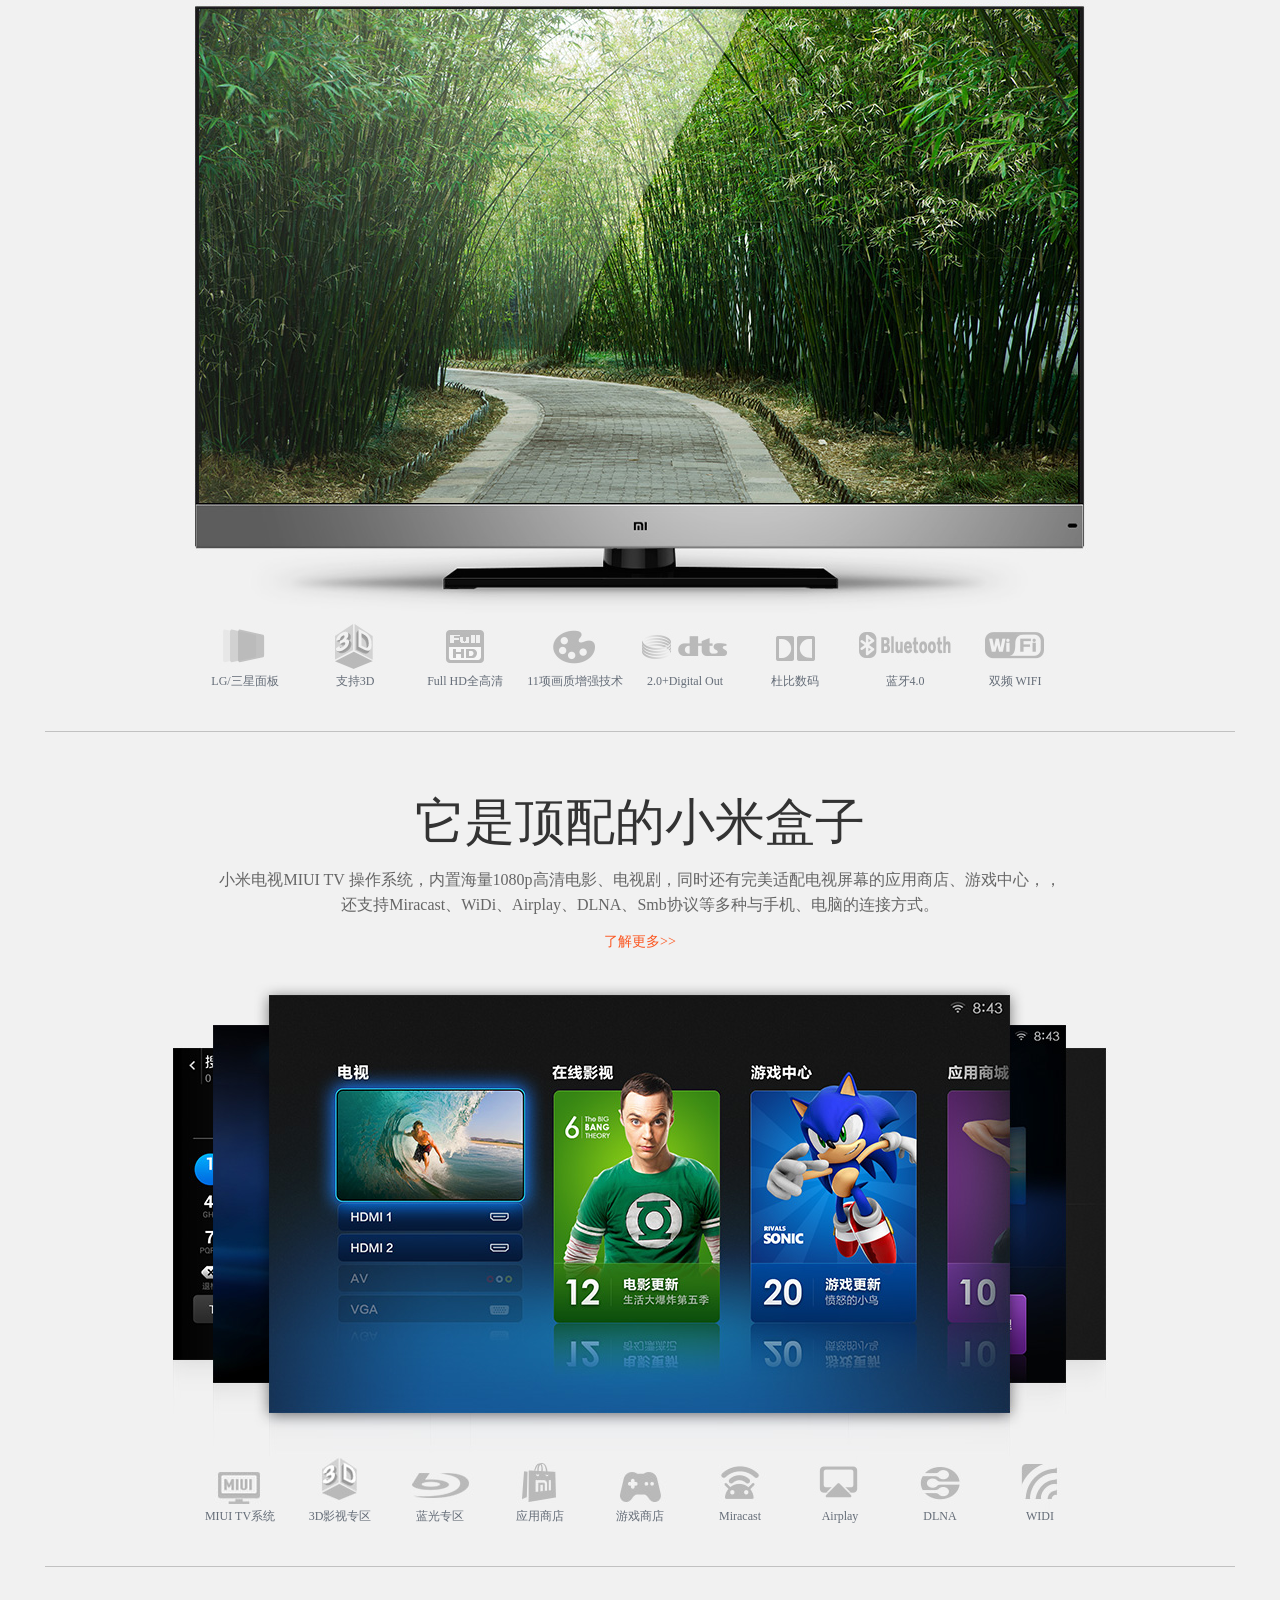
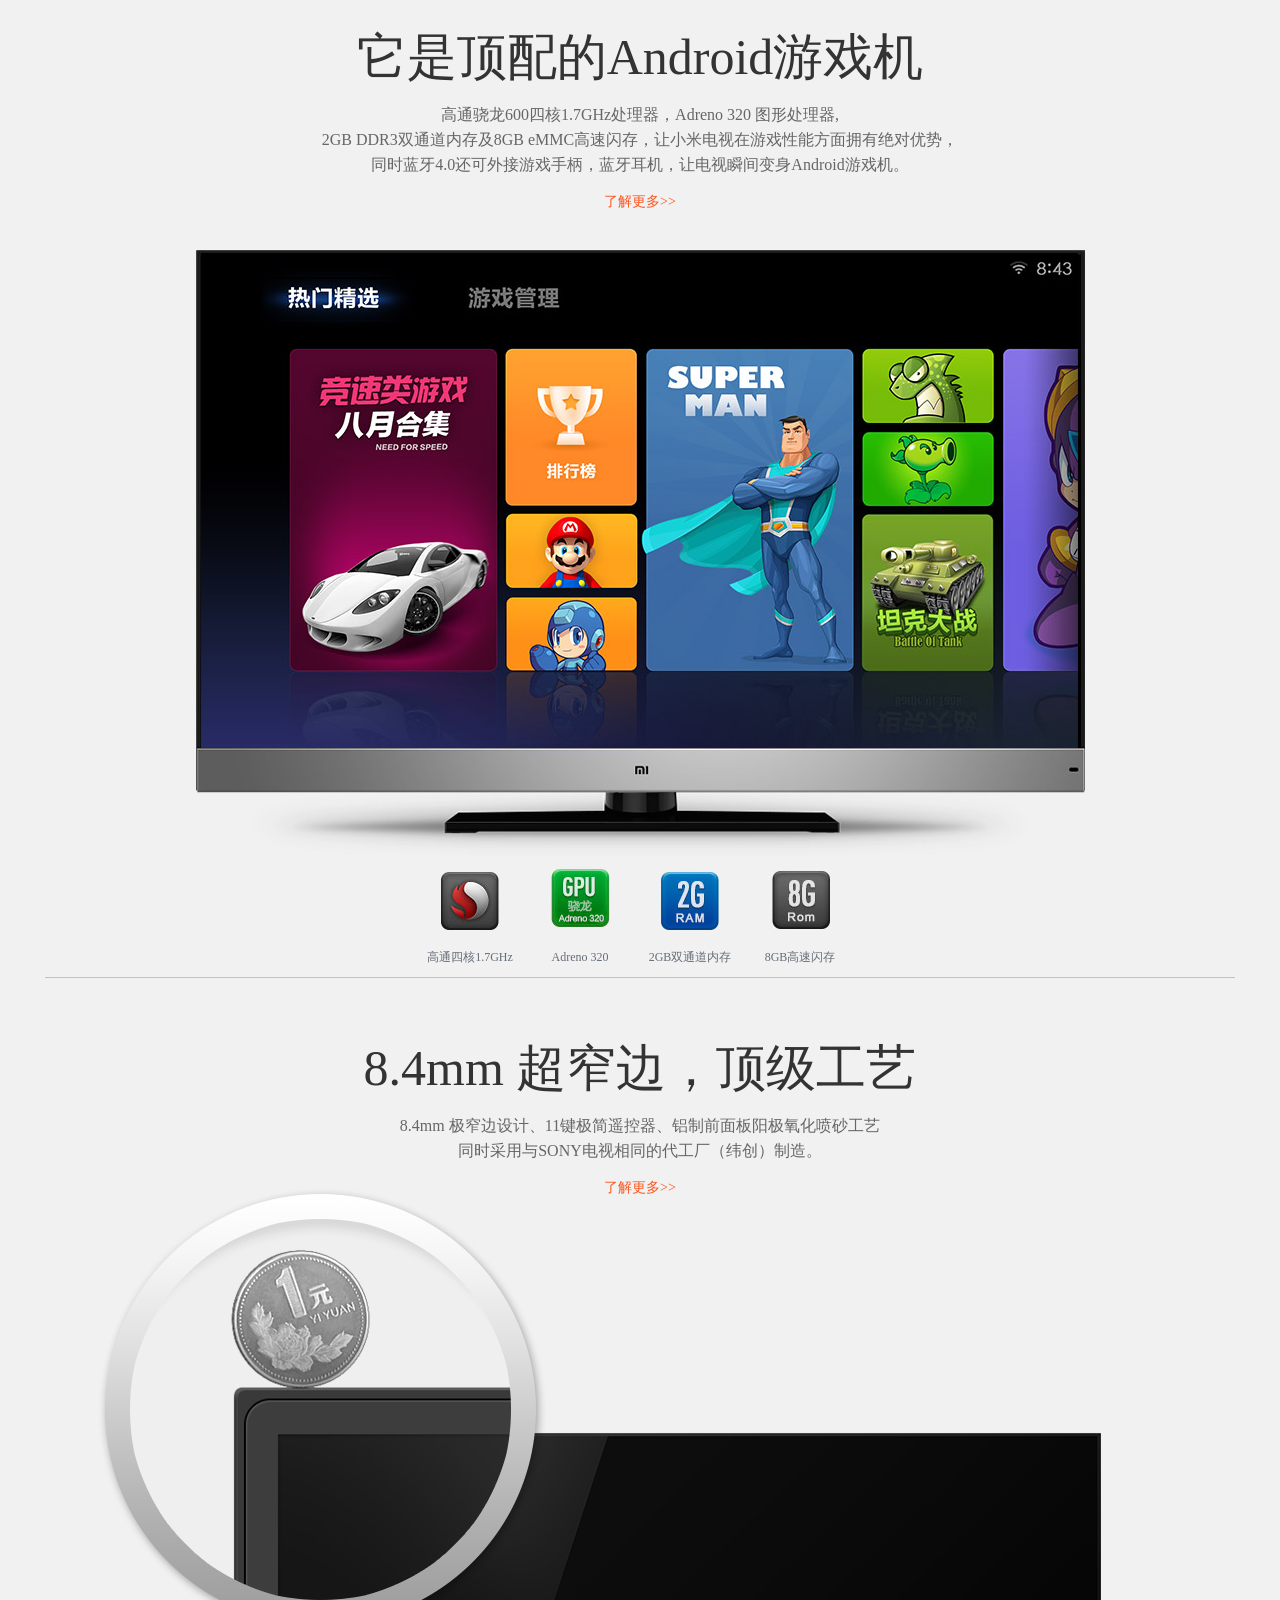
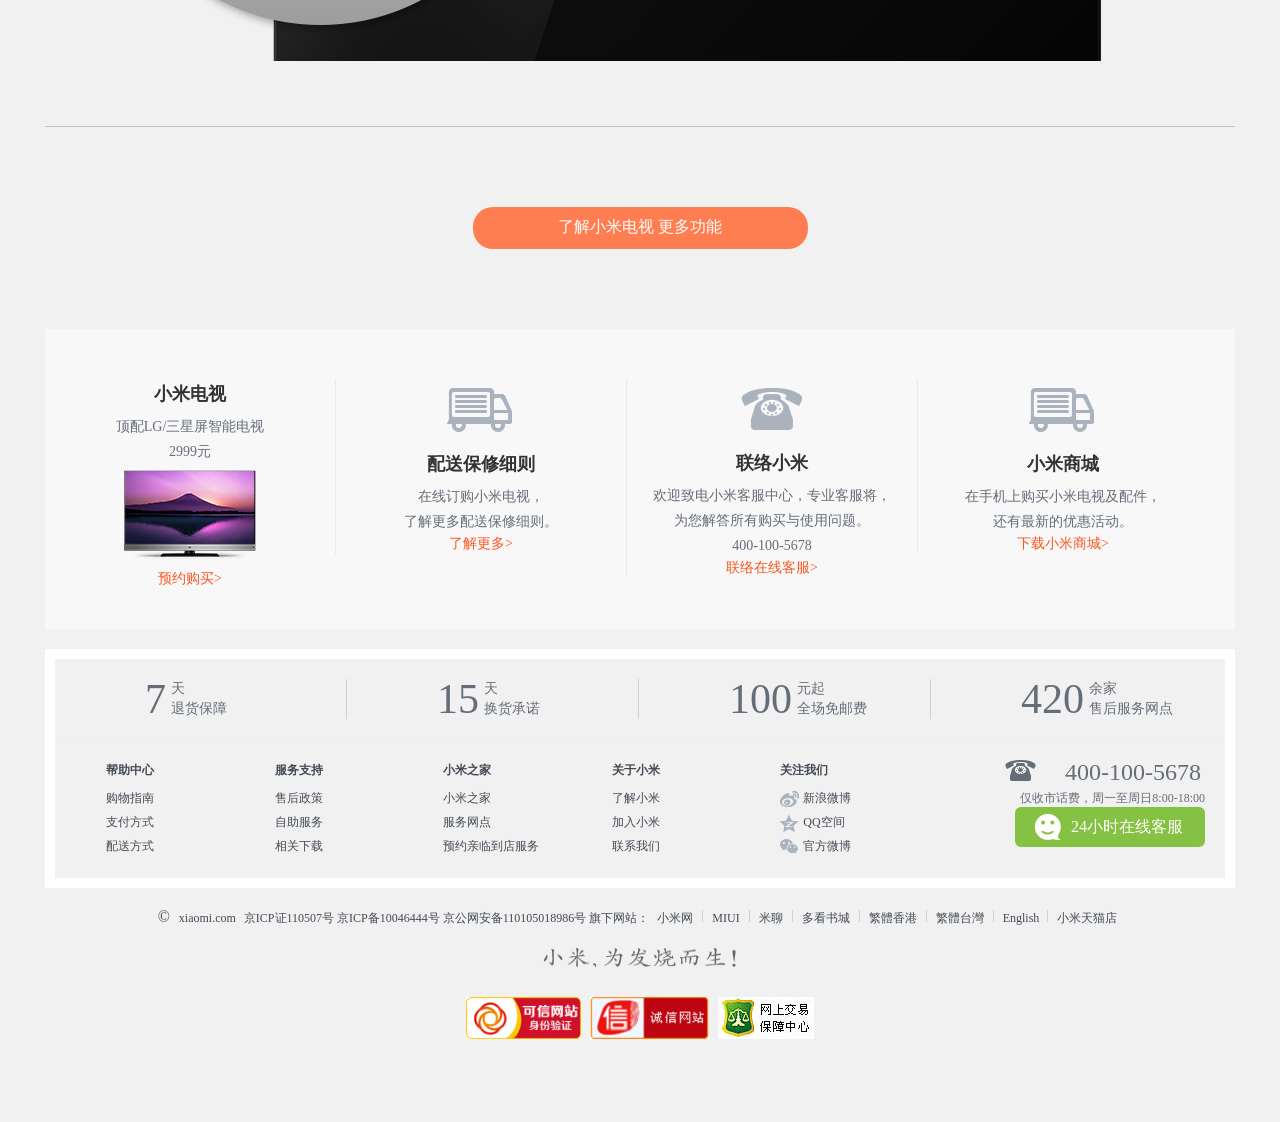
<file: xiaomi/mitv.html>
<html>
<head>
	<meta http-equiv="Content-Type" content="text/html;charset=utf-8">
	<title>小米电视</title>
	<meta name="keywords" content="k1,k2">
	<meta name="description" content="this is a page">
	<meta name="author" content="hyh">
	<link rel="shortcut icon" href="">

	<link rel="stylesheet" type="text/css" href="css/normal.css"></link>
	<link rel="stylesheet" type="text/css" href="css/modify.css"></link>
	<link rel="stylesheet" type="text/css" href="css/mitv.css"></link>

	<script type="text/javascript" src="js/jquery-1.9.1.min.js"></script>
	<script type="text/javascript" src="js/modify.js"></script>
	<script type="text/javascript" src="js/mitv.js"></script>
</head>
<body>
	<div class="header">
		<div class="top">
			<div class="logo">
				<a class="iconlogo" title="小米官网" href="#"></a>
			</div>
			<div class="rightclearfix">
				<div class="menu">
					<ul class="clearfix">
						<li>
							<label>
								<a href="#">登录</a>
								/
								<a href="#">注册</a>
							</label>
						</li>
						<li>
							<a href="#">小米商城手机版</a>
						</li>
					</ul>
				</div>
				<div class="search">
					<form>
						<input class="txt" type="text" value="2S后盖" />
						<input class="hdbtnsearch" type="submit" value="" />
						<label class="hot">
							<a href="#">小米手机3</a>
							<a href="#">小米电视</a>
							<a href="#">变形金刚</a>
							<a href="#">百变后盖</a>
							<a href="#">优惠套装</a>
						</label>
						<span class="iconsear"></span>
						<span class="iconsearbg"></span>
					</form>
				</div>
				<div class="shop">
				    <i class="carthover"></i>
					<a class="pay" href="#">
						购物车
					</a>
				</div>
				<div class="kaifang">
					<a href="#">下轮开放购买：9月24日中午12点</a>
				</div>
			</div>
			<div class="minicartlist">
				<p>哈哈，你此案在还没有货物</p>
			</div>
		</div>
		<div class="navon">
			<div>
				<strong class="side">
					<a href="#">
					   全部商品分类
					   <em class="tri"></em>
					</a>
				</strong>
				<div class="ssidde">
					<ul class="lnksli">
						<li>
							<a class="lnk" href="#">首页</a>
						</li>
						<li>
							<a class="lnk" href="#">小米手机</a>
						</li>
						<li>
							<a class="lnk" href="#">红米手机</a>
						</li>
						<li>
							<a class="lnk" href="#">小米电视</a>
						</li>
						<li>
							<a class="lnk" href="#">盒子</a>
						</li>
						<li>
							<a class="lnk" href="#">合约机</a>
						</li>
						<li>
							<a class="lnk" href="#">服务</a>
						</li>
						<li>
							<a class="lnk" href="#">MIUI</a>
						</li>
						<li>
							<a class="lnk" href="#">米聊</a>
						</li>
						<li>
							<a class="lnk" href="#">社区</a>
						</li>
					</ul>
				</div>
			</div>
			<div class="showlist"></div>
		</div>
		<div class="showlist">
			<ul class="lists">
				<li>
					<a class="tit" href="#">购买手机</a>
					<em class="iconarrow"></em>
				</li>
				<li>
					<a class="tit" href="#">小米电视与盒子</a>
					<em class="iconarrow"></em>
				</li>
				<li>
					<a class="tit" href="#">后盖与个性化配件</a>
					<em class="iconarrow"></em>
				</li>
				<li>
					<a class="tit" href="#">保护套与贴膜</a>
					<em class="iconarrow"></em>
				</li>
				<li>
					<a class="tit" href="#">移动电源与电池</a>
					<em class="iconarrow"></em>
				</li>
				<li>
					<a class="tit" href="#">耳机与音箱</a>
					<em class="iconarrow"></em>
				</li>
				<li>
					<a class="tit" href="#">小米生活方式</a>
					<em class="iconarrow"></em>
				</li>
				<li>
					<a class="tit" href="#">存储与路由器</a>
					<em class="iconarrow"></em>
				</li>
				<li>
					<a class="tit" href="#">后盖与个性化配件</a>
					<em class="iconarrow"></em>
				</li>
				<li>
					<a class="tit" href="#">保护套与贴膜</a>
					<em class="iconarrow"></em>
				</li>
				<li>
					<a class="tit" href="#">移动电源与电池</a>
					<em class="iconarrow"></em>
				</li>
				<li>
					<a class="tit" href="#">耳机与音箱</a>
					<em class="iconarrow"></em>
				</li>
				<li>
					<a class="tit" href="#">小米生活方式</a>
					<em class="iconarrow"></em>
				</li>
				<li>
					<a class="tit" href="#">手机优惠套装</a>
					<em class="iconarrow"></em>
				</li>
			</ul>
		</div>
	</div>
	<div class="container">
		<div class="ahzhead">
			<h2 class="leftCon">小米电视</h2>
			<div class="rightCon">
				<span class="bold tab">概述</span>
				<b>|</b>
				<span class="tab">功能</span>
				<b>|</b>
				<span class="tab">外观工艺</span>
				<b>|</b>
				<span class="tab">系统</span>
				<b>|</b>
				<span class="tab">规格</span>
				<a class="btnsmall" href="#">预约购买</a>
			</div>
		</div>
		<div class="mitvcontent">
			<div class="descpconA">
				<div class="black">
					<h2>小米电视</h2>
					<p class="con">顶配47吋3D智能电视，年轻人的第一台电视</p>
					<p class="price">￥2999</p>
				</div>
			</div>
			<div class="descpconB">
				<ul id="videolist">
					<li class="videolistli">
						<a href="#">
							<img src="images/mitv_online.png">
							<p>小米2013新品发布视频</p>
							<span class="play"></span>
						</a>
					</li>
					<li>
						<a href="#">
							<img src="images/mitv_124.jpg">
							<p>小米电视操作系统视频</p>
							<span class="play"></span>
						</a>
					</li>
					<li>
						<a href="#">
							<img src="images/mitv_122.jpg">
							<p>小米2013新品发布会PPT下载</p>
							<span class="play play1"></span>
						</a>
					</li>
					<li>
						<a href="#">
							<img src="images/mitv_123.jpg">
							<p>小米2013年度服务视频</p>
							<span class="play"></span>
						</a>
					</li>
				</ul>
			</div>
			<div class="container1 descpconC">
				<h3>它是顶配的LG/三星屏电视</h3>
				<p class="desc">
				   小米电视配备顶配的高通骁龙600四核1.7GHz处理器，Adreno 320图形处理器，
                   <br/>
                   2GB DDR3双通道内存及8GBeMMC高速闪存，可极速载入大型游戏应用与高清视频，让电视快上加快。
                   <br/>
                   同时使用顶配的LG（47吋）与三星（48吋）屏幕面板。
				</p>
				<p class="more">
					<a href="#">了解更多>></a>
				</p>
				<p class="img">
					<img src="images/mitv_2.jpg">
				</p>
				<ul class="funs">
					<li class="funn" id="sxmb">
						 LG/三星面板
					</li>
					<li class="funn" id="threed">
						 支持3D
					</li>
					<li class="funn" id="hd">
						 Full HD全高清
					</li>
					<li class="funn" id="tsj">
						 11项画质增强技术
					</li>
					<li class="funn" id="dts">
						 2.0+Digital Out
					</li>
					<li class="funn" id="db">
						 杜比数码
					</li>
					<li class="funn" id="blue">
						 蓝牙4.0
					</li>
					<li class="funn" id="wifi">
						 双频 WIFI
					</li>
				</ul>
			</div>
			<div class="container1 descpconD">
				<h3>它是顶配的小米盒子</h3>
				<p class="desc">
				   小米电视MIUI TV 操作系统，内置海量1080p高清电影、电视剧，同时还有完美适配电视屏幕的应用商店、游戏中心，，
                   <br/>
                   还支持Miracast、WiDi、Airplay、DLNA、Smb协议等多种与手机、电脑的连接方式。
				</p>
				<p class="more">
					<a href="#">了解更多>></a>
				</p>
				<p class="img">
					<img src="images/mitv_11.jpg">
				</p>
				<ul class="funs" id="funs1">
					<li class="funn funli" id="sxmb1">
						 MIUI TV系统
					</li>
					<li class="funn funli" id="threed1">
						 3D影视专区
					</li>
					<li class="funn funli" id="hd1">
						 蓝光专区
					</li>
					<li class="funn funli" id="tsj1">
						 应用商店
					</li>
					<li class="funn funli" id="dts1">
						 游戏商店
					</li>
					<li class="funn funli" id="db1">
						 Miracast
					</li>
					<li class="funn funli" id="blue1">
						Airplay 
					</li>
					<li class="funn funli" id="wifi1">
						DLNA
					</li>
					<li class="funn funli" id="wf1">
						WIDI 
					</li>
				</ul>
			</div>
			<div class="container1 descpconC">
				<h3>它是顶配的Android游戏机</h3>
				<p class="desc">
				   高通骁龙600四核1.7GHz处理器，Adreno 320 图形处理器,
                   <br/>
                   2GB DDR3双通道内存及8GB eMMC高速闪存，让小米电视在游戏性能方面拥有绝对优势，
                   <br/>
                   同时蓝牙4.0还可外接游戏手柄，蓝牙耳机，让电视瞬间变身Android游戏机。
				</p>
				<p class="more">
					<a href="#">了解更多>></a>
				</p>
				<p class="img">
					<img src="images/mitv_56.jpg">
				</p>
				<ul class="funs" id="funs3">
					<li class="funn" id="sxmb2">
						 高通四核1.7GHz
					</li>
					<li class="funn" id="threed2">
						 Adreno 320
					</li>
					<li class="funn" id="hd2">
						 2GB双通道内存
					</li>
					<li class="funn" id="tsj2">
						 8GB高速闪存
					</li>
				</ul>
			</div>
			<div class="container1 descpconF">
				<h3>8.4mm 超窄边，顶级工艺</h3>
				<p class="desc">
				   8.4mm 极窄边设计、11键极简遥控器、铝制前面板阳极氧化喷砂工艺
                   <br/>
                   同时采用与SONY电视相同的代工厂（纬创）制造。 
				</p>
				<p class="more">
					<a href="#">了解更多>></a>
				</p>
				<p class="img">
					
				</p>
			</div>
			<div class="descpconG">
				<a href="#">了解小米电视  更多功能
                   <b></b>
				</a>
			</div>
			<div class="descpconH">
				<ul id="desdul">
					<li class="mfsh info2">
						<h3>小米电视</h3>
						<p class="con1">
                          顶配LG/三星屏智能电视
                          <br/>
						  2999元
						</p>
						<p class="img img1">
							<img src="images/mitv_270.jpg">
						</p>
						<a href="#">预约购买></a>
					</li>
					<li class="mfsh">
						<img src="images/mitv_28.jpg">
						<h3>配送保修细则</h3>
						<p class="con1">在线订购小米电视，<br/>了解更多配送保修细则。</p>
						<a href="#">了解更多></a>
					</li>
					<li class="mfsh">
						<img src="images/mitv_29.jpg">
						<h3>联络小米</h3>
						<p class="con1">欢迎致电小米客服中心，专业客服将，<br/>为您解答所有购买与使用问题。<br/>
						400-100-5678</p>
						<a href="#">联络在线客服></a>
					</li>
                     <li class="mfsh">
						<img src="images/mitv_28.jpg">
						<h3>小米商城</h3>
						<p class="con1">在手机上购买小米电视及配件，<br/>还有最新的优惠活动。</p>
						<a href="#">下载小米商城></a>
					</li>
				</ul>
			</div>
		</div>
	</div>
	<div class="footer">
		<div class="footerup">
			<ul class="nums">
				<li>
					<a href="#">
						<span>7</span>

						<strong>
							<label>天</label>
							<p>退货保障</p>
						</strong>
					</a>
				</li>
				<li class="line">|</li>
				<li>
					<a href="#">
						<span>15</span>
						<strong>
							<label>天</label>
							<p>换货承诺</p>
						</strong>
					</a>
				</li>
				<li class="line">|</li>
				<li>
					<a href="#">
						<span>100</span>
						<strong>
							<label>元起</label>
							<p>全场免邮费</p>
						</strong>
					</a>
				</li>
				<li class="line">|</li>
				<li>
					<a href="#">
						<span>420</span>
						<strong>
							<label>余家</label>
							<p>售后服务网点</p>
						</strong>
					</a>
				</li>
			</ul>
			<div class="service">
				<dl>
					<dt>帮助中心</dt>
					<dd>
						<a href="#">购物指南</a>
					</dd>
					<dd>
						<a href="#">支付方式</a>
					</dd>
					<dd>
						<a href="#">配送方式</a>
					</dd>
				</dl>
				<dl>
					<dt>服务支持</dt>
					<dd>
						<a href="#">售后政策</a>
					</dd>
					<dd>
						<a href="#">自助服务</a>
					</dd>
					<dd>
						<a href="#">相关下载</a>
					</dd>
				</dl>
				<dl>
					<dt>小米之家</dt>
					<dd>
						<a href="#">小米之家</a>
					</dd>
					<dd>
						<a href="#">服务网点</a>
					</dd>
					<dd>
						<a href="#">预约亲临到店服务</a>
					</dd>
				</dl>
				<dl>
					<dt>关于小米</dt>
					<dd>
						<a href="#">了解小米</a>
					</dd>
					<dd>
						<a href="#">加入小米</a>
					</dd>
					<dd>
						<a href="#">联系我们</a>
					</dd>
				</dl>
				<dl id="hehe">
					<dt>关注我们</dt>
					<dd class="iconnn">
					    <span class="icomcommom" id="iconsina"></span>
						<a href="#">新浪微博</a>
					</dd>
					<dd class="iconnn">
					    <span class="icomcommom" id="iconkongjian"></span>
						<a href="#">QQ空间</a>
					</dd>
					<dd class="iconnn">
					    <span class="icomcommom" id="iconweixin"></span>
						<a href="#">官方微博</a>
					</dd>
				</dl>
				<div class="online">
					<ul>
						<li id="item1">
							<span></span>
							<p>400-100-5678</p>
						</li>
						<li id="item2">
							仅收市话费，周一至周日8:00-18:00
						</li>
						<li id="item3">
							<a href="#">
								<span></span>
								<p>24小时在线客服</p>
							</a>
						</li>
					</ul>
				</div>
			</div>
		</div>
		<div class="footerbtm">
			<div class="info">
			    ©
				<a href="#">
					xiaomi.com
				</a>
				<span>
					京ICP证110507号 京ICP备10046444号 京公网安备110105018986号 旗下网站：
				</span>
				
				<a href="#">小米网</a>
				<em></em>
				<a href="#">MIUI</a>
				<em></em>
				<a href="#">米聊</a>
				<em></em>
				<a href="#">多看书城</a>
				<em></em>
				<a href="#">繁體香港</a>
				<em></em>
				<a href="#">繁體台灣</a>
				<em></em>
				<a href="#">English </a>
				<em></em>
				<a href="#">小米天猫店</a>
				<img src="images/footerbg.png">
			</div>
			<div class="belive">
				<a href="#">
					<img src="images/cnnicVerifyseal.png">
				</a>
				<a href="#">
					<img src="images/szfwVerifyseal.gif">
				</a>
				<a href="#">
					<img src="images/save.jpg">
				</a>
			</div>
		</div>
	</div>
</body>
</html>
</file>
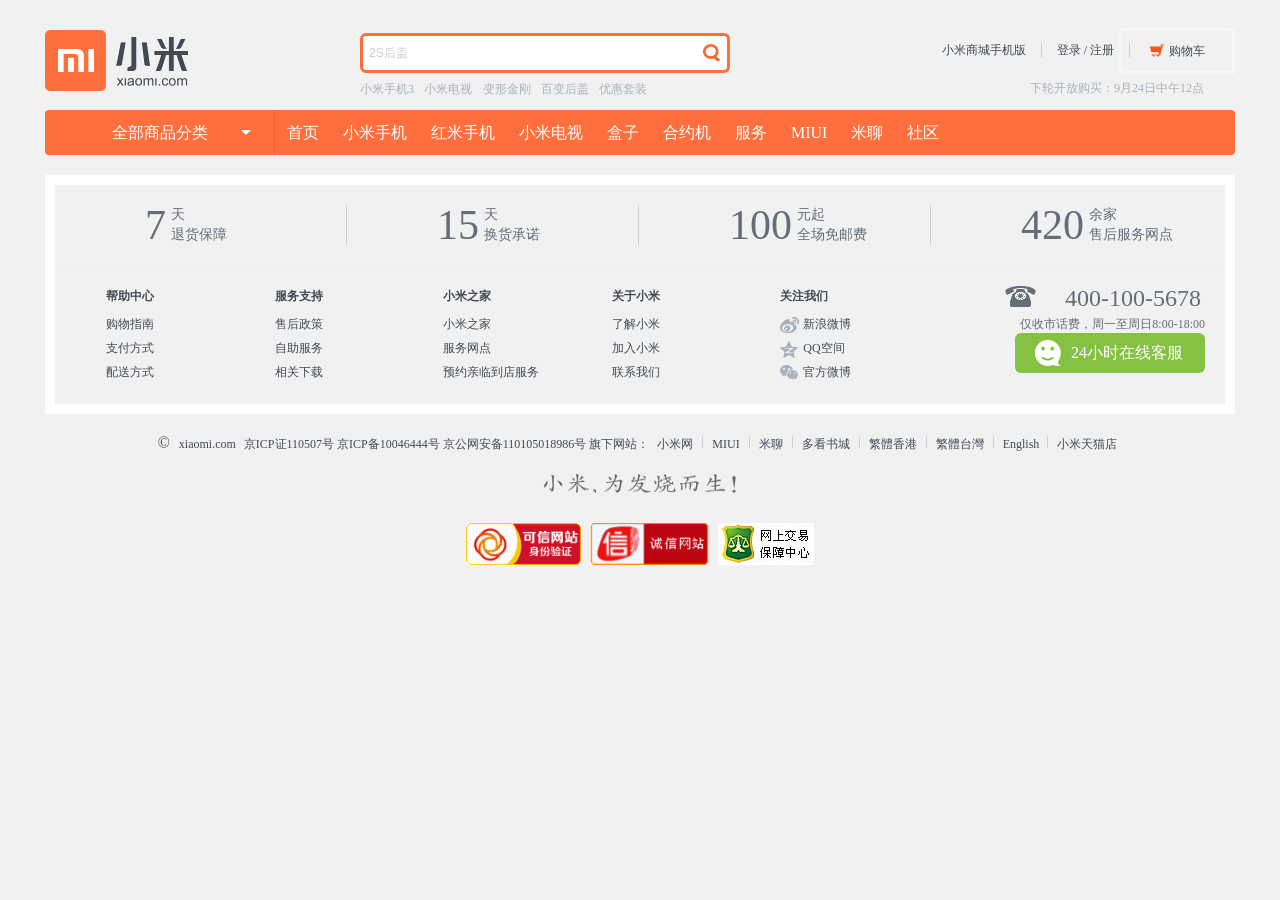
<file: xiaomi/modify.html>
<html>
<head>
	<meta http-equiv="Content-Type" content="text/html;charset=utf-8">
	<title>母板页</title>
	<meta name="keywords" content="k1,k2">
	<meta name="description" content="this is a page">
	<meta name="author" content="hyh">
	<link rel="shortcut icon" href="">

	<link rel="stylesheet" type="text/css" href="css/normal.css"></link>
	<link rel="stylesheet" type="text/css" href="css/modify.css"></link>

	<script type="text/javascript" src="js/jquery-1.9.1.min.js"></script>
	<script type="text/javascript" src="js/modify.js"></script>
</head>
<body>
	<div class="header">
		<div class="top">
			<div class="logo">
				<a class="iconlogo" title="小米官网" href="#"></a>
			</div>
			<div class="rightclearfix">
				<div class="menu">
					<ul class="clearfix">
						<li>
							<label>
								<a href="#">登录</a>
								/
								<a href="#">注册</a>
							</label>
						</li>
						<li>
							<a href="#">小米商城手机版</a>
						</li>
					</ul>
				</div>
				<div class="search">
					<form>
						<input class="txt" type="text" value="2S后盖" />
						<input class="hdbtnsearch" type="submit" value="" />
						<label class="hot">
							<a href="#">小米手机3</a>
							<a href="#">小米电视</a>
							<a href="#">变形金刚</a>
							<a href="#">百变后盖</a>
							<a href="#">优惠套装</a>
						</label>
						<span class="iconsear"></span>
						<span class="iconsearbg"></span>
					</form>
				</div>
				<div class="shop">
				    <i class="carthover"></i>
					<a class="pay" href="#">
						购物车
					</a>
				</div>
				<div class="kaifang">
					<a href="#">下轮开放购买：9月24日中午12点</a>
				</div>
			</div>
			<div class="minicartlist">
				<p>哈哈，你此案在还没有货物</p>
			</div>
		</div>
		<div class="navon">
			<div>
				<strong class="side">
					<a href="#">
					   全部商品分类
					   <em class="tri"></em>
					</a>
				</strong>
				<div class="ssidde">
					<ul class="lnksli">
						<li>
							<a class="lnk" href="#">首页</a>
						</li>
						<li>
							<a class="lnk" href="#">小米手机</a>
						</li>
						<li>
							<a class="lnk" href="#">红米手机</a>
						</li>
						<li>
							<a class="lnk" href="#">小米电视</a>
						</li>
						<li>
							<a class="lnk" href="#">盒子</a>
						</li>
						<li>
							<a class="lnk" href="#">合约机</a>
						</li>
						<li>
							<a class="lnk" href="#">服务</a>
						</li>
						<li>
							<a class="lnk" href="#">MIUI</a>
						</li>
						<li>
							<a class="lnk" href="#">米聊</a>
						</li>
						<li>
							<a class="lnk" href="#">社区</a>
						</li>
					</ul>
				</div>
			</div>
			<div class="showlist"></div>
		</div>
		<div class="showlist">
			<ul class="lists">
				<li>
					<a class="tit" href="#">购买手机</a>
					<em class="iconarrow"></em>
				</li>
				<li>
					<a class="tit" href="#">小米电视与盒子</a>
					<em class="iconarrow"></em>
				</li>
				<li>
					<a class="tit" href="#">后盖与个性化配件</a>
					<em class="iconarrow"></em>
				</li>
				<li>
					<a class="tit" href="#">保护套与贴膜</a>
					<em class="iconarrow"></em>
				</li>
				<li>
					<a class="tit" href="#">移动电源与电池</a>
					<em class="iconarrow"></em>
				</li>
				<li>
					<a class="tit" href="#">耳机与音箱</a>
					<em class="iconarrow"></em>
				</li>
				<li>
					<a class="tit" href="#">小米生活方式</a>
					<em class="iconarrow"></em>
				</li>
				<li>
					<a class="tit" href="#">存储与路由器</a>
					<em class="iconarrow"></em>
				</li>
				<li>
					<a class="tit" href="#">后盖与个性化配件</a>
					<em class="iconarrow"></em>
				</li>
				<li>
					<a class="tit" href="#">保护套与贴膜</a>
					<em class="iconarrow"></em>
				</li>
				<li>
					<a class="tit" href="#">移动电源与电池</a>
					<em class="iconarrow"></em>
				</li>
				<li>
					<a class="tit" href="#">耳机与音箱</a>
					<em class="iconarrow"></em>
				</li>
				<li>
					<a class="tit" href="#">小米生活方式</a>
					<em class="iconarrow"></em>
				</li>
				<li>
					<a class="tit" href="#">手机优惠套装</a>
					<em class="iconarrow"></em>
				</li>
			</ul>
		</div>
	</div>
	<div class="container"></div>
	<div class="footer">
		<div class="footerup">
			<ul class="nums">
				<li>
					<a href="#">
						<span>7</span>

						<strong>
							<label>天</label>
							<p>退货保障</p>
						</strong>
					</a>
				</li>
				<li class="line">|</li>
				<li>
					<a href="#">
						<span>15</span>
						<strong>
							<label>天</label>
							<p>换货承诺</p>
						</strong>
					</a>
				</li>
				<li class="line">|</li>
				<li>
					<a href="#">
						<span>100</span>
						<strong>
							<label>元起</label>
							<p>全场免邮费</p>
						</strong>
					</a>
				</li>
				<li class="line">|</li>
				<li>
					<a href="#">
						<span>420</span>
						<strong>
							<label>余家</label>
							<p>售后服务网点</p>
						</strong>
					</a>
				</li>
			</ul>
			<div class="service">
				<dl>
					<dt>帮助中心</dt>
					<dd>
						<a href="#">购物指南</a>
					</dd>
					<dd>
						<a href="#">支付方式</a>
					</dd>
					<dd>
						<a href="#">配送方式</a>
					</dd>
				</dl>
				<dl>
					<dt>服务支持</dt>
					<dd>
						<a href="#">售后政策</a>
					</dd>
					<dd>
						<a href="#">自助服务</a>
					</dd>
					<dd>
						<a href="#">相关下载</a>
					</dd>
				</dl>
				<dl>
					<dt>小米之家</dt>
					<dd>
						<a href="#">小米之家</a>
					</dd>
					<dd>
						<a href="#">服务网点</a>
					</dd>
					<dd>
						<a href="#">预约亲临到店服务</a>
					</dd>
				</dl>
				<dl>
					<dt>关于小米</dt>
					<dd>
						<a href="#">了解小米</a>
					</dd>
					<dd>
						<a href="#">加入小米</a>
					</dd>
					<dd>
						<a href="#">联系我们</a>
					</dd>
				</dl>
				<dl id="hehe">
					<dt>关注我们</dt>
					<dd class="iconnn">
					    <span class="icomcommom" id="iconsina"></span>
						<a href="#">新浪微博</a>
					</dd>
					<dd class="iconnn">
					    <span class="icomcommom" id="iconkongjian"></span>
						<a href="#">QQ空间</a>
					</dd>
					<dd class="iconnn">
					    <span class="icomcommom" id="iconweixin"></span>
						<a href="#">官方微博</a>
					</dd>
				</dl>
				<div class="online">
					<ul>
						<li id="item1">
							<span></span>
							<p>400-100-5678</p>
						</li>
						<li id="item2">
							仅收市话费，周一至周日8:00-18:00
						</li>
						<li id="item3">
							<a href="#">
								<span></span>
								<p>24小时在线客服</p>
							</a>
						</li>
					</ul>
				</div>
			</div>
		</div>
		<div class="footerbtm">
			<div class="info">
			    ©
				<a href="#">
					xiaomi.com
				</a>
				<span>
					京ICP证110507号 京ICP备10046444号 京公网安备110105018986号 旗下网站：
				</span>
				
				<a href="#">小米网</a>
				<em></em>
				<a href="#">MIUI</a>
				<em></em>
				<a href="#">米聊</a>
				<em></em>
				<a href="#">多看书城</a>
				<em></em>
				<a href="#">繁體香港</a>
				<em></em>
				<a href="#">繁體台灣</a>
				<em></em>
				<a href="#">English </a>
				<em></em>
				<a href="#">小米天猫店</a>
				<img src="images/footerbg.png">
			</div>
			<div class="belive">
				<a href="#">
					<img src="images/cnnicVerifyseal.png">
				</a>
				<a href="#">
					<img src="images/szfwVerifyseal.gif">
				</a>
				<a href="#">
					<img src="images/save.jpg">
				</a>
			</div>
		</div>
	</div>
</body>
</html>
</file>
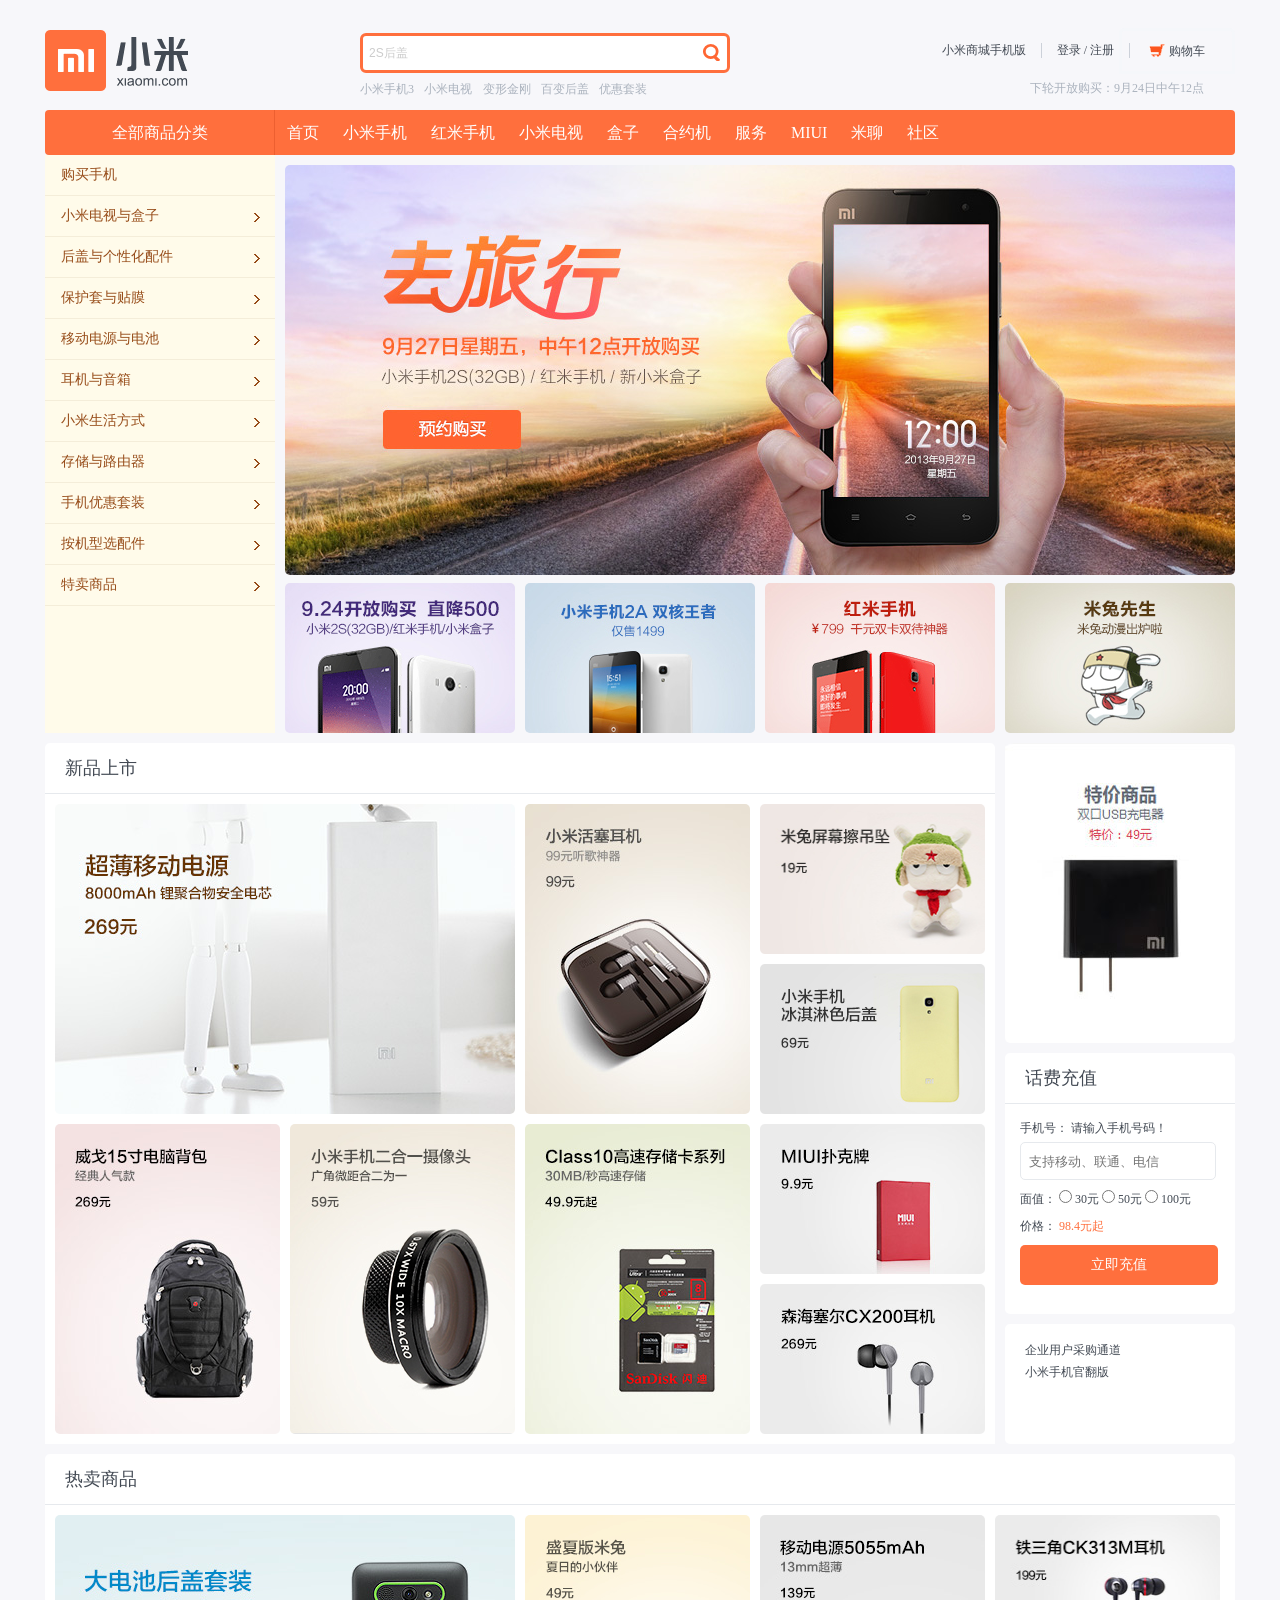
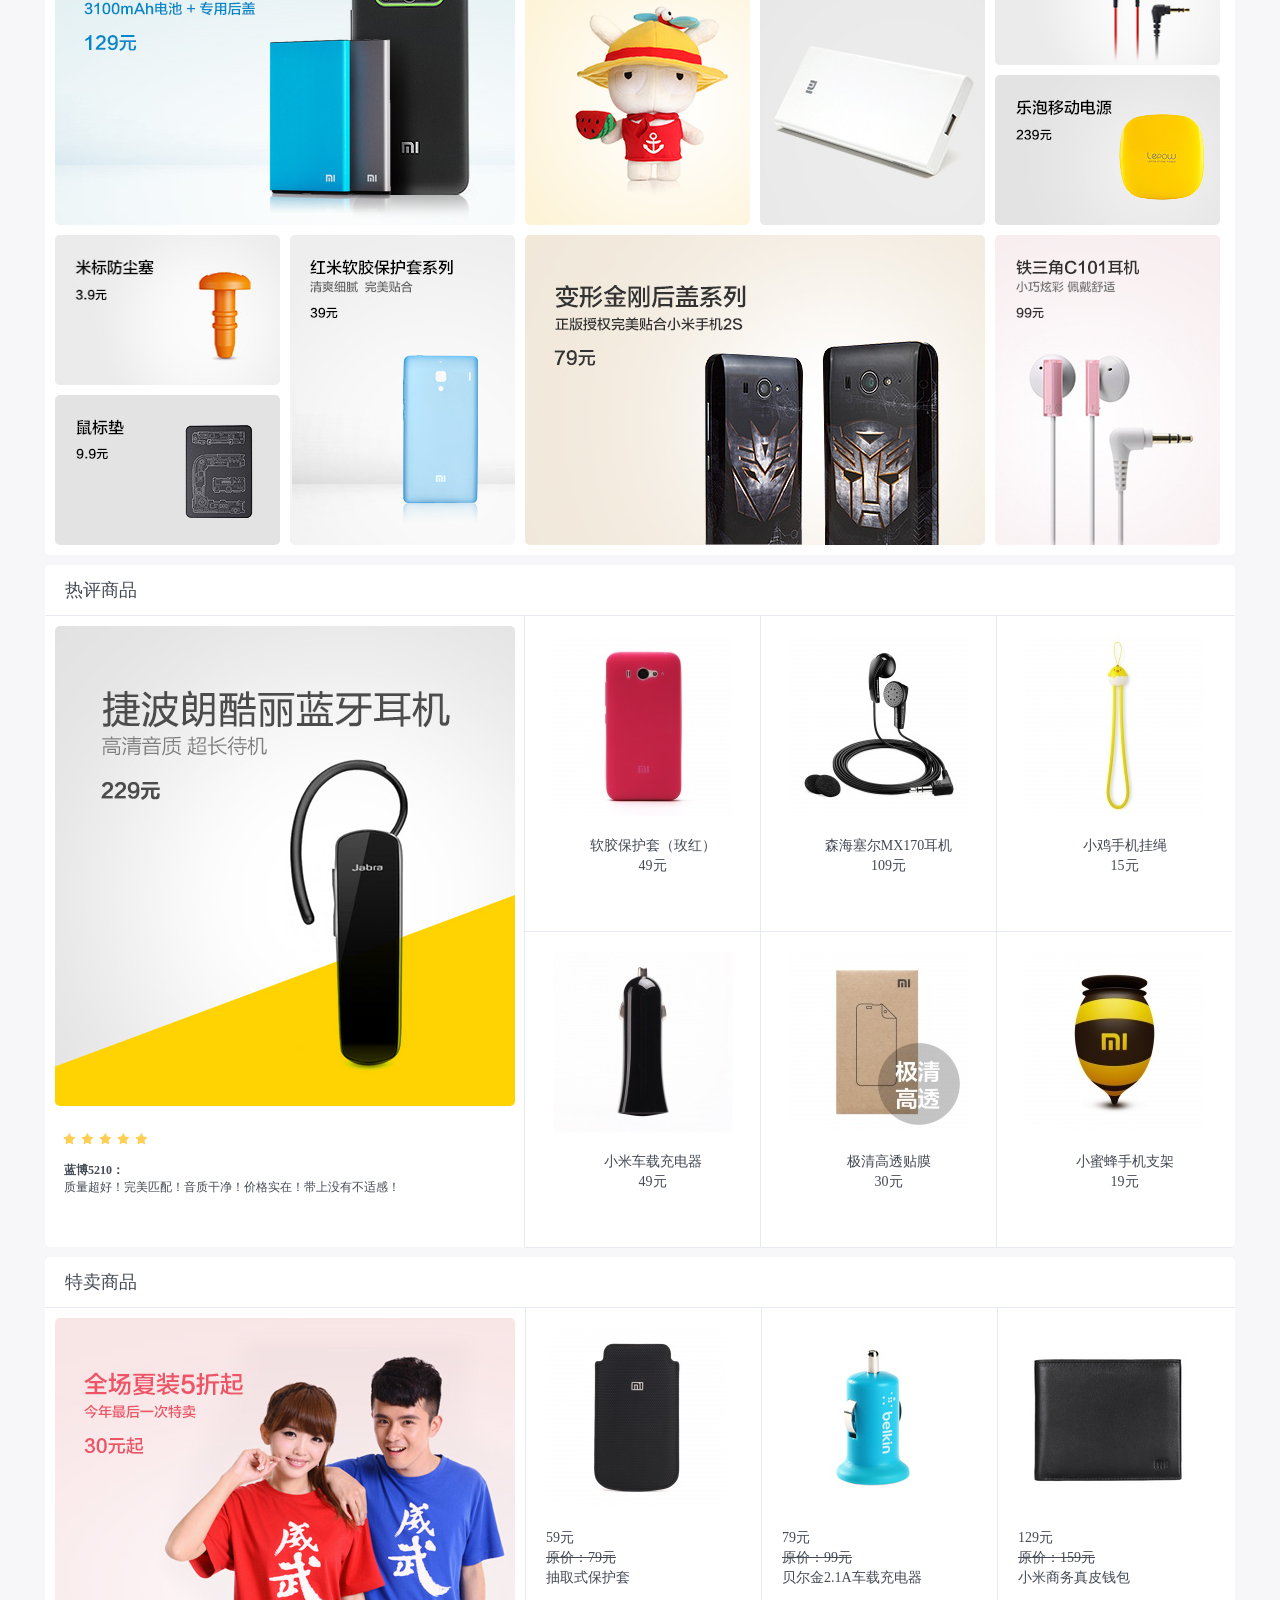
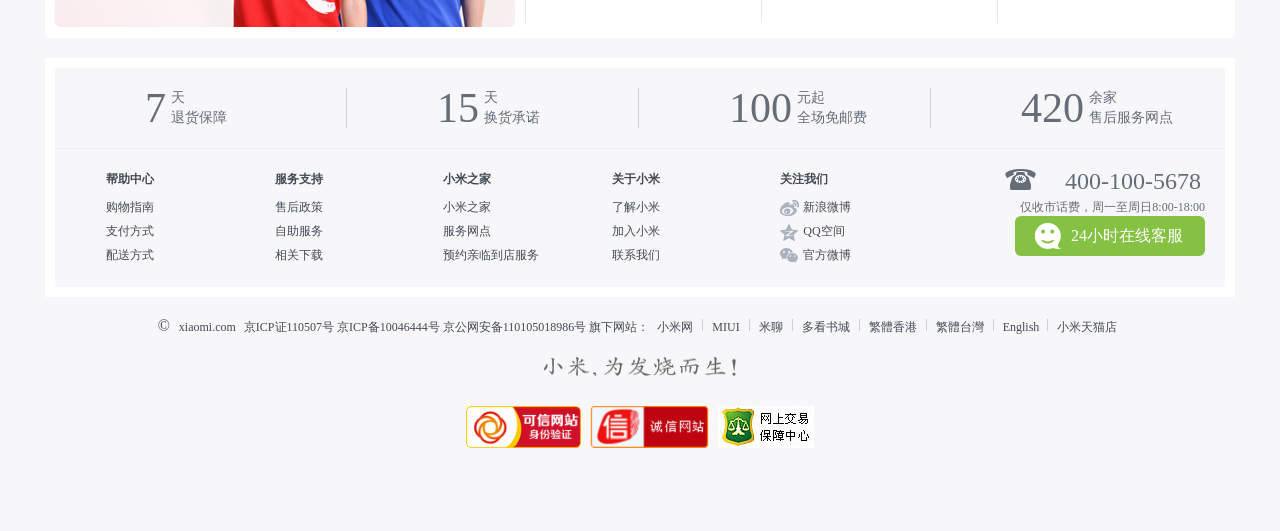
<file: xiaomi/xiaomi.html>
<html>
<head>
	<meta http-equiv="Content-Type" content="text/html;charset=utf-8">
	<title>小米手机官网</title>
	<meta name="keywords" content="k1,k2">
	<meta name="description" content="this is a page">
	<meta name="author" content="hyh">
	<link rel="shortcut icon" href="">

	<link rel="stylesheet" type="text/css" href="css/normal.css"></link>
	<link rel="stylesheet" type="text/css" href="css/modify.css"></link>
	<link rel="stylesheet" type="text/css" href="css/xiaomi.css"></link>

	<script type="text/javascript" src="js/jquery-1.9.1.min.js"></script>
	<script type="text/javascript" src="js/modify.js"></script>
	<script type="text/javascript" src="js/xiaomi.js"></script>
</head>
<body style="background-color:#f7f7fa;">
	<div class="header">
		<div class="top">
			<div class="logo">
				<a class="iconlogo" title="小米官网" href="#"></a>
			</div>
			<div class="rightclearfix">
				<div class="menu">
					<ul class="clearfix">
						<li>
							<label>
								<a href="#">登录</a>
								/
								<a href="#">注册</a>
							</label>
						</li>
						<li>
							<a href="#">小米商城手机版</a>
						</li>
					</ul>
				</div>
				<div class="search">
					<form>
						<input class="txt" type="text" value="2S后盖" />
						<input class="hdbtnsearch" type="submit" value="" />
						<label class="hot">
							<a href="#">小米手机3</a>
							<a href="#">小米电视</a>
							<a href="#">变形金刚</a>
							<a href="#">百变后盖</a>
							<a href="#">优惠套装</a>
						</label>
						<span class="iconsear"></span>
						<span class="iconsearbg"></span>
					</form>
				</div>
				<div class="shop">
				    <i class="carthover"></i>
					<a class="pay" href="#">
						购物车
					</a>
				</div>
				<div class="kaifang">
					<a href="#">下轮开放购买：9月24日中午12点</a>
				</div>
			</div>
			<div class="minicartlist">
				<p>哈哈，你此案在还没有货物</p>
			</div>
		</div>
		<div class="navon">
			<div>
				<strong class="side">
					<a href="#">
					   全部商品分类
					</a>
				</strong>
				<div class="ssidde">
					<ul class="lnksli">
						<li>
							<a class="lnk" href="#">首页</a>
						</li>
						<li>
							<a class="lnk" href="#">小米手机</a>
						</li>
						<li>
							<a class="lnk" href="#">红米手机</a>
						</li>
						<li>
							<a class="lnk" href="#">小米电视</a>
						</li>
						<li>
							<a class="lnk" href="#">盒子</a>
						</li>
						<li>
							<a class="lnk" href="#">合约机</a>
						</li>
						<li>
							<a class="lnk" href="#">服务</a>
						</li>
						<li>
							<a class="lnk" href="#">MIUI</a>
						</li>
						<li>
							<a class="lnk" href="#">米聊</a>
						</li>
						<li>
							<a class="lnk" href="#">社区</a>
						</li>
					</ul>
				</div>
			</div>
		</div>
		<div class="showlist" style="display:inline;">
			<ul class="lists">
				<li>
					<a class="tit" href="#">购买手机</a>
				</li>
				<li>
					<a class="tit" href="#">小米电视与盒子</a>
					<em class="iconarrow"></em>
				</li>
				<li>
					<a class="tit" href="#">后盖与个性化配件</a>
					<em class="iconarrow"></em>
				</li>
				<li>
					<a class="tit" href="#">保护套与贴膜</a>
					<em class="iconarrow"></em>
				</li>
				<li>
					<a class="tit" href="#">移动电源与电池</a>
					<em class="iconarrow"></em>
				</li>
				<li>
					<a class="tit" href="#">耳机与音箱</a>
					<em class="iconarrow"></em>
				</li>
				<li>
					<a class="tit" href="#">小米生活方式</a>
					<em class="iconarrow"></em>
				</li>
				<li>
					<a class="tit" href="#">存储与路由器</a>
					<em class="iconarrow"></em>
				</li>
				<li>
					<a class="tit" href="#">手机优惠套装</a>
					<em class="iconarrow"></em>
				</li>
				<li>
					<a class="tit" href="#">按机型选配件</a>
					<em class="iconarrow"></em>
				</li>
				<li>
					<a class="tit" href="#">特卖商品</a>
					<em class="iconarrow"></em>
				</li>
			</ul>
		</div>
	</div>
	<div class="container">
		<div id="spans">
			<div id="spansa">
				<div class="xmslide">
					<div id="xmslidcon">
						<a class="aslide" id="1" style="display:inline;" href="#">
							<img src="images/xiaomi/yuyue924-s.jpg">
						</a>
						<a class="aslide" id="2" href="#">
							<img src="images/xiaomi/dianshi-s.jpg">
						</a>
						<a class="aslide" id="3" href="#">
							<img src="images/xiaomi/mi3-s.jpg">
						</a>
					</div>
					<a class="icons" id="icons1" href="#"></a>
					<a class="icons" id="icons2" href="#"></a>
				</div>
				<div class="hdshows">
					<div class="spanrow bordershow">
						<a href="#">
							<img class="" src="images/xiaomi/kfgm922.jpg">
						</a>
						<div class="divshow"></div>
					</div>
					<div class="spanrow bordershow">
						<a href="#">
							<img class="" src="images/xiaomi/2A-95.jpg">
						</a>
						<div class="divshow"></div>
					</div>
					<div class="spanrow bordershow">
						<a href="#">
							<img class="" src="images/xiaomi/hm922.jpg">
						</a>
						<div class="divshow"></div>
					</div>
					<div class="spanrow bordershow">
						<a href="#">
							<img class="" src="images/xiaomi/mtxs922.jpg">
						</a>
						<div class="divshow"></div>
					</div>
				</div>
			</div>
		</div>
		<div id="newgoods">
			<div id="newgoodsleft">
				<div id="newhd">
					<h3 class="sheh3">
						新品上市
					</h3>
				</div>
				<div id="newxia">
					<div id="newxiaL">
						<div class="big bordershow">
					    	<a href="#">
					    		<img class="" src="images/xiaomi/na918tupian.jpg">
					    	</a>
					    	<div class="divshow"></div>
					     </div>
						<div class="normal bordershow">
					    	<a href="#">
						     	<img class="" src="images/xiaomi/huosaierji824.jpg">
						    </a>
						    <div class="divshow"></div>
					    </div>
					    <div class="normal margin bordershow">
					    	<a href="#">
						     	<img class="" src="images/xiaomi/wgb922.jpg">
						    </a>
						    <div class="divshow"></div>
					    </div>
					    <div class="normal margin bordershow">
					    	<a href="#">
						     	<img class="" src="images/xiaomi/shexiangtou923.jpg">
						    </a>
						    <div class="divshow"></div>
					    </div>
					    <div class="normal bordershow">
					    	<a href="#">
						     	<img class="" src="images/xiaomi/Classic10cunchuka918.jpg">
						    </a>
						    <div class="divshow"></div>
					    </div>
					</div>
					<div id="newxiaR">
						<div class="small bordershow">
					    	<a href="#">
					    		<img class="" src="images/xiaomi/pmc00923.jpg">
					    	</a>
					    	<div class="divshow"></div>
					    </div>
					    <div class="small bordershow">
					    	<a href="#">
					    		<img class="" src="images/xiaomi/bingqilin96.jpg">
					    	</a>
					    	<div class="divshow"></div>
					    </div>
					    <div class="small bordershow">
					    	<a href="#">
					    		<img class="" src="images/xiaomi/MIUIpuke918.jpg">
					    	</a>
					    	<div class="divshow"></div>
					    </div>
					    <div class="small bordershow">
					    	<a href="#">
					    		<img class="" src="images/xiaomi/senhaisaier918.jpg">
					    	</a>
					    	<div class="divshow"></div>
					    </div>
					</div>
				</div>
			</div>
			<div id="newgoodsright">
				<div class="xmbox1 bordershow">
					<a href="#">
						<img class="" src="images/xiaomi/jie1.jpg">
					</a>
					<div class="divshow"></div>
				</div>
				<div class="xmbox2">
					<div id="sha">
						<h3 class="sheh3">话费充值</h3>
					</div>
					<div id="xia">
						<form>
							<fieldset id="fld1">
								<label>手机号：</label>
								<span>请输入手机号码！</span>
								<input class="inoutt" placeholder="支持移动、联通、电信" type="text" />
							</fieldset>
							<fieldset id="fld2">
								<span>面值：</span>
								<label>
									<input name="rd" type="radio" />
									30元
								</label>
								<label>
									<input name="rd" type="radio" />
									50元
								</label>
								<label>
									<input name="rd" type="radio" />
									100元
								</label>
							</fieldset>
							<fieldset id="fld3">
								<span>价格：</span>
								<span id="rechargePrice">98.4元起</span>
							</fieldset>
							<fieldset id="fld4">
								<input type="text" value="立即充值" />
							</fieldset>
						</form>
					</div>
				</div>
				<div class="xmbox3">
					<dl>
						<dd>企业用户采购通道</dd>
						<dd>小米手机官翻版</dd>
					</dl>
				</div>
			</div>
		</div>
		<div id="hotgoods">
			<div class="hothd">
				<h3 class="sheh3">热卖商品</h3>
			</div>
			<div id="hotcon">
				<div id="goods">
					<div class="big bordershow">
						<a href="#">
							<img class="" src="images/xiaomi/dadianchitaozhuang92.jpg">
						</a>
						<div class="divshow"></div>
					</div>
					<div class="normal marg bordershow">
						<a href="#">
							<img class="" src="images/xiaomi/shengxiamitu99.jpg">
						</a>
						<div class="divshow"></div>
					</div>
					<div class="normal marg bordershow">
						<a href="#">
							<img class="" src="images/xiaomi/yidongdianyuan913.jpg">
						</a>
						<div class="divshow"></div>
					</div>
					<div class="normal marg">
						<div class="small bordershow">
					    	<a href="#">
					    		<img class="" src="images/xiaomi/mibiaofangchensai913.jpg">
				    		</a>
				    		<div class="divshow"></div>
				    	</div>
				    	<div class="small bordershow">
				    		<a href="#">
				    			<img class="" src="images/xiaomi/index130813111.jpg">
				    		</a>
				    		<div class="divshow"></div>
				    	</div>
					</div>
					<div class="normal marg bordershow">
						<a href="#">
							<img class="" src="images/xiaomi/hongmiruanjiaotao913.jpg">
						</a>
						<div class="divshow"></div>
					</div>
					<div class="big marg bordershow">
						<a href="#">
							<img class="" src="images/xiaomi/bxjghg0922.jpg">
						</a>
						<div class="divshow"></div>
					</div>
				</div>
				<div id="homegoods">
					<div class="small bordershow">
				    		<a href="#">
				    			<img class="" src="images/xiaomi/tiesanjiao923.jpg">
				    		</a>
				    		<div class="divshow"></div>
				    	</div>
				    	<div class="small bordershow">
				    		<a href="#">
				    			<img class="" src="images/xiaomi/lepaoyidongdianyuan92.jpg">
				    		</a>
				    		<div class="divshow"></div>
				    	</div>
				    	<div class="normal bordershow">
				    		<a href="#">
				    			<img class="" src="images/xiaomi/101erji916.jpg">
				    		</a>
				    		<div class="divshow"></div>
				    	</div>
				</div>
			</div>
		</div>
		<div id="hothomegoods">
			<div class="hothd">
				<h3 class="sheh3">热评商品</h3>
			</div>
			<div id="hothomecon">
				<div id="hthcL">
					<div class="big big1 bordershow">
						<a href="#">
							<img class="" src="images/xiaomi/kuli99.jpg">
						</a>
						<div class="divshow"></div>
					</div>
					<div id="score">
						<span></span>
					</div>
					<div id="msg">
						<strong>蓝博5210：</strong>
						<p>质量超好！完美匹配！音质干净！价格实在！带上没有不适感！</p>
					</div>
				</div>
				<div id="hthcR">
					<div class="goodslist bordershow">
							<a class="thumb" id="th1" href="#">
								<img src="images/xiaomi/1705_1_1355232729_3.jpg">
							</a>
							<a class="itemname" href="#">
								软胶保护套（玫红）
							</a>
							<a class="itemprice">49元</a>
						<div class="divshow"></div>
					</div>
					<div class="goodslist bordershow">
							<a class="thumb" id="th1" href="#">
								<img src="images/xiaomi/1995_1_1359984635_3.jpg">
							</a>
							<a class="itemname" href="#">
								森海塞尔MX170耳机
							</a>
							<a class="itemprice">109元</a>
						<div class="divshow"></div>
					</div>
					<div class="goodslist bordershow borderno">
							<a class="thumb" id="th1" href="#">
								<img src="images/xiaomi/1945_1_1359343942_3.jpg">
							</a>
							<a class="itemname" href="#">
								小鸡手机挂绳
							</a>
							<a class="itemprice">15元</a>
						<div class="divshow"></div>
					</div>
					<div class="goodslist bordershow">
							<a class="thumb" id="th1" href="#">
								<img src="images/xiaomi/1374_1_1353747424_3.jpg">
							</a>
							<a class="itemname" href="#">
								小米车载充电器
							</a>
							<a class="itemprice">49元</a>
						<div class="divshow"></div>
					</div>
					<div class="goodslist bordershow">
							<a class="thumb" id="th1" href="#">
								<img src="images/xiaomi/1973_1_1363747010_3.jpg">
							</a>
							<a class="itemname" href="#">
								极清高透贴膜
							</a>
							<a class="itemprice">30元</a>
						<div class="divshow"></div>
					</div>
					<div class="goodslist bordershow borderno">
							<a class="thumb" id="th1" href="#">
								<img src="images/xiaomi/1778_1_1355903561_3.jpg">
							</a>
							<a class="itemname" href="#">
								小蜜蜂手机支架
							</a>
							<a class="itemprice">19元</a>
						<div class="divshow"></div>
					</div>
				</div>
			</div>
		</div>
		<div id="hottodaygood">
			<div class="hothd">
				<h3 class="sheh3">特卖商品</h3>
			</div>
			<div style="width:1190px;height:330px;">
			   <div class="big bordershow todayha" style="float:left;">
						<a href="#">
							<img class="" src="images/xiaomi/yifu922.jpg">
						</a>
						<div class="divshow"></div>
					</div>
		       
		     <div style="float:left; width:710px; height:330px;">
		       <div class="goodslist bordershow todayleft">
							<a class="thumb" id="th1" href="#">
								<img src="images/xiaomi/1688_1_1358151106_3.jpg">
							</a>
							<a class="itemname" href="#">
								59元
							</a>
							<a class="yuanprice"><del>原价：79元</del></a>
							<a class="itemprice">抽取式保护套</a>
					    	<div class="divshow"></div>
		       </div>
		       <div class="goodslist bordershow todayleft">
							<a class="thumb" id="th1" href="#">
								<img src="images/xiaomi/2453_1_1371721443_3.jpg">
							</a>
							<a class="itemname" href="#">
								79元
							</a>
							<a class="yuanprice"><del>原价：99元</del></a>
							<a class="itemprice">贝尔金2.1A车载充电器</a>
						   <div class="divshow"></div>
		       </div>
		       <div class="goodslist bordershow todayleft">
							<a class="thumb" id="th1" href="#">
								<img src="images/xiaomi/2326_1_1370762648_3.jpg">
							</a>
							<a class="itemname" href="#">
								129元
							</a>
							<a class="yuanprice"><del>原价：159元</del></a>
							<a class="itemprice">小米商务真皮钱包</a>
						    <div class="divshow"></div>
		       </div>
		     </div>
		     </div>
	</div>
	<div class="footer">
		<div class="footerup">
			<ul class="nums">
				<li>
					<a href="#">
						<span>7</span>

						<strong>
							<label>天</label>
							<p>退货保障</p>
						</strong>
					</a>
				</li>
				<li class="line">|</li>
				<li>
					<a href="#">
						<span>15</span>
						<strong>
							<label>天</label>
							<p>换货承诺</p>
						</strong>
					</a>
				</li>
				<li class="line">|</li>
				<li>
					<a href="#">
						<span>100</span>
						<strong>
							<label>元起</label>
							<p>全场免邮费</p>
						</strong>
					</a>
				</li>
				<li class="line">|</li>
				<li>
					<a href="#">
						<span>420</span>
						<strong>
							<label>余家</label>
							<p>售后服务网点</p>
						</strong>
					</a>
				</li>
			</ul>
			<div class="service">
				<dl>
					<dt>帮助中心</dt>
					<dd>
						<a href="#">购物指南</a>
					</dd>
					<dd>
						<a href="#">支付方式</a>
					</dd>
					<dd>
						<a href="#">配送方式</a>
					</dd>
				</dl>
				<dl>
					<dt>服务支持</dt>
					<dd>
						<a href="#">售后政策</a>
					</dd>
					<dd>
						<a href="#">自助服务</a>
					</dd>
					<dd>
						<a href="#">相关下载</a>
					</dd>
				</dl>
				<dl>
					<dt>小米之家</dt>
					<dd>
						<a href="#">小米之家</a>
					</dd>
					<dd>
						<a href="#">服务网点</a>
					</dd>
					<dd>
						<a href="#">预约亲临到店服务</a>
					</dd>
				</dl>
				<dl>
					<dt>关于小米</dt>
					<dd>
						<a href="#">了解小米</a>
					</dd>
					<dd>
						<a href="#">加入小米</a>
					</dd>
					<dd>
						<a href="#">联系我们</a>
					</dd>
				</dl>
				<dl id="hehe">
					<dt>关注我们</dt>
					<dd class="iconnn">
					    <span class="icomcommom" id="iconsina"></span>
						<a href="#">新浪微博</a>
					</dd>
					<dd class="iconnn">
					    <span class="icomcommom" id="iconkongjian"></span>
						<a href="#">QQ空间</a>
					</dd>
					<dd class="iconnn">
					    <span class="icomcommom" id="iconweixin"></span>
						<a href="#">官方微博</a>
					</dd>
				</dl>
				<div class="online">
					<ul>
						<li id="item1">
							<span></span>
							<p>400-100-5678</p>
						</li>
						<li id="item2">
							仅收市话费，周一至周日8:00-18:00
						</li>
						<li id="item3">
							<a href="#">
								<span></span>
								<p>24小时在线客服</p>
							</a>
						</li>
					</ul>
				</div>
			</div>
		</div>
		<div class="footerbtm">
			<div class="info">
			    ©
				<a href="#">
					xiaomi.com
				</a>
				<span>
					京ICP证110507号 京ICP备10046444号 京公网安备110105018986号 旗下网站：
				</span>
				
				<a href="#">小米网</a>
				<em></em>
				<a href="#">MIUI</a>
				<em></em>
				<a href="#">米聊</a>
				<em></em>
				<a href="#">多看书城</a>
				<em></em>
				<a href="#">繁體香港</a>
				<em></em>
				<a href="#">繁體台灣</a>
				<em></em>
				<a href="#">English </a>
				<em></em>
				<a href="#">小米天猫店</a>
				<img src="images/footerbg.png">
			</div>
			<div class="belive">
				<a href="#">
					<img src="images/cnnicVerifyseal.png">
				</a>
				<a href="#">
					<img src="images/szfwVerifyseal.gif">
				</a>
				<a href="#">
					<img src="images/save.jpg">
				</a>
			</div>
		</div>
	</div>
</body>
</html>
</file>
<file: qq/css/index.css>
*{margin: 0;padding: 0;}
img{border: 0px;}
ul,li{list-style: none;}
body{text-align: center;}
#topnav{width: 100%; height: 28px; background-image: url("images/qqbg_1.5.5.png"); position: fixed;}
#soso{width: 1000px; height: 48px; padding: 50px 0 21px 0; margin: 0 auto;}
#mainnav{width: 987px; height: 51px; padding: 9px 5px 0 8px; *padding: 9px 5px 9px 15px; margin:0 auto; background-image: url("images/qqbg_1.5.5.png"); background-position: 0px -35px; background-repeat: no-repeat;}
.lm{width: 1000px; margin: 0 auto; margin-top: 12px; }
#lm1{height: 1244px;}
#lm2{height: 268px;}
#lm3{height: 333px;}
#lm4{height: 333px;}
#lm5{height: 180px;}
#lm6{height: 332px;}
#lm7{height: 330px;}
#lm8{height: 283px;}
#lm9{height: 230px;}
#lm10{width: 998px; height: 190px; border: 1px solid #d2e1f1; border-top: 1px solid #458FCE;}




/*--------------------------------topnav------------------------------------*/
#mininavInner{width: 1000px; height: 28px; margin: auto;}
#mininavLeft{width: 342px; height: 28px; float: left; text-align: left;}
#mininavRight{width: 192px; height: 28px; float: right; text-align: left;}

.miniA{font-size: 12px; color: #666; text-decoration: none; font-family: 宋体; line-height: 28px;}
.miniA:hover{color: #000;}
#newMoblie{background-image: url("images/icobg_1.4.png"); background-position: 0 0; padding-left: 12px;}
#newMoblie:hover{background-position: 0 -30px;}
#qqhelp{background-image: url("images/icobg_1.4.png"); background-position: -166px -115px; padding: 0 11px 0 0;}
#qqhelp:hover{background-position: -166px -145px;}

.Ll{font-family: Arial; line-height: 28px; color: #999; font-size: 16px;}


.miniB{background-image: url("images/loginall_1.4.png"); width: 30px; height: 28px; display: block; float: right;}
#right1{background-position: 0 -550px;}
#right1:hover{background-position: -68px -550px;}
#right2{background-position: 0 -150px;}
#right2:hover{background-position: -70px -150px;}
#right3{background-position: 0 -100px;}
#right3:hover{background-position: -70px -101px;}
#right4{background-position: 0 -51px;}
#right4:hover{background-position: -70px -51px;}
#right5{background-position: 0 -450px; width: 70px;}
#right5:hover{background-position: 0 -500px;}
/*--------------------------------topnav End--------------------------------*/


/*---------------------------------soso-------------------------------------*/
#sosoC{width: 685px; height: 46px; margin: auto;}
#tencentlogo{width: 134px; height: 44px; background-image: url("images/qqlogo_1x.png"); float: left; cursor: pointer;}
#sosobar{width: 520px; height: 34px; padding: 7px 0 0 29px; float: left;}
#searchText{width: 399px; height: 30px; border: 2px solid #ccc; border-right: 0px; float: left;}
#searchText:hover{border-color: #65B3DD;}
#searchMenu{width: 68px; height: 30px; float: left; display: block;}
#searchMenu dt{width: 100%; height: 30px; display: block; font-family: SimSun; color: #999; font-weight: bold; cursor: pointer; line-height: 30px;
background-image: url("images/qqbg_1.5.5.png"); background-position: -870px -200px;}
#searchMenu dt:hover{background-position: -546px -200px;}
#textw{display: block; width: 230px; height: 30px; float: left; font-size: 14px; line-height: 17px; border-style: none; *border: 0;  padding: 4px 4px 4px 4px;}
#sosologo{float: right; line-height: 21px; font-size: 12px; margin-top: 8px; margin-right: 6px;}
#searchBtn{width: 86px; height: 34px; background-image: url("images/qqbg_1.5.5.png"); background-position: -350px -109px; float: left; cursor: pointer;}
/*---------------------------------soso End---------------------------------*/



/*---------------------------------mainnav----------------------------------*/
.mnSub{width: 158px; height: 20px; float: left; padding:0 0 3px 11px; *width: 168px; *padding: 0 7px 3px 0;}
.mnCon{display: block; font-family: 宋体,Arial; text-decoration: none; font-size: 12px; color: #fff; float: left; width: 36px; *width: 38px; height: 20px; line-height: 20px; text-align: center;}
.mnCon:hover{ width: 26px; margin:0 5px 0 5px; *width: 38px; *margin: 0 0 0 0; *text-align: center; background-color: #ddd; color: #247CBE;}
.blodA{font-weight: bold;}
.blodB{width: 44px; *width: 40px;}
.blodB:hover{width: 40px; margin:0 2px 0 2px; background-color: #ddd; color: #247CBE;}
.mnSub1{width: 130px; *width: 132px; height: 20px;}
/*---------------------------------mainnav End------------------------------*/

/*-------------------------------------lm1-----------------------------------*/
.head{width: 320px; height: 32px; background-image: url("images/qqbg_1.5.5.png"); background-position: 0 -160px; background-color: rgb(251,251,251);}
.headfont{text-decoration: none; font-family: 宋体; font-size: 15px; color: #458FCE; line-height: 32px; text-align: left; display: block; padding-left: 12px;}


#lm1Left{width: 660px; height: 1244px; float: left; border-top: 2px solid #bdd7f2;}

#LeftArea{width: 660px; height: 589px;}
#LeftAreaContent{width: 320px;height: 589px; float: left;}
#qq-tabs2{width: 172px; height: 32px; float: left; border-right: 1px solid #e2eef4;}
.news{display: block; float: left; width: 85px; height: 32px; font-size: 14px; line-height: 32px; text-decoration: none; color: #2e94d6;}
#news1{border-right: 1px solid #bdd7f2; font-weight: bold; border-top: 1px solid #227ec0;}
#news1:hover{text-decoration: underline; }
#news2{border-left: 1px solid #bdd7f2; }
#news2:hover{font-weight: bold; border-top: 1px solid #227ec0; text-decoration: underline;}
#lmweather{width: 84px; height: 22px; float: right; padding: 8px 0 2px 0;}
.weather{float: right; display: block; width: 24px; height: 16px; font: 12px "宋体","Arial"; color: rgb(102,102,102); cursor: pointer; margin-top: 1px;}
#weathertu{width: 26px; height: 16px; background-image: url("images/drizzle.png"); background-repeat: no-repeat; background-position: 5px 0;}

#newscontent{width: 320px; height: 544px; font: 12px "宋体","Arial"; padding-top: 1px;}
.nlist{width: 100%; float: left; padding: 8px 0 1px 0;}
.newslist{width: 320px; height: 25px; line-height: 25px; float: left; padding-left: 8px; text-align: left; background-image: url("images/icobg_1.4.png"); background-position: 0 -388px; background-repeat: no-repeat; *display: block;}
.newslist a{text-decoration: none; font-family: 宋体; font-size: 14px; color: rgb(45,55,75); line-height: 25px;}
.newslist a:hover{text-decoration: underline; color: #f00;}
.newslisthead a{color:rgb(59,99,159); font-weight: bold; font-size: 14px;}
.newslisthead a:hover{color: rgb(59,99,159);}



#today{width: 320px; height: 202px; float: right;}
#todayContent{width: 320px; height: 157px; padding: 8px 0 0 0;}
#todaytitle{width: 320px; height: 25px; line-height: 25px; color:#4fa1d7; font-weight: bold; font-size: 14px; text-decoration: none; color:rgb(59,99,159);}
#todaytitle:hover{text-decoration: underline; color: rgb(59,99,159);}
.listtoday li{width: 320px; height: 25px; line-height: 25px; text-align: left;}
.listtoday li a{text-decoration: none; font-family: 宋体; font-size: 14px; color: rgb(45,55,75); line-height: 26px;}
.listtoday li a:hover{text-decoration: underline; color: #f00;}


#vnews{width: 320px; height: 365px; float: right; border-top: 2px solid #bdd7f2;}
#vnewscontent{width: 320px; height: 333px; }
#vcsha{width: 292px; height: 99px; padding: 12px 14px 11px 14px;}
#videoArea1{width: 130px; height: 99px; float: left;}
.varts1pic{width: 130px; height: 79px; padding-bottom: 6px;}
.varts1word{width: 130px; height: 18px;}
.varts1word a{width: 120px; height: 15px; text-decoration: none; font-size: 12px; font-family: 宋体; color: rgb(45,55,75); line-height: 15px;}
.varts1word a:hover{text-decoration: underline; color: #f00;}
#videoArea2{width: 130px; height: 99px; float: right;}
#vcxia{width: 320px; height: 208px; padding-top: 1px; padding-left: 14px;}
#liststyle{}
.vlist{width: 306px; height: 26px; line-height: 26px; padding-left: 21px; float: left;  text-align: left; background-image: url("images/icobg_1.4.png"); background-position: 0 -269px;background-repeat: no-repeat;}
.vlist a{text-decoration: none; font-family: 宋体; font-size: 14px; color: rgb(45,55,75); line-height: 26px;}
.vlist a:hover{text-decoration: underline; color: #f00;}



#fin{width: 660px; height: 263px; margin: 11px 0 0 0; border-top: 2px solid #458FCE;}
.fin1{width: 330px; height: 263px; float: left;}
.fin2{width: 330px; height: 263px; float: right;}
.head01{width: 330px; height: 29px; border-bottom: 1px solid #dbecec; background-color: #fbfbfb;}
.head01 a{color: #458FCE; font-size: 14px; font-weight: bold; font-family: 宋体; text-align: left; float: left; text-decoration: none; display: block; width: 30px; height: 29px; line-height: 29px;}
.head01 a:hover{text-decoration: underline;}
.head01 span{color: #458FCE; text-align: center; float: left; display: block; width: 20px; height: 29px; line-height: 29px;}
.fin1content{width: 320px; height: 208px; padding-top: 13px; float: left;}
.content01{width: 100%; float: left;}
.content01 li{width: 320px; height: 26px; float: left; line-height: 26px; padding-left: 8px; text-align: left; background-image: url("images/icobg_1.4.png"); background-position: 0 -388px; background-repeat: no-repeat;}
.content01 li a{line-height: 26px; font-size: 14px; color: #2d3748; text-decoration: none;}
.content01 li a:hover{text-decoration: underline; color: #f00}
.fin2content{width: 305px; height: 208px; padding-top: 13px; float: right;}
#searchMoblie{width: 143px; height: 27px; margin: 2px 2px 0 0; float: right;}
#scode{width: 100px; height: 22px; line-height: 22px; font-size: 12px; color: #ccc; border:1px solid #ccc; float: right; margin-top: 2px;}
#search_btn{width: 35px; height: 26px; background-image: url("images/chaxun.png"); background-repeat: no-repeat; float: right; border:0; background-position: 0 2px; cursor: pointer;}
#mobliegu{display: block; float: right; width: 72px; height: 28px; line-height: 28px; margin: 1px 10px 0 0; font-weight: 400; color: #458FCE; font-size: 12px; text-decoration: none;}
#mobliegu:hover{text-decoration: underline;}
#financeTab{width: 305px; height: 22px; font-size: 12px; line-height: 15px;}
.ft{width: 47px; height: 22px; list-style: none; float: left; }
.ft a{font-size: 12px; text-decoration: none; line-height: 22px;  color: #217cbd;}
#financeTab1{ background-color: #458FCE;}
#financeTab1 a{color: #fff;}
#financeTab2{border-right: 1px solid #ddd;}
#financeTab2 a:hover{text-decoration: underline;}
#financeTab3 a:hover{text-decoration: underline;}
#financeContent{width: 305px; height: 70px; padding-top: 5px;}
#stockImg{width: 170px; height: 70px; float: left;}
#hsstockdata{width: 117px; height: 70px; padding:0 9px 0 9px; float: left;}
#stkname{width: 117px; height: 14px; margin-top: 2px;}
#stkname a{text-decoration: none; font-size: 12px; line-height: 14px; float: left; color: rgb(55, 69, 98);}
#stkname a:hover{text-decoration: underline;}
#price{font-family: Tahoma; font-weight: bold; font-size: 24px; line-height: 38px; color: #f00; text-align: left;}
#s{font-family: Tahoma; font-size: 12px; line-height: 14px;text-align: left;color: #f00;}
#fc{width: 305px; height: 105px; padding-top: 6px;}
.fc1{width: 305px; height: 26px; line-height: 26px; text-align: left;}
.fc1 a{font-size: 14px; color: #2d3748; text-decoration: none; font-family: 宋体;}
.fc1 a:hover{text-decoration: underline; color: #f00;}
.fclan1 a{color: #458FCE;}
.fclan1 a:hover{text-decoration: underline; color: #458FCE;}


#hide02{width: 660px; height: 90px; border: 1px solid #ccc; margin: 8px 0 0 0;}

#sports{width: 660px; height: 266px; margin: 11px 0 0 0; border-top: 2px solid #458FCE;}
.spsha{width: 305px; height: 75px; padding-top: 1px;}
.sppic{width: 130px; height: 75px; float: left;}
.sptu{width: 130px; height: 75px; vertical-align: middle;}
.sptop{width: 157px; height: 70px; padding: 2px 9px 0 9px; float: right;}
.sptoptitle{width: 100%; text-align: left; *width: 157px; }
.sptoptitle dt{width: 100%; text-align: left; height: 26px; *width: 157px;}
.sptoptitle dt a{text-decoration: none; line-height: 26px; font-size: 14px; color: #0d519c; font-weight: 700;}
.sptoptitle dt a:hover{text-decoration: underline;}
.sptoptitle dd{width: 100%; height: 44px; text-align: left; *width: 157px;}
.sptoptitle dd span{text-align: left; line-height: 22px; color: #8c8c8c; font-size: 12px;}
.sptoptitle dd a{text-decoration: none; font-size: 12px; color: #0d519c; line-height: 22px; text-indent: 2px; *width: 36px;}
.sptoptitle dd a:hover{text-decoration: underline;}
.spxia{width: 305px; height: 130px; padding-top: 4px;}


/*----------------ietiao----------------*/
.ielitucuo a{*display: block; *float: left;}
.ielitucuo span{*display: block; *float: left;}
#liblock1{*width: 172px;}
#liblock2{*width: 118px; text-indent: 6px;}
#sichuan{*width: 112px;}
#jiazhang{*width: 188px; *margin-left: 6px; *height: 26px; *line-height: 26px;}
#weibo{*width: 28px;}
.kongge{*width: 8px; *height: 20px; *line-height: 20px; *padding: 0 4px 0 8px;}
#jiye{*width: 202px; *height: 26px; *line-height: 26px;}
#fanfan{*width: 146px; *height: 26px; *line-height: 26px;}
#zhuli{*width: 160px; *height: 26px; *line-height: 26px;}
#wangsu{*width: 140px;}
#guoji{*width: 144px; margin-left: 6px;}
#weibo1{*width: 45px;  *height: 26px; *line-height: 26px;}
#hejiong{*width: 115px; *padding-right: 2px;}
#yuceng{*width: 115px;}
/*----------------ietiao End------------*/


.jiabofang{width: 100%; padding-left: 20px; *padding-left: 16px; text-indent: 2px; background-image: url("images/icobg_1.4.png"); background-position: 0 -274px; *background-position: 0 -270px; background-repeat: no-repeat;}
.jiaweibo{width: 100%; padding-left: 15px; text-indent: 2px; background-image: url("images/icobg_1.4.png"); background-position: 0 -244px; *background-position: 0 -240px; background-repeat: no-repeat;}
.jiafengjing{width: 100%; padding-left: 18px; background-repeat: no-repeat; background-image: url("images/icobg_1.4.png"); background-position: left -304px; *background-position: left -300px;}



#lm1Right{width: 320px; height: 1244px; float: right;}
#pro{width: 318px; height: 199px;}
#pronav{width: 300px; height: 199px; float: left; border:1px solid #d2e1f1; background-image: url("images/productNavBg1.2.png"); background-position:278px 0; *background-position: 274px 0; background-repeat: no-repeat;}


#productLinefloat{width: 14px; height: 201px; float: left; }
#plfs{width: 14px; height: 37px; background-image: url("images/productNavBg1.2.png"); background-position: -85px 0; background-repeat: no-repeat; cursor: pointer;}
#plfs:hover{background-image: url("images/productNavBg1.2.png"); background-position: -85px -161px; background-repeat: no-repeat;}

#productNav{width: 278px;height: 199px; float: left; text-align: left;}
#productLine01{width: 270px; height: 24px; padding: 12px 0 0 6px; *padding: 12px 0 5px 6px;}

#productLine02{width: 272px; *width: 274px; height: 24px; padding: 11px 0 0 6px; *padding: 11px 0 5px 6px; background-color: #f5f8fc;}
#productLine03{width: 270px; height: 26px; padding: 9px 0 2px 6px; *padding: 9px 0 8px 6px;}
#productLine04{width: 272px; *width: 274px; height: 50px; padding: 9px 0 0 6px; *padding: 9px 0 9px 6px; background-color: #f5f8fc;}
#productLine05{width: 270px; height: 25px; padding: 7px 0 0 6px; *padding: 9px 0 0 6px;}
.pl{text-align: left;}
.pl a{font-family: Tahoma,"宋体"; color: #2d374b; font-size: 12px; text-decoration: none;}
.pl a:hover{text-decoration: underline; color: #f00;}


#hide09{width: 320px; height: 180px; margin: 12px 0 0 0;}
#dajiakan{width: 318px; height: 837px; border: 1px solid #ccc; margin: 12px 0 0 0;}
/*-------------------------------------lm1 End-------------------------------*/


/*---------------------------------lm2----  ---------------------------------*/
#lm2Left{width: 660px; height: 256px; float: left;  border-top: 2px solid #458FCE;}

.headleft{width: 310px; height: 31px; text-align: left; line-height: 31px; padding-right: 8px;}
.headleft a{color: #458FCE; text-decoration: none; font-size: 14px; font-weight: bold; text-indent: 15px; line-height: 31px; float: left;}
.headleft a:hover{text-decoration: underline;}
#lm2Right{width: 318px; height: 266px; float: right; border:1px solid #d2e1f1;}
#lm2Rsha{width: 288px; height: 75px; padding: 13px 15px 7px 15px; *padding-left: 0px; *padding-right: 0; *width: 318px;}
#vqq1{width: 130px; height: 75px; float: left; *padding-left: 10px;}
#vqq2{width: 130px; height: 75px; float: right;*padding-left: 30px; *float: left;}


#lm2Rxia{width: 310px; height: 130px; padding-left: 10px;}

.vqq3{width: 310px; height: 26px; line-height: 26px;  padding-left: 21px; float: left;  text-align: left; background-image: url("images/icobg_1.4.png"); background-position: 0 -269px;background-repeat: no-repeat; }
.vqq3 a{text-decoration: none; color: #2d374b; font-size: 14px;}
.vqq3 a:hover{text-decoration: underline; color: #f00;}
#chakan1{text-align: left;}
#chakan{color: #458FCE; text-decoration: none; font-size: 14px; text-align: left;}
#chakan:hover{color: #458FCE; text-decoration: underline;}
/*---------------------------------lm2 End-----------------------------------*/

/*---------------------------------lm3----  ---------------------------------*/
.lm3Left{width: 660px; height: 321px; float: left;}
.lm3LeftArea{width: 320px; height: 321px; float: left;}
.lmhead{width: 320px; height: 29px; line-height: 29px; text-decoration: none; text-align: left; border-top: 2px solid #458FCE; border-bottom: 1px solid #dbecec; background-color: #fbfbfb;}
.lmhead a{text-decoration: none; font-weight: bold; font-size: 14px; color: #458FCE;}
.lmhead a:hover{text-decoration: underline;}
.txtArea{width: 172px; height: 70px; padding: 5px 9px 0 9px; float: right;}
.techtop dt{*width: 172px;}
.techtop dd{*width: 172px;}
.lm3Lsha{width: 320px; height: 75px; padding: 13px 0 12px 0;}
.lm3Lxia{width: 320px; height: 182px; padding-top: 7px; border-top: 1px solid #dbecec;}
.lm3RightArea{width: 320px; height: 321px; float: right;}

.selected{display: block; float: left; padding: 0 1px 0 1px; text-align: center; width: 80px; height: 30px; border-right: 1px solid #dbecec; border-left: 1px solid #dbecec;}
.selected:hover{background-color: #fff;}

.lm3Right{width: 318px; height: 333px; float: right; border:1px solid #d2e1f1;}
.lm3Rsha{width: 288px; height: 75px; padding: 13px 15px 12px 15px;}
#lm3spstop{width: 138px; height: 70px; padding: 5px 4px 0 9px; *padding-left: 6px; *padding-right: 0; *width: 132px; float: left;}
#lm3sptoptitle{*width: 136px;}
#lm3sptoptitle dt{*width: 136px;}
#lm3sptoptitle dd{*width: 136px;}
.lm3Rxia{width: 320px; height: 181px; padding-top: 7px; border-top: 1px solid #d2e1f1;}
.housenews{}
.housenews li{width: 305px; height: 26px; line-height: 26px; text-align: left; padding-left: 15px; *padding-left: 0;}
.housenews li a{text-decoration: none; color: #2d374b; font-size: 14px;}
.housenews li a:hover{text-decoration: underline; color: #f00;}
.ielitucuo a{*display: block; *float: left;}
#fuqi{*width: 160px; *height: 26px; *line-height: 26px;}
#jia{*width: 120px; *height: 26px; *line-height: 26px; *padding-left: 4px;}
/*---------------------------------lm3 End-----------------------------------*/

/*---------------------------------lm4----  ---------------------------------*/
#wozai{color:#f00;}
#danei{*width: 180px; *border-right: 0;}
#danei dl{*width: 172px;}
#danei dl dd{*width: 172px;}

.spanxie{color: #458FCE; text-decoration: none; font-size: 14px; text-indent: 15px; line-height: 31px;}
#spanxie01{ float: left;}
#bookDefault{color: #458FCE; text-decoration: none; font-size: 12px; font-weight: normal; line-height: 31px; float: right;}
#bookDefault:hover{text-decoration: underline;}


#bookbd{width: 297px; *width: 310px; height: 110px; margin: 0 auto; padding: 10px 0 6px 0;}
.bookpic1{width: 85px; height: 110px; margin: 0 7px 0 7px; float: left;}
#lm4Rxia{width: 320px; height: 156px; padding-top: 7px;}
/*---------------------------------lm4 End-----------------------------------*/

/*---------------------------------lm5----  ---------------------------------*/
/*---------------------------------lm5 End-----------------------------------*/

/*---------------------------------lm6----  ---------------------------------*/
#weilagn{*display: block; *float: left; *width:146px;  }
#fusandai{*display: block; *float: left; *width: 148px; *text-indent: 8px;}
#ertongdiy{font-weight: normal; font-size: 12px; margin-right: 4px;}
#lm6headdiv01{width: 120px; height: 29px; line-height: 29px; float: left; text-align: left;}
#lm6headdiv02{width: 120px; height: 29px; line-height: 29px; float: right; text-align: right;}

#lm6Lsha{height: 78px; padding-bottom: 9px;}
.kidpic1{width: 60px; height: 78px; float: left; margin-right: 20px; *margin-right: 0; *padding-right: 20px; *text-align: center;}
.kidpic1 a{font-size: 12px; text-decoration: none; color: #2d374b; *width: 60px;}
.kidpic1 a:hover{text-decoration: underline; color: #f00;}

#lm6sptoptitle{*width: 136px;}
#lm6sptoptitle dd{*width: 136px;}
#lm6sptoptitle dt{*width: 136px;}
/*---------------------------------lm6 End-----------------------------------*/

/*---------------------------------lm7----  ---------------------------------*/
/*---------------------------------lm7 End-----------------------------------*/

/*---------------------------------lm8----  ---------------------------------*/
#lm8Right{height: 283px;}

.lm8Left{height: 281px;}
.lm8RightArea{height: 281px;}
.lm8Lxia{height: 130px;}


#lm8sptoptitle{width: 136px;}
#lm8sptoptitle dt{width: 136px;}
#lm8sptoptitle dd{width: 136px;}

#lm8Rxia{width: 320px; height: 130px; padding-top: 7px; border-top: 1px solid #d2e1f1;}
/*---------------------------------lm8 End-----------------------------------*/

/*---------------------------------lm9----  ---------------------------------*/
.lm9Left{height: 217px;}
.lm9LeftArea{height: 217px; width: 330px;}
.lm9head{width: 330px;}
#lm9Lsha{float: right;}
#lm9Lxia{float: right;}
#lm9Right{height: 228px;}
.lm9xxx{height: 78px;}

#tebgxun{width: 292px; height: 182px; padding: 3px 10px 9px 16px;}
#liheight1{height: 26px;}
#zhonggong{height: 52px;}
#zitisize li{width: 284px; line-height: 26px;}
#zitisize li a{font-family: Tahoma,"宋体"; font-size: 12px; font-weight: 400; line-height: 26px;}

/*---------------------------------lm9 End-----------------------------------*/

/*---------------------------------lm10----  ---------------------------------*/
#lm10sha{width: 998px;height: 31px; background-color: #f6f9fe; text-align: left; line-height: 31px; text-indent: 10px;}
#lm10sha a{text-decoration: none; font-size: 14px; font-weight: bold; color: #458FCE;}
#lm10sha a:hover{text-decoration: underline;}
/*---------------------------------lm10 End-----------------------------------*/

/*---------------------------------footer----  ---------------------------------*/
#footer{width: 100%; height: 100px; margin-top: 12px;}
#foot{width: 910px; height: 100px; margin: auto;}
#foot a{color: #515151; text-decoration: none; font-size: 12px;}
#foot a:hover{color: #bd0a01; text-decoration: underline;}
/*---------------------------------footer End-----------------------------------*/


/*---------------------------------footernew----  ---------------------------------*/
#footernew{width: 1000px; height: 70px; margin-top: 12px; margin: 0 auto; text-align: left;}
#footernew p{width: 120px; height: 50px; border: 1px solid #ccc; margin: 6px; float: left;}
.footfl{width: 36px; height: 43px; padding: 3px; float: left;}
.footfr{width: 68px; height: 40px; padding: 3px; float: right; text-align: center;}
.footfr a{text-decoration: none; font-size: 12px; color: #515151; line-height: 20px;}
.footfr a:hover{text-decoration: underline; color: #bd0a01;}
/*---------------------------------footernew End-----------------------------------*/
</file>
<file: blade/css/normal.css>
*{margin:0; padding: 0;}
ul,li{list-style: none;}
img{border:0;}
a{text-decoration: none;}
body{text-align: center; padding-top: 42px; background-color: #13141a; background-image: url("../images/bg_main.jpg"); background-position: 50% 42px; background-repeat: no-repeat;}
</file>
<file: blade/css/blade.css>
.ostblnk{display: block; height: 100%; width: 100%;}
.font1{font-size: 12px; font-weight: normal; color: #464646;}
.font2{font-size: 12px; line-height: 34px; color: #0096d0; text-indent: 10px;}
.font3{color:#bbbfcb; font-size: 9px; line-height: 34px;}



/*---------------ostbox-------------------*/
#ostbox{width: 100%; height: 40px; position: absolute; left: 0; top: 0; background-image: url("../images/ostb.png"); border-bottom: 1px solid #c9c9c9; border-top: 1px solid #c9c9c9;}
#ostlogo{z-index: 20; width: 980px; height: 40px; padding: 0 5px; margin: 0 auto; position: relative;}
#ostleft{width: 450px; height: 40px; float: left;}
#osth{width: 205px; height: 40px; float: left; padding-right: 15px; background-image: url("../images/ostb.png"); background-repeat: no-repeat; background-position: 0 -40px;}
#ostg{width: 230px; height: 40px; float: left;}


#ostright{width: 400px; height: 40px; float: right;}
#osttotal{float: right; position: relative; width: 98px; height: 40px; margin-left: 10px; background-image: url("../images/ostb.png"); background-repeat: no-repeat; background-position: -138px -80px;}
.ostt{padding-right: 15px; cursor: pointer; text-indent: 0; line-height: 40px; height: 40px;}
#ostsites{width: 99px; height: 40px; margin-left: 10px; margin-right: 3px; float: right;}
.ospan{width: 1px; height: 10px; color: #ccc; line-height: 40px; float: right;}
.osta{display: block; float: right; margin: 12px 0 0 5px; width: 16px; height: 16px; background-image: url("../images/ostb.png"); background-repeat: no-repeat;}
.osta1{background-position: -47px -132px; margin-right: 6px;}
.osta2{background-position: -30px -132px;}
.osta3{background-position: -16px -132px;}
.osta4{background-position: 0px -132px; margin-left: 6px;}
#ostlog{width: 138px; height: 40px; margin-right: 0px; float: right; text-align: right; background-image: url("../images/ostb.png"); background-repeat: no-repeat; background-position: 0 -80px;}
#ostlog a{font-size: 12px; line-height: 40px; color: #707e91; text-decoration: underline;text-align: right; margin-right: 7px;}


#ostd{display: none; z-index: 1000; width: 970px; height: 185px; padding: 0 3px 3px; border-bottom: 1px solid #333; position: absolute; top: 0; left: 50%; margin-left: -488px;}


#ostp{display: none; width: 735px; height: 335px; position: absolute; top: 33px; right: 2px; z-index: 9000; padding-top: 11px; background-image: url("../images/ostp.png"); background-repeat: no-repeat; background-position: -735px -489px;}
#ostpin{width: 721px; height: 315px; padding: 0 7px 7px; background-image: url("../images/ostp.png"); background-position: 0 100%; background-repeat: no-repeat;}
.ostpb{width: 120px; float: left; text-align: left;}
.ostpb h2{width: auto; height: 34px; background-image: url("../images/ostp.png"); background-repeat: no-repeat; background-position: -735px 0;}
.ostpb a{display: block; width: 100px; height: 28px; padding: 0 10px; line-height: 28px; background-image: url("../images/ostp.png"); background-repeat: no-repeat; background-position: -735px -34px;}
.ostpb a:hover{color:#0096d0;}

.hotlan{display: block; width: 10px; height: 28px; text-indent: 500px; float: right; background-image: url("../images/ostp.png"); background-position: -735px -192px;}
.hothong{display: block; width: 10px; height: 28px; text-indent: 500px; float: right; background-image: url("../images/ostp.png"); background-position: -735px -272px;}
.hotmore{display: block; width: 10px; height: 28px; text-indent: 500px; float: left; background-image: url("../images/ostp.png"); background-position: -735px -309px;}
/*---------------ostbox end-------------------*/




/*----------------boxcontent------------------*/
#boxcontent{width: 921; height: 2132px; margin: 0 auto; background-image: url("../images/bg1_main.jpg"); background-repeat: no-repeat; background-color: #13141a;}
#aside{width: 260px; float: left; z-index: 1500;}



#sitelogo{width: 216px; height: 84px; padding: 13px 0 18px 44px;}
#sitelogo a{display: block; width: 165px; height: 84px; background-image: url("../images/sp_2013.jpg"); background-position: 0 0;}

#tabnav{width: 260px; height: 260px; position: relative; z-index: 1000; text-align: left;}
.taba{position: relative; display: block; width: 260px; height: 52px; line-height: 52px; float: left; font-family: "Microsoft YaHei"; font-size: 16px; color: #fff; text-indent: 20px; z-index: 100;}
.nave{font-family: Tahoma; font-size: 10px; margin-left: 5px;}
.current{background-image: url("../images/sp2.png"); background-position: 0 0;}


.lul{display: none; width: 252px; position: absolute; left: 260px; top: 52px; z-index: 50; background-image: url("../images/sp2.png"); background-position: -648px 0;}
.lul li{border-right: 1px solid #d83822; float: left;}
.lul li a{display: block; width: 80px; float: left; font-size: 13px; color: #ffde96; font-family: "Microsoft YaHei"; text-indent: 20px; height: 52px; line-height: 52px; background-image: url("../images/sp2.png"); background-position: -259px 0;}
.lul li a:hover{color: #fff; background-image: url("../images/sp2.png"); background-position: -339px 0;}

.lul1{top: 104px;}
.lul2{top: 156px; width: 172px; background-position: -729px 0;}
.lul3{top: 208px;}



#downmain{width: 260px; height: 236px; margin-top: 38px; margin-left: 2px;}
#jihuo{display: block; width: 260px; height: 110px; background-image: url("../images/sp_2013.jpg"); background-position: 0 -84px;}
#jihuo:hover{background-position: -260px -84px;}
#xiazai{display: block; width: 260px; height: 126px; background-image: url("../images/sp_2013.jpg"); background-position: 0 -194px;}
#xiazai:hover{background-position: -260px -194px;}


#precharge{display: block; width: 260px; height: 63px; margin-top: 10px; background-image: url("../images/btns.png"); background-position: 0 0;}
#precharge:hover{background-position: 0 -63px;}


#quickmain{width: 261px; margin-top: 10px;}
.bbsmain{float: left; width: 130px; height: 72px; display: block; background-image: url("../images/sp_2013.jpg"); background-position: 0 -321px;}
.bbs1:hover{background-position: -260px -321px;}
.bbs2{background-position: -130px -321px;}
.bbs2:hover{background-position: -390px -321px;}
.bbs3{background-position: 0 -393px;}
.bbs3:hover{background-position: -260px -393px;}
.bbs4{background-position: -130px -393px;}
.bbs4:hover{background-position: -390px -393px;}

.checkmain{display: block; width: 260px; height: 61px; float: left; background-image: url("../images/btns.png");}
.check1{background-position: 0 -492px; margin-top: 10px;}
.check1:hover{background-position: 0 -553px;}
.check2{background-position: 0 -248px;}
.check2:hover{background-position: 0 -309px;}
.check3{background-position: 0 -370px;}
.check3:hover{background-position: 0 -431px;}
.check4{background-position: 0 -614px;}
.check4:hover{background-position: 0 -675px;}
.check5{background-position: 0 -736px;}
.check5:hover{background-position: 0 -797px;}



#mlk{width: 250px; height: 20px; float: left; position: relative; text-align: left; margin-top: 10px; border: 4px solid #282828;}
#mlk span{color: #666; display: block; font-size: 12px; height: 20px; line-height: 20px; width: 250px; padding-left: 10px; background-image: url("../images/sp_2013.jpg"); background-position: -5px -1183px;}
.listmain{display: none; width: 250px; z-index: 1; position: absolute; left: 0px; top: 20px;}
.listmain a{display: block; height: 26px; line-height: 26px; text-indent: 10px; color: #808080; font-size: 12px; background-color: #353535; border:1px solid #313131;}
.listmain a:hover{background-color: #2d2d2d;}


#survey{width: 260px; height: 229px; float: left; margin-top: 10px; background-image: url("../images/sp_2013.jpg"); background-position: 0px -949px;}
#subject{width: 180px; height: 129px; padding: 5px; margin-top: 70px; margin-left:  30px;}
#subtitle{width: 180px; height: 20px; padding-bottom: 10px; line-height: 20px; font-size: 12px; font-family: "微软雅黑"; color: #21739d;}
#question{width: 170px; height: 60px; padding: 0 5px;}
.item{width: 170px; height: 20px; text-align: left;}
.desc{width: 150px; height: 20px; float: left; padding-left: 5px; line-height: 20px; font-size: 12px; font-family: "微软雅黑"; color: #21739d; }
.selection{width: 15px; height: 20px; float: left;}
.submit{width: 180px; height: 19px; padding: 10px 0;}
.btn{display: block; width: 44px; height: 19px; padding: 0 4px; border: 0; margin: auto; line-height: 20px; font-size: 12px; font-family: "微软雅黑"; color: #fff; background-color: #21739d;}



#remain{width: 260px; height: 397px; margin-top: 10px; float: left; background-image: url("../images/sp_2013.jpg"); background-position: -260px -949px;}
.evalulink{display: block; width: 130px; height: 59px; margin: 2px 0 0 130px;}
.evalulink:hover{background-image: url("../images/sp_2013.jpg"); background-position: -390px -890px;}
.cf{ width: 200px; margin: 11px 0 0 25px; text-align: left;}
.cf li{display: block; padding: 10px 0; border-bottom: 1px dotted #3b4856; font-family: Tahoma;}
.p1{color: #21739d; float: left; width: 55px; font-weight: bold; font-size: 12px;} 
.p2{color: #666; width: 140px; float: left; font-size: 12px;}



/*----------------boxcontent end------------------*/

/*-----------------right-----------------*/
#section{width: 620px; float: right; z-index: 10;}

.modrollad{width: 643px; height: 444px; margin-left: -23px;}
#rollad{width: 830px; overflow: auto; overflow-x: hidden; height: 444px; position: relative; z-index: 0;}
#rolladbtn{width: 150px; height: 30px; z-index: 200; position: relative; padding-left: 100px; margin-top: -100px;}
.adbtn{float: left; margin-right: 5px; display: inline; width: 11px; height: 12px; background-image: url("../images/btn_roll.png"); background-position: 0 0; background-repeat: repeat;}

.h{z-index: 0; display: none; position: absolute; left: 0px; top: 0;}
.h img{z-index: 0; width: 900px; height: 444px; border:medium none; vertical-align: top;}

#maina{width: 620px; height: 375px;}

#admain{float: right; width: 229px; height: 341px; margin-top: 34px;}
#admain a{display: block; margin-bottom: 10px;}

#tipsmain{width: 603px; height: 70px; padding: 10px 0 0 15px; text-align: left; border:1px solid #000; background-image: url("../images/sp_2013.jpg"); background-position: 0 -1376px;}
#tipsmain p{font-size: 12px; line-height: 18px; color: #fff;}
.fontt{font-size: 12px; line-height: 18px; color: #fce2ab;}
.fontt:hover{color: #fff;}
.tipsplit{font-size: 8px; line-height: 18px; padding: 0 2px 0 1px; color: #fce2ab;}


#soulmain{width: 418px; height: 87px; margin-top: 10px; border: 1px solid #000;}
#innermain{width: 603px; height: 67px; padding: 9px 6px 9px 7px; border: 1px solid #464642; background-color: #343434;}
#innermain a{display: inline; width: 194px; height: 65px; float: left; border: 1px solid #212121; margin-right: 7px;}


#rmain{width: 620px; height: 306px;}
#smain{width: 372px; height: 278px; float: left; margin-top: 20px; position: relative;}
#intromain{width: 229px; height: 286px; float: right; margin-top: 20px;}
#img01{background-position: -47px -603px;}
.soulsplit{float: left; padding: 0 5px; margin-top: 25px; font-size: 12px; color: #87795f;}
.tt1{display: inline; width: 80px; height: 20px; line-height: 20px; float: left; margin-top: 0px; margin-right: 1px; text-align: center; color: #8b0303; font-family: "Microsoft YaHei"; font-size: 12px; border:3px solid #6b0a0d;}}
#ttabmain01{width: 229px; height: 60px; border-bottom: 3px solid #6b0a0d;}
.introlist{width: 229px;}
.introlist li{width: 113px; height: 52px; float: left;}
.introlink{display: block; width: 111px; height: 50px; line-height: 50px; color: #fff; font-size: 14px; border: 1px solid #000; font-family: "微软雅黑"; background-image: url("../images/sp_2013.jpg");}
.introred{background-position: -111px -650px;}
.intro{background-position: 0 -650px;}
.intro:hover{background-position: -111px -650px;}




#newsmain{float: left; width: 372px; height: 345px; margin-top: 30px; position: relative;}
.morenewsmain{width: 55px; height: 21px;position: absolute; left: 315px; top: 23px; display: block; z-index: 1; background-image: url("../images/sp_2013.jpg"); background-position: -175px -603px; background-repeat: no-repeat;}
.ttabmain{height: 60px; border-bottom: 3px solid #6b0a0d; margin-bottom: 15px; padding-left: 60px; z-index: 0; position: relative;}
.imgtmain{width: 47px; height: 47px; position: absolute; left: 0; top: 0px; background-image: url("../images/sp_2013.jpg"); background-position: 0 -603px;}
.stylemain{display: inline; width: 56px; height: 20px; line-height: 20px; float: left; margin-top: 20px; margin-right: 1px; text-align: center; color: #686868; font-family: "Microsoft YaHei"; font-size: 12px; border:3px solid transparent;}
.currenthover{color: #8b0303; border: 3px solid #6b0a0d;}
#chtab1{color: #8b0303; border: 3px solid #6b0a0d;}
.arrowtmain{width: 16px; height: 7px; position: absolute; left: 50px; bottom: -10px; background-image: url("../images/sp_2013.jpg"); background-position: -141px -619px;}

.hotnewsmain{height: 27px; line-height: 18px; text-align: left; position: relative;}
.hotnewsmain span{display: inline-block; width: 9px; height: 9px; position: absolute; left: 5px; top: 0; background-image: url("../images/sp_2013.jpg"); background-position: -175px -624px;}
.hotnewsmain a{position: absolute; left: 30px; top: 0px; font-size: 16px; font-family: "微软雅黑"; color: #c20000;}
.hotnewsmain a:hover{text-decoration: underline;}


.laymain{display: none; height: 224px; margin: 5px 0 0; text-align: left;}
.laymain li{height: 28px; line-height: 26px; display: block; position: relative;}
.titnews{float: left;}
.typemain{width: 29px; height: 17px; line-height: 17px; font-size: 12px; text-align: center; font-family: Tahoma; margin: 0 5px; float: left; color: #49bbdf; background-color: #26385f;}
.newsconmain{width: 260px; line-height: 17px; font-size: 12px; float: left; color: #81a1af;}
.newsconmain:hover{color: #d5a54c;}
.newsconmain span{width: 9px; height: 9px; display: inline-block; position: absolute; top: 0; margin-left: 5px; background-image: url("../images/sp_2013.jpg");}
.n{background-position: -184px -624px;}
.h1{background-position: -175px -624px;}
.r{position: absolute; right: 5px; top: 16px; white-space: nowrap; line-height: 17px; display: block; font-size: 12px; font-family: Tahoma; color: #81a1af; margin:0 5px 0 0; float: right; height: 17px;}
#lay1{display: block;}

.lianmain{display: none; text-align: left;}
.ttt{width: 80px; position: absolute; left: 0;}
#img02{background-position: -230px -603px;}

.datapicbox{width: 132px; height: 200px; float: left; margin-right: 16px; background-image: url("../images/data_main.jpg");}
.title{width: 222px; height: 23px; float: left;}
.icon{width: 13px; height: 16px; margin-right: 12px; float: left; background-image: url("../images/data_main.jpg"); background-position: -406px 0;}
.title h3{font-size: 14px; color: #aeaeae; float: left; font-weight: bold; font-family: "宋体";}
.line{width: 222px; height: 1px; line-height: 1px; background-image: url("../images/data_line.png"); float: left;}
.contentt{font-size: 12px; float: right; width: 222px; padding-top: 10px; color: #81a1af;}
.ranklink{height: 35px; position: absolute; left: 147px; top: 200px; background-image: url("../images/sp_2013.jpg");}
.linkxinshou{display: block; width: 109px; height: 23px; line-height: 23px; position: absolute; left: 148px; bottom: 0; text-align: center; font-size: 12px; color: #81a1af; background-image: url("../images/data_main.jpg"); background-position: -295px 0;}
.datapic1{background-position: -264px -51px;}
.rank1{width: 148px; background-position: 0 -1208px;}
.datapic2{background-position: -132px -51px;}
.rank2{width: 183px; background-position: 0 -1243px;}
.datapic3{background-position: 0px -51px;}
.rank3{width: 183px; background-position: 0 -1278px;}
.datapic4{background-position: -396px -51px;}
.rank4{width: 183px; background-position: 0 -1313px;}




#careermain{width: 620px; margin-top: 20px;}
.careerlay{display: none; width: 620px; height: 132px; position: relative; font-size: 13px; color: rgb(129,161,175); font-family: "微软雅黑";}
.careerleft{width: 131px; float: left;}
.careerpic{width: 119px; height: 94px; padding: 6px; background-color: #23252a;}
.careertext{float: left; width: 65px; height: 25px; line-height: 25px; margin: 1px 1px 0 0; background-color: #23252a;}
.careertwide{width: 131px; margin-right: 0;}
.careertnomar{margin-right: 0;}
.careerlinks{float: right; height: 23px; margin-top: 4px;}
.careerlink{float: right; width: 134px; height: 23px; line-height: 23px; margin-left: 4px; font-size: 12px; font-family: "宋体"; color: #639ab4; background-image: url("../images/sp_2013.jpg"); background-position: 0 -700px;}
.careerskill{ width: 489px; height: 96px; position: absolute; right: 0; top: 36px;}
.careerskill li{float: left; height: 88px; padding: 4px; margin-left: 4px; display: inline; background-color: #1f242a;}
.careerstop{height: 62px;}
.careerspic{width: 60px; height: 60px; position: relative; border: 1px solid #000; float: left; background-image: url("../images/sp_2013.jpg"); background-position: -222px -650px;}
.careerstext{display: block; line-height: 30px;}
.careerscover{display: none; width: 60px; height: 60px; position: absolute; left: 0; top: 0; text-decoration: underline; background-color: #000; opacity: 0.8; color: #fff; font-size: 13px; font-family: "微软雅黑"; line-height: 60px; text-align: center;}
.spicnone{margin-right: 3px; border-color: #1e2025;}




#ad2main{margin-top: 30px; border: 1px solid #000;}
#inneradmain{padding: 8px; width: 600px; height: 121px; border: 1px solid rgb(70,70,66); background-color: rgb(52,52,52);}
.innera{width: 194px; height: 119px; display: inline; float: left; margin-right: 6px; border: 1px solid #000;}
.innera img{width: 194px; height: 119px;}


#cmain{width: 620px; margin-top: 30px;}
#commentmain{width: 372px; float: left;}
.toolat{width: 369px; height: 273px; font-size: 12px; position: relative; background-image: url("../images/bg.png");}
.imgbox{position: absolute; left: 1px; top: 1px;}
.imgbox a{display: block; width: 125px; height: 125px; border: 1px solid black; background-image: url("../images/top.jpg");}
.imgbox a img{display: none; width: 132px; height: 112px; border: 1px solid black;}
.atscore{font-weight: normal; height: 30px; position: absolute; left: 5px; top: 150px; font-size: 12px;}
.atscore b{color: #aeaeae; font-weight: normal;}
#votetotal{color: #aeaeae;}
.atscore em{color: #aeaeae; font-weight: normal;}
.atassess{position: absolute; left: 1px; top: 175px; padding-left: 3px;}
.atassess ul{display: block; width: 120px; padding: 0;}
.atassess ul li{display: block; height: 21px; float: left; width: 120px;}
.atassess ul li span{color: #767c7c; width: 30px; display: block; float: left; font-size: 12px; margin-right: 4px;}
.atassess ul li div{display: block; float: left;}
.star1{float: left; margin-right: 4px; width: 12px; height: 11px; display: inline-block; background-image: url("../images/star1.gif");}
.star2{background-image: url("../images/star2.gif");}

.comments{width: 227px; height: 108px; position: absolute; right: 0; top: 35px;}
.commlist{padding: 5px 0 0 5px;}
.p1{display: block; width: 227px; height: 75px; float: left; line-height: 20px; padding-right: 15px; background-image: url("../images/ping.jpg"); background-position: 0 2px; background-repeat: no-repeat; text-align: left; font-weight: normal; text-indent: 30px; color: #aeaeae; font-size: 12px;}

.btnset{background-color: #131419; position: absolute; left: 10px; top: 150px;}
.btnxw{display: inline-block; float: left; width: 109px; height: 23px; position: absolute; left: 135px; top: 0; color: #8cc3d6; line-height: 23px; margin-right: 3px; background-image: url("../images/btn11.jpg");}
.btnhp{display: inline-block; float: left; width: 109px; height: 23px; position: absolute; left: 250px; top: 0; color: #8cc3d6; line-height: 23px; margin-right: 3px; background-image: url("../images/btn21.jpg");}
.btncommlist{display: inline-block; float: left; width: 224px; height: 23px; position: absolute; left: 135px; top: 28px; color: #8cc3d6; line-height: 23px; margin-right: 3px; background-image: url("../images/btn31.jpg");}
.btncomm{display: block; width: 217px; height: 67px; position: absolute; left: 145px; bottom: 0; padding-right: 7px; background-image: url("../images/btn41.jpg"); line-height: 88px; color: #d3b282;}


.convideomain{width: 227px; height: 316px;}
.convideomain li{width: 227px; height: 158px; float: left;}
.videobox{display: block; width: 226px; height: 128px;}
.titconvideo{width: 226px; height: 30px; line-height: 30px; display: block; color: #526670; background-image: url("../images/sp_2013.jpg"); background-position: -261px -1019px; font-size: 12px;}


#videomain{width: 227px; float: right;}

#img05{background-position: -94px -603px;}

.commentlay{display: none;}


#morejia{left: 172px;}
/*-----------------right end-----------------*/


/*---------------tipmain-------------------*/
.tipmain{width: 100%; height: 30px; line-height: 30px; font-size: 12px; color: #666; border-top: 1px solid #16181c; border-bottom: 1px solid #16181c;}
/*---------------tipmain end-------------------*/





/*-----------------footer-----------------*/
#footer{width: 100%; height: 100px; background-color: #000;}
#finfo{position: relative; padding: 15px 30px 0 375px; width: 610px; margin: 0 auto; height: 85px;}
.tencentgame{width: 250px; height: 42px; position: absolute; top: 30px; left: 50px; background-image: url("../images/sp_main.jpg"); background-position: 0 -543px;}
.tg{display: block; width: 107px; height: 40px;}
.fof{text-align: left;color: #a6a6a6; font-size: 12px;}
.fof a{color: #a6a6a6; font-size: 12px; text-align: left; line-height: 20px;}
.fof span{display: inline-block; margin: 0 7px 0 2px; width: 1px; height: 6px; color: #a6a6a6; font-size: 12px;}
.ofo{color: #a6a6a6; font-size: 10px; margin-top: 3px; line-height: 19px; font-family: Tahoma; text-align: left;}
.e{color: #a6a6a6; font-size: 10px; margin-top: 3px; line-height: 19px; font-family: Tahoma; text-align: left;}
.r{float: right; margin: -18px 12px 0 0 ;}
.r a{color: #a6a6a6; font-size: 12px;}
.license{margin-top: 3px; width: 590px; height: 21px; line-height: 21px; background-color: #adadad; color: #efefef; border-radius: 2px; font-size: 12px;}
.license em a{color: #efefef;}
/*-----------------footer end-----------------*/
</file>
<file: iceart/css/normal.css>
*{margin: 0; padding: 0;}
ul,li{list-style: none;}
img{border:0;}
a{text-decoration: none;}
body{text-align: center; background-color: #f2f2f2; font-family: "Microsoft YaHei"; font-size: 12px;}
</file>
<file: iceart/css/iceart.css>
body{position: relative;}
.showopacity{opacity: 0;}

/*---------------------header---------------------------*/
.header{width: 100%; height: 63px; position: fixed; background-image: url("../images/bg_head.png"); z-index: 1000;}
.hdCon{width: 935px; height: 48px; margin: auto;}
.flogo{display: block; width: 182px; height: 38px; margin-top: 10px; float: left; background-image: url("../images/logo.png"); background-position: 0 0; background-repeat: no-repeat;}
.flogospan{background-image: url("../images/logo.png"); background-position: 0 -38px; background-repeat: no-repeat; width: 100%; height: 100%; display: block;}


.fr{float: right; width: 484px; height: 40px; margin-top: 8px;}
.frbtn{display: block; float: left; margin-right: 40px; height: 40px; background-image: url("../images/nav.png"); background-repeat: no-repeat;}
.bbt1{width: 44px; background-position: -1px -41px;}
.bbt2{width: 42px; background-position: -93px 0px;}
.bbt3{width: 85px; background-position: -177px 0px;}
.bbt4{width: 80px; background-position: -303px 0px;}
.bbt5{width: 68px; background-position: -427px 0px; margin-right: 0;}
.frbtnspan2{background-position: -93px -41px; background-image: url("../images/nav.png"); background-repeat: no-repeat;}
.frbtnspan3{background-position: -177px -41px; background-image: url("../images/nav.png"); background-repeat: no-repeat;}
.frbtnspan4{background-position: -303px -41px; background-image: url("../images/nav.png"); background-repeat: no-repeat;}
.frbtnspan5{background-position: -427px -41px; background-image: url("../images/nav.png"); background-repeat: no-repeat;}
/*---------------------header End---------------------------*/



/*---------------------banner---------------------------*/
.banner{width: 100%; height: 479px; padding-top: 106px; background-image: url("../images/bg_banner.jpg"); background-repeat: no-repeat; background-position: -97.6px 0;}
.showf{width: 100%; height: 440px; position: relative; margin: auto;}
.shows{display: none; left: 0; float: left; width: 100%; position: absolute; top: 0;}
.text{display: block; margin: auto;}
.img{display: block; margin: auto; margin-top: 12px;}


.button{width: 219px; height: 23px; margin: auto;}
.btnsf{float: left; display: block; width: 23px; height: 23px; margin-right: 1px; background-image: url("../images/bg_banner_button.png"); background-repeat: no-repeat;}
.btns1{background-position: 0 0;}
.btnfire1{background-position: 0 -23px;}
.btns2{background-position: -23px 0;}
.btnfire2{background-position: -23px -23px;}
.btns3{background-position: -46px 0;}
.btnfire3{background-position: -46px -23px;}
.btns4{background-position: -69px 0;}
.btnfire4{background-position: -69px -23px;}
.btns5{background-position: -92px 0;}
.btnfire5{background-position: -92px -23px;}
.btns6{background-position: -115px 0;}
.btnfire6{background-position: -115px -23px;}
.btns7{background-position: -138px 0;}
.btnfire7{background-position: -138px -23px;}
.btns8{background-position: -161px 0;}
.btnfire8{background-position: -161px -23px;}
.btns9{background-position: -184px 0;}
.btnfire9{background-position: -184px -23px;}

.f{width: 723px; height: 16px; margin: auto; background-image: url("../images/banner_f.png"); background-repeat: no-repeat; background-position: 0 0;}
/*---------------------banner End---------------------------*/



/*----------------------body--------------------------*/
.body{width: 100%; height: 1383px; padding-bottom: 270px;}
/*---------------container---------------------*/
#container{width: 935px; height: 1218px; margin: auto;}

.case{width: 935px; height: 430px; display: block;}
.case li{display: inline; position: relative; float: left; margin-right: 14px; width: 302px; height: 215px; background-image: url("../images/bg_case_f.png"); background-position: 50% 100%; background-repeat: no-repeat;}
.casew{width: 262px; height: 145px; padding: 20px; position: absolute; left: 0; bottom: 14px; background-image: url("../images/bg_case.png"); background-position: 0 0; background-repeat: no-repeat;}
.casew img{}
.fire{display: none; width: 262px; height: 148px; z-index: 2; position: absolute; top: 20px; left: 20px; opacity: 0.5; background-color: #000;}
.x{display: none; width: 60px; height: 61px; position: absolute; left: 50px; top:60px; z-index: 3; background-image: url("../images/zoom-icon.png"); background-repeat: no-repeat; background-position: 0 0;}
.y{display: none; width: 60px; height: 61px; position: absolute; right: 50px; top:60px; z-index: 3; background-image: url("../images/readmore-icon.png"); background-repeat: no-repeat; background-position: 0 0;}


.box1{width: 935px; height: 103px; margin: 10px auto 0;}
.boxt{width: 935px; height: 27px; background-image: url("../images/box_t.png"); background-repeat: no-repeat; background-position: 0 0;}
.boxb{width: 935px; height: 27px; background-image: url("../images/box_b.png"); background-repeat: no-repeat; background-position: 0 0;}
.boxm{width: 877px; height: 49px; padding: 0 29px; background-image: url("../images/box_m.png"); background-repeat: repeat-y; background-position: 0 0;}
.fbox{float: left;}
.readmore{float: right; display: block; width: 160px; height: 41px; background-image: url("../images/recommend_read_more.png"); background-repeat: no-repeat; background-position: 0 0;}
.readspan{opacity: 0; z-index: 3; width: 100%; height: 100%; background-image: url("../images/recommend_read_more.png"); background-repeat: no-repeat; background-position: 0 -41px;}


.box3{width: 935px; height: 276px; margin: 22px auto 0;}
.box3m{width: 897px; height: 222px; padding: 0 29px 0 9px; background-image: url("../images/box3_m.png"); background-repeat: repeat-y; background-position: 0 0;}
.box3btn{float: left; display: block; width: 285px; height: 90px; background-repeat: no-repeat; background-position: 0 0;}
.boxbbt1{ margin-right: 28px; background-image: url("../images/box3_bg1.png");}
.boxbbt2{ margin-right: 13px; background-image: url("../images/box3_bg2.png");}
.boxbbt3{ margin-right: 0px; background-image: url("../images/box3_bg3.png");}
.boxbbt4{ margin-top: 42px; margin-right: 28px; background-image: url("../images/box3_bg4.png");}
.boxbbt5{ margin-top: 42px; margin-right: 13px; background-image: url("../images/box3_bg5.png");}
.boxbbt6{ margin-top: 42px; background-image: url("../images/box3_bg6.png");}
.box3span{}


.box2{width: 935px; height: 355px; margin: 22px auto 0;}
.box2t{width: 935px; height: 22px; background-image: url("../images/box2_t.png"); background-repeat: no-repeat; background-position: 0 0;}
.box2b{width: 935px; height: 22px; background-image: url("../images/box2_b.png"); background-repeat: no-repeat; background-position: 0 0;}
.box2m{width: 877px; height: 311px; padding: 0 29px; background-image: url("../images/box2_m.png"); background-repeat: repeat-y; background-position: 0 0;}
.box2fl{position: relative; text-align: left; width: 252px; height: 249px; float: left; font-size: 11px; line-height: 21px; color: rgb(120,120,120);}
.box2fl img{margin-bottom: 8px; border-radius: 4px;}
.box2fr{float: right; width: 545px; height: 311px; margin-right: 16px; text-align: left;}
.vox2frha{float: left; width: 325px; height: 129px; margin-top: 22px;}
.vox2frha p{font-size: 11px; color: rgb(120,120,120); line-height: 21px; width: 309px; margin: 8px 4px 0 12px;}


/*---------------container End---------------------*/


/*----------------outhome--------------------*/
#outhome{width: 100%; height: 92px; margin: 20px 0; background-image: url("../images/out_line.png"); background-position: 50% 50%; background-repeat: repeat-x;}
#outm{width: 600px; height: 92px; margin: auto;}
.xbtn{display: block; width: 92px; height: 92px; margin-right: 34px; float: left; background-image: url("../images/out_btn.png"); background-repeat: no-repeat; background-color: transparent;}
.btn1{background-position: 0 0;}
.btn2{background-position: -125px 0;}
.btn3{background-position: -251px 0;}
.btn4{background-position: -378px 0;}
.btn5{background-position: -502px 0; margin-right: 0;}
/*----------------outhome End--------------------*/


/*-----------------copy-------------------*/
#copy{width: 100%; height: 17px; color: #929292; font-family: "Microsoft YaHei"; font-size: 12px; line-height: 17px;}
#copy span{color: #92be24;}
/*-----------------copy End-------------------*/

/*----------------------body End--------------------------*/



/*-----------------------footer-------------------------*/
.footer{position: fixed; bottom: -267px; left: 0; width: 100%; height: 267px; background-image: url("../images/bg_foot.png"); background-position: 50% 0; background-repeat: no-repeat;}

/*-----------------------footer End-------------------------*/



/*------------------------------------*/
/*------------------------------------*/



/*------------------------------------------------*/
/*------------------------------------------------*/




/*------------------------------------------------*/
/*------------------------------------------------*/




/*------------------------------------------------*/
/*------------------------------------------------*/





/*------------------------------------------------*/
/*------------------------------------------------*/
</file>
<file: koubei/css/koubei.css>
*{margin: 0; padding: 0}
a{text-decoration: none; outline: none;}
img{border: 0px;}
ul,li{list-style: none;}
body{text-align: center;}




/*-----------------------------sitenav------------------------------------*/
#sitenav{width:100%; height: 27px; border-bottom: 1px solid #dcdcdc; background-color: #f5f5f5;}
#sitenavbd{width: 990px; height: 21px; margin: 0 auto; padding: 3px 0 3px 0; z-index: 1000; position: relative;}

#sitenavmobile{float: left; padding-right: 10px; margin-right: 10px; border-right: 1px solid #ccc;}
#sitenavmobile a{color: #666; padding-left: 18px; float: left; font-size: 12px; line-height: 22px; background-image: url("../images/T1lcyQXnJaXXXXXXXX-16-16.png"); background-position: 0 3px; background-repeat: no-repeat;}
#sitenavmobile a:hover{color: #f60; text-decoration: underline;}
#logininfo{float: left; color: #000; font-size: 12px; line-height: 22px;}
#logininfo a{color: #666; font-size: 12px; line-height: 22px;}
#logininfo a:hover{color: #f60; text-decoration: underline;}

#taobaopage{margin-top: 3px; border-right: 1px solid #ccc; display: block; width: 80px; height: 20px; position: absolute; right: 573px; top: 0;}
#taobaopage a{color: #f60; font-size: 12px; line-height: 20px;}
#taobaopage a:hover{text-decoration: underline;}
#shopbaobe{color: #f60; float: left;}
#shopbaobe:hover{text-decoration: none;}
#chakan{color: #fff; float: right; display: block; width: 110px; height: 20px; margin-left: 10px; font-size: 12px; background-image: url("../images/T1lxl1XcNGXXXXXXXX-113-50.png"); background-repeat: no-repeat;}
#chakan:hover{text-decoration: none;}

.tbmenu{width: 100px; height: auto; margin: 3px 0 0 0; text-align: left; position: relative;}
.tbmenudt{width: 82px; height: 21px; border: 1px solid #f5f5f5;  border-right: 1px solid #ccc; border-bottom: 0; position: absolute; left: 18px; top: 0px; z-index: 10;}
.dtover{border:1px solid #ccc; border-bottom: 0; background-color: #fff;}
.tbmenu a{font-size: 12px; display: block; height: 21px; font-family: 微软雅黑; color: #666; line-height: 21px; padding: 0 0 0 12px;}
.tbmenu a:hover{text-decoration: underline; color: #f60;}
.tbmenudd{width: 100%; height: auto; border:1px solid #ccc; background-color: #fff; padding: 10px 0 5px 0; position: absolute; left: 0; top: 21px; z-index: 9; display: none;}
.tbmenudt b{width:12px; height: 21px; display: block; background-image: url("../images/T1dACHFnJXXXXa78nI-400-200.png"); background-position: -71px -19px; background-repeat: no-repeat;}

#tnmenuwo{width: 70px; position: absolute; right: 503px; top: 0;}
#tbmenudtwo{width: 70px; left: 0;}
#tbmenutaobao{position: absolute; right: 421px; top: 0;}
#tbmenumaijia{position: absolute; right: 339px; top: 0;}
#tbmenukefu{width: 78px;height: 21px; padding-top: 2px;  margin: 2px 0 0 0; border-right: 1px solid #ccc; background-color: #f5f5f5; position: absolute; right: 261px; top:0;}
#tbmenukefu a{font-size: 12px; display: block; height: 21px; font-family: 微软雅黑; color: #666; line-height: 21px; }
#tbmenukefu a:hover{text-decoration: underline; color: #f60;}
#tbmenunin{width: 300px; position: absolute; right: -39px; top: 0;}
#tbmenudtnin{width: 109px; left: 0;}
#tbmenushou{width: 82px; position: absolute; right: 82px; top: 0;}
#tbmenudtshou{width: 70px; left: 12px;}
#tbmenuwang{width: 202px; position: absolute; right: 0; top: 0;}
#tbmenudtwang{width: 82px; left: 120px; border-right: 1px solid #f5f5f5;}
#tbmenudtwang:hover{border:1px solid #ccc; border-bottom: 0;}
#daohang{padding: 5px 10px 5px 10px;}
.navigps{ border-bottom: 1px solid #ccc; padding: 5px 0 5px 0;}
.navigps dt{border:0; font-size: 13px; font-family: 微软雅黑; color: #8c8c8c; font-weight: bold; line-height: 21px;}
#dada a{color: #057bd2;}
.navigps a{padding: 0; display: inline;}
#dada a:hover{text-decoration: underline; color: #f60;}
#gengduo{border: 0; padding-bottom: 0;}

#shopcart{padding-left: 22px; background-image: url("../images/T1CCRNXmRFXXXXXXXX.png"); background-position: -97px -16px; background-repeat: no-repeat;}
#shopcart span{color: #f50; font-weight: bold;}
/*-----------------------------sitenav End--------------------------------*/


/*------------------------------header-----------------------------------*/
#header{width: 990px; height: 50px; margin: 0 auto; padding: 17px 0 13px 0;}
#logo{width: 110px; float: left;}
#city{float: left; margin-left: 10px; font-family: Arial; color: #666;}
#city i{font-size: 18px; line-height: 25px; float: left;}
#city span{line-height: 30px; font-size: 25px; float: left; font-family: 黑体;}
.ju123morem{float: left; margin:3px 0 0 10px; position: relative; z-index: 22;}
.ju123morehd{width: 73px; height: 20px; background-image: url("../images/T1x.cpXmddXXbCgGPn-73-40.png"); background-repeat: no-repeat; color: #999; line-height: 18px; text-indent: -8px; font-size: 12px; z-index: 21;}
.ju123mhover{background-image: url("../images/T1x.cpXmddXXbCgGPn-73-40.png"); background-position: 0 -20px; background-repeat: no-repeat; color: #666;}
.ju123morecon{background-color: #fff; width: 286px; height: auto; padding: 7px 0 8px 0; border: 1px solid #d8d8d8; box-shadow: 2px 2px 2px rgba(0,0,0,0.5); position: absolute; left: 0; top: 19px; z-index: 1020; display: none;}
.ju123morecon dl{height: 26px; line-height: 26px; padding: 0 15px;}
.ju123morecon a{font-size: 12px; font-family: tahoma,arial,宋体; color: #404040;} 
.ju123morecon a:hover{text-decoration: underline;}
.ju123morecon dl dt{width: 60px; float: left; font-weight: bold; text-align: left;}
.ju123morecon dl dd{float: left; padding-left: 10px;}

#searchbox{width: 540px; height: 30px; margin-top: 7px; float: right; position: relative;  text-align: left;}
#searchtype{width: 95px; height: 28px; float: left; border: 1px solid #c0c0c0; border-right: 0; background-image: url("../images/T1Hqj1XnN.png"); background-repeat: no-repeat; font-weight: 700; font-size: 14px; color: #999;}
#searchtype span{width: 85px; height: 28px; line-height: 28px; display: block; padding-left: 10px;}
#searchtype ul{width: 95px; height: 60px; line-height: 30px; border: 1px solid #f95c19; border-top: 0; background-color: #fff; position: absolute; left: 0; top: 29px; z-index: 10; display: none;}
#searchtype ul li{padding-left: 10px;}
.searchtypehover{background-color: #ffeed8; color: #f95c19; cursor: pointer;}
#tskeyword{width: 330px; height: 30px; line-height: 28px; float: left; border: 0; border-top: 1px solid #c0c0c0; border-bottom: 1px solid #c0c0c0;  background-image: url("../images/T1Hqj1XnN.png"); background-position: 0 -69px;}
#searchbtn{display: block; cursor: pointer; float: left; width: 114px; height: 30px; line-height: 30px; text-align: center; font-family: "Microsoft Yahei","宋体"; font-size: 16px; font-weight: bold; border-radius: 0 2px 2px 0;  background-image: url("../images/T1Hqj1XnN.png"); background-position: 0 -35px; background-repeat: no-repeat; color: #fff;}

/*------------------------------header End-------------------------------*/


/*------------------------------mainnav-----------------------------------*/
#mainnav{width: 100%; height: 36px; background-image: url("../images/T1Hqj1XnN1.png");}
#mainnavwrap{width: 990px; height: 36px; margin: 0 auto; background-image: url("../images/T1OM2YXfJlXXab1IYt-992-72.png"); background-position: 0 -36px;}
#navul li{display: block; float: left; height: auto; cursor: pointer;}
#navul a{display: block; height: 36px;}

#navindex{width: 83px; background-image: url("../images/T1OM2YXfJlXXab1IYt-992-72.png"); background-position: 0 0; background-repeat: no-repeat;}
#navshanghu{width: 120px;}
.overshanghu{background-image: url("../images/T1OM2YXfJlXXab1IYt-992-72.png"); background-position: -83px 0; background-repeat: no-repeat;}
#navshangcheng{width: 120px; position: relative; z-index: 99;}
.overshangcheng{background-image: url("../images/T1OM2YXfJlXXab1IYt-992-72.png"); background-position: -203px 0; background-repeat: no-repeat;}
#navquan{width: 100px;}
.overquan{background-image: url("../images/T1OM2YXfJlXXab1IYt-992-72.png"); background-position: -323px 0; background-repeat: no-repeat;}
#navtuan{width: 105px;}
.overtuan{background-image: url("../images/T1OM2YXfJlXXab1IYt-992-72.png"); background-position: -423px 0; background-repeat: no-repeat;}
#navshequ{width: 120px;}
.overshequ{background-image: url("../images/T1OM2YXfJlXXab1IYt-992-72.png"); background-position: -528px 0; background-repeat: no-repeat;}

#navruzhu{display: block; width: 70px; height: 36px; float: right;}
#hideshangcheng{width: 120px; background-color: #e65310; padding: 8px 0; position: absolute; left: 0; top: 35px; display: none; z-index: 10;}
#hideshangcheng li{height: 30px; cursor: pointer;}
.hidehaha{display: block; width: 94px; height: 30px; text-align: left; padding-left: 25px;}
.hidehaha a{font-size: 14px; font-weight: 700; line-height: 30px; color: #fff; cursor: pointer;}
/*------------------------------mainnav End-----------------------------------*/


/*------------------------------lm1-----------------------------------*/
#lm1{width: auto; height: 320px; background-color: #ededed;}
#lmbanner{width: 990px; margin: auto; padding-top: 15px; position: relative;}
#lbleft{width: 205px; height: 290px; border-radius: 4px 0 0 4px; float: left; position: relative;}

#lbleft{background-color: #fff;}
#lbleftul li{width: 101px; float: left; height: 71px; border-bottom: 1px solid #ededed; border-right: 1px solid #ededed;}
#lbleftul li a{display: block; width: 101px; height: 71px; float: left; position: relative;}
#lbleftul li a b{display: block; width: 60px; height: 50px; margin: 11px 0 0 23px; cursor: pointer;}
#left01{background-image: url("../images/T1_HchXfBbXXartXjX.gif"); background-repeat: no-repeat; background-position: 0 0;}
#left02{background-image: url("../images/T1_HchXfBbXXartXjX.gif"); background-repeat: no-repeat; background-position: 0 -50px;}
#left03{background-image: url("../images/T1_HchXfBbXXartXjX.gif"); background-repeat: no-repeat; background-position: 0 -100px;}
#left04{background-image: url("../images/T1_HchXfBbXXartXjX.gif"); background-repeat: no-repeat; background-position: 0 -150px;}
#left05{background-image: url("../images/T1_HchXfBbXXartXjX.gif"); background-repeat: no-repeat; background-position: 0 -200px;}
#left06{background-image: url("../images/T1_HchXfBbXXartXjX.gif"); background-repeat: no-repeat; background-position: 0 -250px;}
#t1gif{display: block; width: 9px; height: 14px; background-image:url("../images/T1hOy5XhNnXXXXXXXX-9-14.gif"); background-repeat: no-repeat; position: absolute; left: 49px; top:-1px; z-index: 100;}
#phonenav{width: 205px; height: 74px; float: left;}
#phoneimg{margin: 22px 0 0 10px;}


#lbSlide{width: 520px; height: 290px; float: left; position: relative; background-image: url("../images/t1.jpg"); z-index: 0;}
#ilbslide{width: 100px; height: 9px; display: block; position: absolute; left: 9px; top:270px; z-index: 9;}
.ksnav{display: block; width: 9px; height: 9px; float: left; margin: 0 3px 0 3px; background-image: url("../images/T1c3z1Xm.png"); background-repeat: no-repeat; background-position: 0 -1px; cursor: pointer;}
.ksnavover{background-image: url("../images/T1c3z1Xm.png"); background-position: 0 -11px; background-repeat: no-repeat;}


#lbright{width: 250px; height: 292px; position: absolute; left: 740px; top: 30px; border-radius: 4px 4px 0 0; background-color: #fff;}
#loginct{width: 250px; height: 68px; position: relative;}
#avatarct{width: 80px; height: 80px; padding: 2px 2px 0 2px; background-color: #fff; position: absolute; top: -16px; left: 10px;}
#loginop{float: left; margin: 15px 0 0 0; padding-left: 102px;}
#loginop span{color: #404040; font-size: 14px; font-weight: bold; line-height: 16px; height: 16px; display: block; width: 135px; text-align: left;}
#loginop a{display: block; width: 79px; height: 25px; line-height: 25px; text-align: center; color: #fff; margin-top: 10px; float: left; background-image: url("../images/T1c3z1Xm.png"); background-position: 0 -146px; background-repeat: no-repeat; font-size: 12px;}


#toolct{width: 238px; height: 216px; padding: 20px 6px; position: relative;}
.kbtab{}
.kbtabdt{float: left; width: 48px; height: 24px; border-bottom: 1px solid #e5e5e5;}
.kbtabdt a{font-size: 12px; color: #333; line-height: 24px;}
.kbtabdt a:hover{text-decoration: underline;}
.activedt{border:1px solid #e5e5e5; border-top: 2px solid #ff7a33; border-bottom: 0;}
.kbtabdd{width: 238px; height: 150px; text-align: center; position: absolute; left: 0; top: 47px; display: block;}
.hide{display: none;}

.paylife{width: 100%; margin-top: 15px; float: left;}
.paylife li{width: 65px; height: 60px; float: left; text-align: center; margin-right: 5px;}
.paylifeicon{color: #333; font-size: 12px;}
.paylifeicon img{width: 36px; height: 36px; display: block; margin: 0 auto 4px;}
.paylifeicon:hover{text-decoration: underline; color: #ff9300;}

.Jclearfix{padding: 11px; height: 18px; display: block;}
.Jclearfix li{float: left;display: block; margin-right: 10px; height: 14px;}
.cattabradio{float: left;}
.breadcard{font-size: 12px; color: #666; line-height: 14px; float: left;}

.ulclearfix li{display: block; width: 220px; height: 30px; float: left;}
.searchtit{float: left; display: block; width: 55px; height: 22px; text-align: right; line-height: 22px; margin-right: 5px; color: #666; font-size: 12px;}
.searchbox{float: left; line-height: 22px; color: #666;}
.searchinput{width: 128px; height: 24px; color: #999; padding-right: 25px; line-height: 24px; border:0; padding-left: 3px; background-image: url("../images/T1c3z1Xm.png"); background-position: 0 -203px; background-repeat: no-repeat;}
.searchinputd{color: #666;}
#hehea{margin: 0;}
#heheb{margin: 0;}
#ulfix{margin-top: 15px;}


#kbtabdd3{padding: 15px 0 15px 0;}
.clearfix{float: left; display: block;}
.tit{display: block; width: 75px; height: 24px; float: left; text-align: right; color: #666; font-size: 12px;}
.opt{display: block; width: 150px; float: left; text-align: left;}
#Jkeywords{width: 136px; height: 20px; line-height: 20px; padding: 0 5px; position: relative;}
#lblkeywords{cursor: text; height: 22px; line-height: 22px; margin-right: 5px; width: 135px; font-size: 12px; color: #999; text-align: left; position: absolute; left: 75px; top:15px;}
.opt a{color: #666; font-size: 12px; display: block; height: 24px; float: left; margin-right: 10px; white-space: nowrap;}
.opt a:hover{text-decoration: underline;}
#filebtn{margin-top: 5px; color: #666; width: 69px; height: 25px; font-size: 12px; line-height: 20px; border:0; cursor: pointer; background-image: url("../images/T1c3z1Xm.png"); background-position: 0 -174px; background-repeat: no-repeat;}
.paylifemore{float: left; width: 69px; height: 25px; display: block; line-height: 25px; margin: 8px 0 0 10px; color: #666; font-size: 12px; background-image: url("../images/T1c3z1Xm.png"); background-position: 0 -174px; background-repeat: no-repeat;}
#paylifelist{float: left; display: block; width: 230px; height: 18px; line-height: 18px; color: #666; font-size: 12px; margin-top: 11px;}
#paylifelist:hover{text-decoration: underline; color: #ff9300;}
/*------------------------------lm1 End-------------------------------*/


/*------------------------------lm2-----------------------------------*/
#lm2{width: auto; height: 262px;}
.floorcatelog{width: 990px; margin: 30px auto auto;}


.cateloghead{width: 990px; height: 18px; margin-bottom: 6px;}
.headercatelog{float: left;}
.hotcatelog{width: 78px; height: 18px; background-image: url("../images/T1ZTEwXiNbXXcDmlHj-178-54.png"); background-position: 0 -36px; background-repeat: no-repeat; cursor: pointer;}
.headermore{float: right; color: #666; margin-top: 2px; font-family: 宋体; font-size: 12px; line-height: 18px; display: block;}
.headermore:hover{text-decoration: underline; color: #ff9300;}


#catelogbd{width: 988px; height: 235px; border-width: 2px 1px 1px; border-style: solid; border-color: #e6e6e6;}
.catelogbox{width: 163px; height: 235px; float: left; border-right: 1px solid #e6e6e6;}
.cataboxa{display: block; width: 163px; height: 80px; padding-top: 7px; background-color: #f7f7f7;}
.catespan{cursor: pointer; margin: 0 0 0 44px; *margin-left: 0px; width: 80px; height: 70px; display: block; background-image: url("../images/T1iaMqXk8XXXbQHuER-80-420.png"); background-position: 0 0; background-repeat: no-repeat;}
.cateloglist{padding: 7px 0 0 20px; height: 135; text-align: left;}
.cateloglist li{float: left; margin-right: 4px; width: 60px; height: 27px; line-height: 27px;}
.cateloglist a{display: block; height: 27px; width: 60px; line-height: 27px; color: #666; font-size: 12px;}
.cateloglist a:hover{text-decoration: underline;}

#catelogspan1{background-position: 0 -70px;}
#catelogspan2{background-position: 0 -140px;}
#catelogspan3{background-position: 0 -210px;}
#catelogspan4{background-position: 0 -280px;}
#catelogspan5{background-position: 0 -350px;}
#catelogbox1{border-right: 0; width: 167px; *width: 166px;}
#cataboxa1{width: 167px; *width: 166px;}
/*------------------------------lm2 End-------------------------------*/


/*------------------------------lm3-----------------------------------*/
#lm3{width: auto; height: 314px;}

#youhuicatelog{width: 187px; background-position: 0 0;}
#gengduo{float: right; margin-right: 10px; margin-top: 3px;}
#gengduo li{float: left; font-size: 12px; color: #666;}
#gengduo a{padding-left: 8px; color: #666;}
#gengduo a:hover{text-decoration: underline;}

.catelogbd01{width: 988px; height: 290px; border-width: 2px 1px 1px; border-style: solid; border-color: #e6e6e6;}
.huileftbanner{display: block; width: 200px; height: 290px; float: left;}
.catelogbdul{float: left; width: 775px; height: 276px; padding: 12px 0 0 10px;}
.catelogbdul li{float: left; width: 250px; *width: 243px; height: 110px; padding: 8px 0 20px 0; margin-left: 8px;}
.ullileft{float: left; width: 110px; height: 110px; border: 1px solid #ededed;}
.ullileft a{text-align: center; display: block;width: 110px; height: 110px;}
.image01{margin-top: 18px; vertical-align: middle;}
.image02{margin-top: 0;}
.ulliright{float: left; width: 130px; *width: 123px; height: 110px; padding-left: 8px;}
.huiquaninfo{color: #666; text-align: left; padding-top: 4px; line-height: 16px; font-size: 12px; display: block; width: 104px; height: 48px;}
.huiquaninfo:hover{text-decoration: underline; color: #fa5c19;}
.huitopprice{width: 104px; height: 18px; margin-top: 8px; font-size: 14px; color: #666; line-height: 18px; text-align: left;}
.huiquanprice{color: #fa5c19; font-size: 18px; line-height: 18px; text-align: left; font-family: verdana; *padding-left: 8px;} 
/*------------------------------lm3 End-------------------------------*/


/*------------------------------lm4-----------------------------------*/
#lm4{width: auto; height: 314px;}
#pinzhilog{width: 187px; background-position: 0 -18px;}
.lifelogo{width: 99px; height: 58px; float: left;  border-bottom: 1px solid #e6e6e6; border-right: 1px solid #e6e6e6;}
.lifelogono{display: block; width: 99px; height: auto; float: left;}
.lifelogoie{ height: 57px; *height: 65px; *border-bottom: 0;}
/*------------------------------lm4 End-------------------------------*/


/*------------------------------lm5-----------------------------------*/
#lm5{width: auto; height: 140px; padding: 15px 0 4px 0; margin: 40px 0 39px 0; background-color: #f2f2f2;}
#lm5middle{width: 988px; height: 130px; margin: auto; border-right: 1px solid #e6e6e6; border-left: 1px solid #e6e6e6;}
#lm5L1{width: 600px; height: 130px; float: left;}
#lm5L2{width: 90px; height: 120px; float: left;}
#lm5L3{width: 100px; height: 130px; float: left; padding-right: 10px; border-right: 1px solid #e6e6e6; text-align: center;}
#lm5L3 img{margin: auto; display: block;}
#lm5L3 h3{font-family: "Microsoft YaHei"; color: #404040; font-size: 18px; font-weight: 400; line-height: 27px; display: block; *width: 110px;}
#lm5L3 span{color: #666; display: block; font-size: 12px; width: 100px; line-height: 18px;}

#lm5L4{width: 170px; height: 120px; float: left; text-align: left;}
#concat01{display: block; width: 140px; height: 32px; margin: 40px 0 0 25px;}
#concat02{display: block; width: 140px; height: 18px; margin-left: 25px;}
#concat02 img{float: left;}
#concat02 span{display: block; height: 18px; float: left; font-size: 12px; line-height: 18px; color: #666;}

.fangkuang1{width: 185px; height: 72px; padding-left: 15px; float: left; text-align: left;}
.fangkuang2{width: 185px; height: 60px; padding-left: 15px; float: left; text-align: left;}
.sheziti dt a{color: #666; font-size: 14px; line-height: 21px; font-family: tahoma,arial,"宋体";}
.sheziti dt a:hover{text-decoration: underline;}
.sheziti dd{float: left; width: 55px; height: 18px;}
.sheziti dd a{color: #666; font-size: 12px; line-height: 18px; font-family: tahoma,arial,"宋体";}
.sheziti dd a:hover{text-decoration: underline;}
.lm5L2Float dd{width: 90px; text-align: left; line-height: 18px;}
.lm5L2Float{text-align: left;}
.lm5L2Float{color: #404040; font-size: 18px; line-height: 27px; font-family: "Microsoft YaHei"}
/*------------------------------lm5 End-------------------------------*/


/*------------------------------footer-----------------------------------*/
#footer{width: 960px; height: 55px; padding: 7px 0 9px 0; margin:auto; *margin: 0 auto;}
#footerleft{width: 860px; height: 55px; float: left;}
#footali{width: 860px; height: 18px; border-bottom: 1px solid #d3d3d3; padding-bottom: 8px; text-align: left; line-height: 18px;}
#footali a{color: #3e3e3e; font-size: 12px; font-family: tahoma,arial,"宋体"; float: left;}
#footali a:hover{text-decoration: underline; color: #ff6600;}
#footali b{margin: 0 3px 0 3px; color: #d3d3d3; font-size: 12px; font-family: tahoma,arial,"宋体"; float: left;}
#footnav{width: 860px; height: 20px; margin-top: 8px; text-align: left; line-height: 20px;}
#footnav a{color: #3e3e3e; font-size: 12px; font-family: tahoma,arial,"宋体";}
#footnav a:hover{text-decoration: underline; color: #ff6600;}
#footnav span{color: #b0b0b0; font-size: 12px;  font-family: tahoma,arial,"宋体"; margin-left: 50px;}
#foottoy{width: 70px; height: 90px; float: right; background-image: url("../images/T1MMPa.png"); background-repeat: no-repeat;}
/*------------------------------footer End-------------------------------*/
</file>
<file: xiaomi/css/normal.css>
*{margin: 0; padding: 0;}

body{text-align: center; background-color: #f1f1f1; color: #656d78; font-family: "Hiragino Sans GB","Microsoft Yahei";}
ul,li{list-style: none}
img{border:0;}

a{text-decoration: none; outline: none; font-size: 12px; color: #ccc; font-family: "Hiragino Sans GB","Microsoft Yahei";}
</file>
<file: xiaomi/css/modify.css>
/*--------------------header------------------------*/
.header{width: 1190px; height: 155px; margin: 0 auto 10px;  position: relative;}
.top{width: 1190px;height: 110px; text-align: right; position: relative;}
.logo{width: 144px; height: 61px; position: absolute; left: 0px; top: 30px;}
.iconlogo{display: block; width: 145px; height: 62px; opacity: 1; background-image: url("../images/icon-common.png"); background-repeat: no-repeat; background-position: 0 0;}
.rightclearfix{width: 1190px; height: 66px; padding-top: 33px; color: #434a54; font-size: 12px; font-family: arial; line-height: 20px; text-align: right;}
.menu{width: 400px; float: right; padding-top: 10px; margin-right: 105px; *margin-right: 50px;}
.clearfix{width: 400px; height: 15px; font-family: "Hiragino Sans GB","Microsoft Yahei";}
.clearfix li{float: right; height: 15px; line-height: 15px; text-align: center; border-right: 1px solid #ccd1d9; padding: 0 15px;}
.clearfix li a{color: #434a54; line-height: 15px;}
.clearfix li a:hover{color: #ff6f3d;}
.search{float: right; position: relative;}
.txt{color: #ccc; margin-bottom: 6px; font-size: 12px; display: block; width: 370px; height: 40px; line-height: 32px; text-indent: 6px; border:3px solid #ff6f3d; border-radius: 6px; padding: 1px 0;}
.hdbtnsearch{display: block; width: 50px; height: 40px; cursor: pointer; border:0; position: absolute; right: 0; top: 0; z-index: 2; background-color: transparent;}
.iconsear{display: block; width: 17px; height: 18px; background-image: url("../images/icon-common.png"); background-position: -223px -51px; background-repeat: no-repeat; position: absolute; right: 10px; top: 10px; z-index: 1;}
.iconsearbg{display:none; width: 36px; height: 35px;  background-image: url("../images/icon-common.png"); background-position: -402px -12px; background-repeat: no-repeat; position: absolute; right: 3px; top: 3px; z-index: 1;}
.hot{display: block; text-align: left;}
.hot a{color: #aab2bd; margin-right: 7px; font-family: "Hiragino Sans GB","Microsoft Yahei";}
.hot a:hover{color: #333; text-decoration: underline;}
.shop{display: block; cursor: pointer; width: 110px; height: 40px; line-height: 40px; border:3px solid #f5f7fa; border-radius: 5px 5px 0 0; position: absolute; right: 0; top: 28px; z-index: 2000px; text-align: center;}
.pay{display: block; float: left; font-family: "Hiragino Sans GB","Microsoft Yahei"; vertical-align: middle; text-align: center; cursor: pointer; color: #434a54;}
.carthover{display: block; float: left; width: 16px; height: 13px; margin: 13px 4px 0 27px; *margin-left: 10px; background-image: url("../images/icon-common.png"); background-position: -294px -53px; background-repeat: no-repeat;}
.kaifang{position: absolute; right: 31px; top: 78px;}
.kaifang a{color: #aab2bd; font-family: "Hiragino Sans GB","Microsoft Yahei";}
.kaifang a:hover{color: #333; text-decoration: underline;}

.tri{border-width:5px; border-color: #fff transparent transparent; border-style: solid dashed dashed; width: 0; height: 0; position: absolute; left: 196px; top: 130px; z-index: 1000;}

.shophover{width: 110px; height: 40px; border:3px solid #ededed; border-bottom: 0; background-color: #fff; box-shadow: 0 0 0px rgba(0,0,0,0.4); border-radius: 5px 0 5px 5px; z-index: 2000;}
.minicartlist{display: none; width: 327px; height: 100px; border:3px solid #ededed; background-color: #fff; box-shadow: 0 0 0px rgba(0,0,0,0.4); border-radius: 5px 0 5px 5px; text-align: left; font-size: 12px; z-index: 1001; position: absolute; top: 67px; right: 0px;}
.minicartlist p{margin: auto; font-size: 16px; display: block;}


.navon{width: 1190px; height: 45px; line-height: 45px; color: #fff; font-size: 16px; border-radius: 4px; background-color: #ff6f3d;}
.side{float: left; display: block; width: 229px; border-right: 1px solid #ed5f30; border-radius: 4px 0 0 4px; cursor: pointer;}
.side a{color: #fff; font-size: 16px; font-weight: normal;}
.ssidde{float: left;}
.lnksli{}
.lnksli li{display: block; float: left;}
.lnk{display: block; *float: left; height: 100%; padding: 0 12px; color: #fff; font-size: 16px;}



.showlist{display: none; width: 230px; height: 578px; color: #333; position: absolute; left: 0; top: 155px; background-color: #ccc; z-index: 1000;}
.lists{background-color: #fffbea; height: 578px;}
.lists li{height: 40px; line-height: 40px; font-size: 14px; position: relative; text-align: left; border-bottom: 1px solid #f4edd9;}
.tit{display: block; width: 100%; text-indent: 16px; color: #974c19;line-height: 40px; font-size: 14px;}
.iconarrow{width: 14px; height: 14px; background-image: url("../images/icon-common.png"); background-position: -278px -52px; background-repeat: no-repeat; position: absolute; right: 12px; top: 14px;}

/*--------------------header End------------------------*/

/*--------------------container------------------------*/
.container{width: 100%;}
/*--------------------container End------------------------*/

/*--------------------footer------------------------*/
.footer{width: 1190px; height: 473px; margin: 20px auto 0;}
.footerup{width: 1170px; height: 219px; border:10px solid #fff;}
.nums{color: #656d78; font-size: 15px; padding: 20px 0; display: block; width: 1170px; height: 40px; border-bottom: 1px solid #ededed;}
.nums li{float: left; height: 40px; text-align: center;}
.nums li a{color: #656d78; display: block; height: 40px;  width: 291px; line-height: 40px; text-align: left;}
.nums li a:hover{color: #ed5f30;}
.nums li a span{cursor: pointer; font-size: 42px; margin-right: 5px; float: left; margin-left: 90px;}
.nums li a strong{cursor: pointer; font-size: 14px; font-weight: 400; display: block; line-height: 20px; float: left;}
.nums li a strong label{cursor: pointer; text-align: left; line-height: 20px;}
.line{width: 1px; height: 38px; font-size: 0px; background-color: #ccd0d9;}

.service{width: 1170px; height: 98px; padding: 20px 0;}
.service dl{float: left; width: 10%; padding-left: 4.4%; *width: 117px; *padding-left: 50px; color: #434a54; font-size: 12px; line-height: 20px; text-align: left;}
.service dl dt{font-weight: 700; margin-bottom: 6px;}
.service dl dd{height: 24px; line-height: 24px;}
.service dl dd a{color: #434a54; *display: block; *width: 110px;}
.service dl dd a:hover{color: #ed5f30;}
.online{float: right; width: 200px; margin-right: 20px; font-size: 12px;}
.online ul{text-align: right;}
#item1{height: 24px; line-height: 24px; font-size: 24px; margin-bottom: 6px;}
#item1 span{display: block; float: left; width: 31px; height: 22px; margin-right: 10px; *margin-right: 0; background-image: url("../images/icon-common.png"); background-position: -177px -5px; background-repeat: no-repeat;}
#item1 p{display: block; float: left; width: 155px; *width: 160px; height: 24px; line-height: 24px; font-size: 24px;}
#item3 a{display: block; float: right; width: 190px; height: 40px; line-height: 40px; color: #fff; font-size: 16px; border-radius: 6px; background-color: #85c143; cursor: pointer; text-align: center;}
#item3 a:hover{background-color: #8cc846;}
#item3 span{display: block; float: left; margin: 6px 8px 0 20px; *margin-left: 10px; width: 28px; height: 27px; background-image: url("../images/icon-common.png"); background-position: -148px 0; background-repeat: no-repeat;}
#item3 p{display: block; float: left;}
.icomcommom{display: block; float: left; width: 22px; height: 17px; cursor: pointer; margin-top: 5px; margin-right: 1px; background-image: url("../images/icon-common.png"); background-repeat: no-repeat;}
#iconsina{background-position: -458px -2px;}
#iconsina:hover{background-position: -485px -2px;}
#iconkongjian{background-position: -459px -24px;}
#iconkongjian:hover{background-position: -485px -23px;}
#iconweixin{background-position: -462px -51px;}
#iconweixin:hover{background-position: -486px -51px;}



.info{color: #434a54; text-align: center; padding: 20px 0 30px 0;}
.info a{color: #434a54; margin: 0 5px;}
.info a:hover{color: #ed5f30;}
.info span{color: #434a54; font-size: 12px;}
.info em{display: inline-block; width: 1px; height: 12px; background-color: #ccd1d9;}
.info img{display: block; width: 194px; margin: 20px auto 0; height: 20px;}
.belive{height: 42px; padding-bottom: 80px;}
.belive a{margin: 0 3px;}
.belive a img{height: 42px;}


#hehe dd{*display: block; *width: 100px;}
#hehe dd span{*float: left; *display: block; *width: 25px;}
#hehe dd a{*float: left; *display: block; *width: 70px;}
/*--------------------footer End------------------------*/
</file>
<file: xiaomi/css/mitv.css>
/*---------------------ahzhead--------------------------*/
.ahzhead{width: 1190px; height: 50px; margin: 0 auto; background-color: #fff; border-bottom: 1px solid #e6e4d3; border-radius: 5px 5px 0 0;}
.leftCon{height: 50px; line-height: 50px; float: left; padding-left: 20px; font-size: 18px; font-weight: normal; color: #434a54;}
.rightCon{height: 50px; line-height: 50px; float: right; font-weight: normal; font-size: 14px; color: #333; margin-right: 20px;}
.rightCon b{font-weight: normal; font-size: 13px; line-height: 50px; color: #ccd1d9;}
.tab{cursor: pointer; display: inline-block; padding-left: 5px; padding-right: 5px; line-height: 50px; font-size: 14px; color: #434a54;}
.bold{color: #ff6f3d; cursor: default;}
.btnsmall{display: inline-block; width: 110px; height: 30px; line-height: 30px; font-size: 12px; text-align: center; margin-left: 5px; background-color: #ff6f3d; border-radius: 4px; color: #fff;}

/*---------------------ahzhead End--------------------------*/



/*----------------------mitvcontent-------------------------*/
.mitvcontent{background-color: #f1f1f1; color: #656d78; font-size: 14px; line-height: 20px;}

/*---------------------descpconA--------------------------*/
.descpconA{width: 1190px; height: 818px; text-align: center; position: relative; margin: 0 auto 14px; *margin-left: 0px;}
.black{height: 818px; width: 100%; background-image: url("../images/mitv1.jpg"); background-position: 50% 50%;}
.black h2{margin-top: 50px; display: inline-block; font-size: 56px; color: #fff; line-height: 60px; font-weight: normal;}
.con{font-size: 29px; margin-top: 15px; color: #fff; line-height: 30px;}
.price{font-size: 28px; margin-top: 30px; color: #fff; line-height: 30px;}
/*----------------------descpconA End-------------------------*/



/*---------------------descpconB--------------------------*/
.descpconB{width: 1190px; border-bottom: 1px solid #c1c1c1; padding-bottom: 30px; margin: 0 auto;}
#videolist{width: 930px; height: 208px; margin: 0 auto; padding-top: 40px;}
#videolist li{float: left; width: 210px; text-align: center; margin-right: 20px; position: relative;}
#videolist li a img{width: 210px; height: 120px; border-radius: 5px; vertical-align: middle;}
#videolist li a p{color: #656d78; margin: 14px 0;}
.play{width: 35px; height: 35px; background-image: url("../images/mitv_play.png"); background-repeat: no-repeat; background-position: 0 0; position: absolute; top: 40px; left: 90px;}
.play1{background-position: -36px 0;}
/*---------------------descpconB End--------------------------*/



/*---------------------descpconC--------------------------*/
.container1{width: 1190px; margin: 0 auto; border-bottom: 1px solid #c1c1c1; padding-top: 65px; padding-bottom: 40px; text-align: center;}
.descpconC{}
.container h3{ font-size: 50px; line-height: 50px; color: #333; font-weight: normal;}
.desc{margin-top: 20px; color: #666; line-height: 25px; font-size: 16px;}
.more{margin-top: 15px;}
.more a{color: #fb5620; font-size: 14px;}
.more a:hover{text-decoration: underline;}
.img{margin-top: 30px;}
.funs{width: 900px; margin: 0 auto; height: 70px;}
.funn{width: 110px; float: left;padding-top: 50px; font-size: 12px; background-repeat: no-repeat; background-position: 50% 0px;}
#sxmb{background-image: url("../images/mitv_3.jpg");}
#threed{background-image: url("../images/mitv_4.jpg");}
#hd{background-image: url("../images/mitv_5.jpg");}
#tsj{background-image: url("../images/mitv_6.jpg");}
#dts{background-image: url("../images/mitv_7.jpg");}
#db{background-image: url("../images/mitv_8.jpg");}
#blue{background-image: url("../images/mitv_9.jpg");}
#wifi{background-image: url("../images/mitv_10.jpg");}


#funs1{width: 900px;}
.funli{width: 100px;}
#sxmb1{background-image: url("../images/mitv_12.jpg");}
#threed1{background-image: url("../images/mitv_13.jpg");}
#hd1{background-image: url("../images/mitv_14.jpg");}
#tsj1{background-image: url("../images/mitv_15.jpg");}
#dts1{background-image: url("../images/mitv_16.jpg");}
#db1{background-image: url("../images/mitv_17.jpg");}
#blue1{background-image: url("../images/mitv_18.jpg");}
#wifi1{background-image: url("../images/mitv_19.jpg");}
#wf1{background-image: url("../images/mitv_20.jpg");}




#funs3{width: 450px;}
#sxmb2{background-image: url("../images/mitv_221.jpg"); padding-top: 80px;}
#threed2{background-image: url("../images/mitv_222.jpg"); padding-top: 80px;}
#hd2{background-image: url("../images/mitv_223.jpg"); padding-top: 80px;}
#tsj2{background-image: url("../images/mitv_224.jpg"); padding-top: 80px;}


.descpconF{padding-bottom: 0; height: 683px; width: 1190px; background-image: url("../images/mitv_260.jpg");}



.descpconG{width: 1190px; height: 122px; margin: 0 auto; padding-top: 80px; text-align: center;}
.descpconG a{width: 335px; height: 24px; margin: auto; padding: 10px 0 8px; background-color: #ff7e51; border-radius: 20px; color: #fff; font-size: 16px; display: block;}
.descpconG a b{width: 38px; height: 21px; background-image: url("../images/"); background-repeat: no-repeat; background-position: 50% 40%;}



.descpconH{background-color: #f8f8f8; width: 1190px; height: 210px; margin: 0 auto; padding: 50px 0 40px 0;}

.img1{margin-top: 0;}
.desdul{width: 100%; height: 210px;}
.mfsh{float: left; border-left: 1px solid #e6e9ed; width: 290px;}
.info2{border-left: 0;}
.mfsh h3{font-size: 18px; color: #333; line-height: 30px; font-weight: bold;}
.con1{margin-top: 5px; line-height: 25px;}
.mfsh a{margin-top: 10px; color: #fb5620; font-size: 14px; line-height: 20px;}
/*---------------------descpconC End--------------------------*/


/*---------------------mitvcontent End--------------------------*/
</file>
<file: xiaomi/css/xiaomi.css>
#spans{width: 1190px; height: 578px; margin: 0 auto;}
#spansa{width: 950px; height: 568px; float: right;}
.xmslide{width: 950px; height: 410px; margin-bottom: 8px; position: relative;}
#xmslidcon{width: 950px; height: 410px; border-radius: 5px; position: relative;}
.aslide{width: 100%; display: none; opacity: 1;}
.aslide img{width: 950px; height: 410px; border-radius: 5px; vertical-align: middle;}
.icons{width: 41px; height: 100%; display: none; position: absolute; top: 0; opacity: 0.6; background-image: url("../images/xiaomi/icon-slides.png"); background-repeat: no-repeat;}
#icons1{left: 0;}
#icons2{right: 0;}
.addicons01{background-position: 0 50%;}
.addicons02{background-position: -41px 50%;}
.addicons1{background-position: -83px 50%;}
.addicons2{background-position: -124px 50%;}

.hdshows{width: 960px; height: 150px; margin-left: -10px;}
.spanrow{width: 230px; height: 150px; float: left; margin-left: 10px;}
.spanrow a img{width: 230px; height: 150px;}
#fafa{width: 230px; height: 150px; vertical-align: middle;}

.bordershow a{ display: block;}
.bordershow a img{border-radius: 5px; vertical-align: middle;}
.bordershow{position: relative;}
.divshow{position: absolute; left: 0; top: 0; z-index: 1000; border-radius: 5px; cursor: pointer;}



#newgoods{width: 1190px; height: 711px; margin: 0 auto;}
#newgoodsleft{width: 950px; height: 711px; padding-bottom: 10px; float: left;}
#newhd{width: 950px; height: 50px; border-bottom: 1px solid #e6e9ed; background-color: #fff; border-radius: 5px 5px 0 0;}
.sheh3{float: left; font-weight: normal; padding-left: 20px; font-size: 18px; color: #434a54; line-height: 50px;}
#newxia{width: 950px; height: 650px; background-color: #fff;}
#newxiaL{width: 705px; height: 640px; margin-left: 10px; padding-top: 10px; float: left;}
.big{width: 460px; height: 310px; float: left; margin-bottom: 10px; margin-right: 10px;}
.margin{margin-right: 10px;}
.normal{width: 225px; height: 310px; float: left; margin-bottom: 10px;}
#newxiaR{width: 225px; height: 640px; padding-top: 10px; float: left;}
.small{width: 225px; height: 150px; margin: 0 10px 10px 0;}
.small a img{width: 225px; height: 150px;}
#newgoodsright{width: 230px; height: 711px; margin-left: 10px; float: left;}
.xmbox1{width: 230px; height: 300px; margin-bottom: 10px;}
.xmbox2{width: 230px; height: 261px; margin-bottom: 10px; background-color: #fff; border-radius: 5px;}
#sha{width: 230px; height: 50px; border-bottom: 1px solid #e6e9ed;}
#xia{width: 200px; height: 175px; padding: 16px 15px 16px 15px; text-align: left;}
#fld1{border:0; font-size: 12px; color: #434a54;}
#fld1 input{width: 196px; height: 38px; padding: 7px 8px; margin-top: 5px; border-radius: 5px; border:1px solid #e6e9ed;}
#fld2{border:0; font-size: 12px; color: #434a54; margin: 10px 0;}
#fld3{border:0; font-size: 12px; color: #434a54; margin-bottom: 10px;}
#rechargePrice{color: #ff6f3d;}
#fld4{border:0; font-size: 12px; color: #434a54;}
#fld4 input{width: 198px; height: 40px;margin: 0 auto; text-align: center; font-size: 14px; background-color: #ff6f3d; color: #fff; border-radius: 5px; border:0;}

.xmbox3{width: 230px; height: 120px; margin-bottom: 10px; background-color: #fff; border-radius: 5px;}
.xmbox3 dl{font-size: 12px; color: #434a54; text-align: left; padding: 15px 0 0 20px; line-height: 22px;}



#hotgoods{width: 1190px; height: 701px; background-color: #fff; border-radius: 5px; margin: 0 auto;}
.hothd{width: 1190px; height: 50px; border-bottom: 1px solid #e6e9ed; position: relative;}
.hothd h3{float: left; position: absolute; left: 0; top:0;}
#hotcon{width: 1190px; height: 640px; padding-top: 10px;}
#goods{width: 940px; height: 640px; margin-left: 10px; float: left;}
#homegoods{ width: 230px; height: 640px; float: left;}

.marg{margin-right: 10px;}



#hothomegoods{width: 1190px; height: 682px; margin: 10px auto; border-radius: 5px; background-color: #fff;}
#hothomecon{width: 1190px; height: 631px;}
#hthcL{width: 460px; height: 610px; padding: 10px 0; margin-left: 10px; float: left;}
.big1{width: 460px; height: 480px;}
#hthcR{width: 710px; height: 631px; border-left: 1px solid #e6e9ed; float: right;}


#hottodaygood{width: 1190px; height: 381px; margin: 0 auto; background-color: #fff; border-radius: 5px; margin-bottom: 10px;}

#score{width: 460px; height: 20px; margin-top: 16px; margin-bottom: 10px; float: left; text-align: left;}
#score span{display: inline-block; width: 84px; height: 14px; margin-left: 8px; background-image: url("../images/xiaomi/icon-stat.png"); background-repeat: no-repeat; background-position: 0 1px;}
#msg{font-size: 12px; color: #434a54; text-align: left; margin: 15px 0 0 9px; height: 41px; padding-top: 10px;}

.goodslist{width: 235px; height: 315px; float: left; border-right: 1px solid #e6e9ed; border-bottom: 1px solid #e6e9ed;}


.thumb{display: block; padding: 20px 7px; margin: 0 auto;}
#th1{ width: 195px; height: 180px;}
.goodslist a{font-size: 14px; color: #434a54; line-height: 20px;}

.itemname:hover{color: #ff0;}

.borderno{border-right:0;}

.todayha{margin: 10px 10px 0 10px;}
.todayleft{float: left; border:0; border-left: 1px solid #e6e9ed;text-align: left;}


.itemname{padding-left: 20px; font-size: 16px;}
.itemprice{padding-left: 20px;}
.yuanprice{padding-left: 20px;}
</file>
